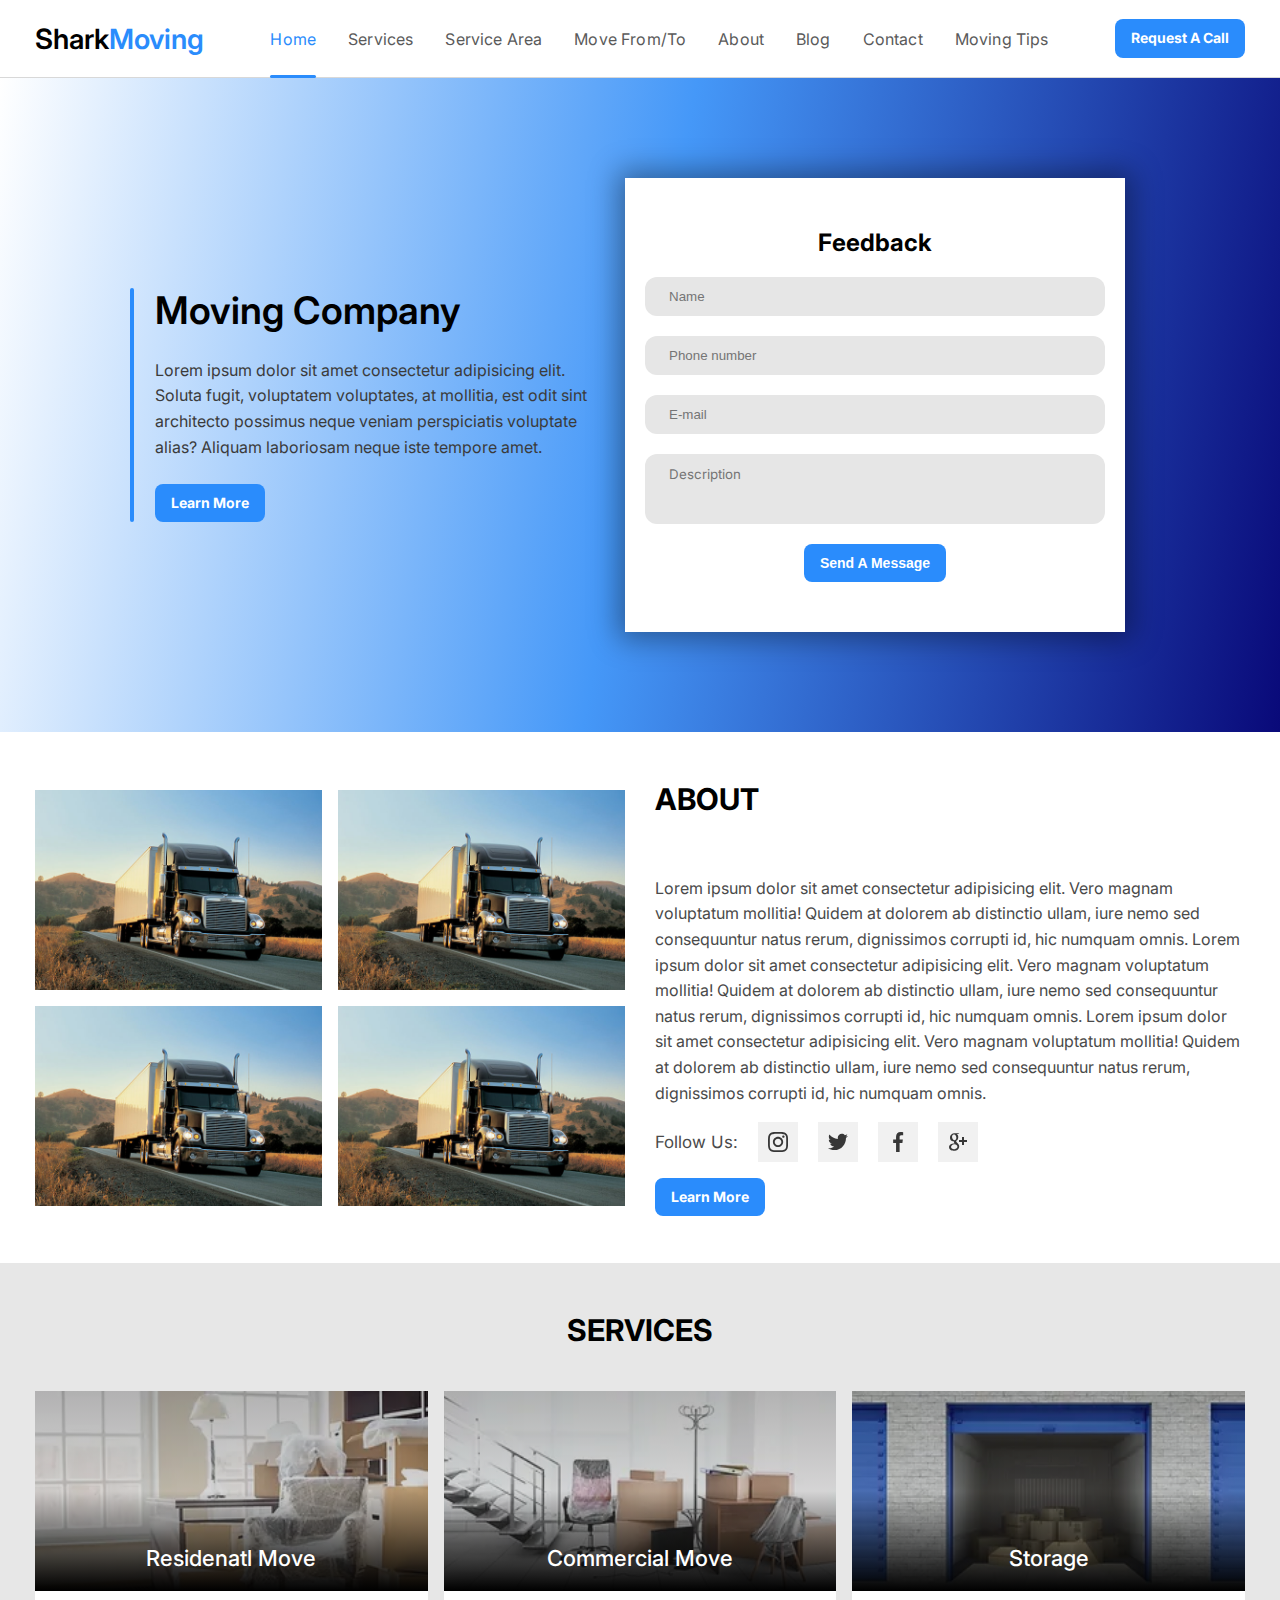
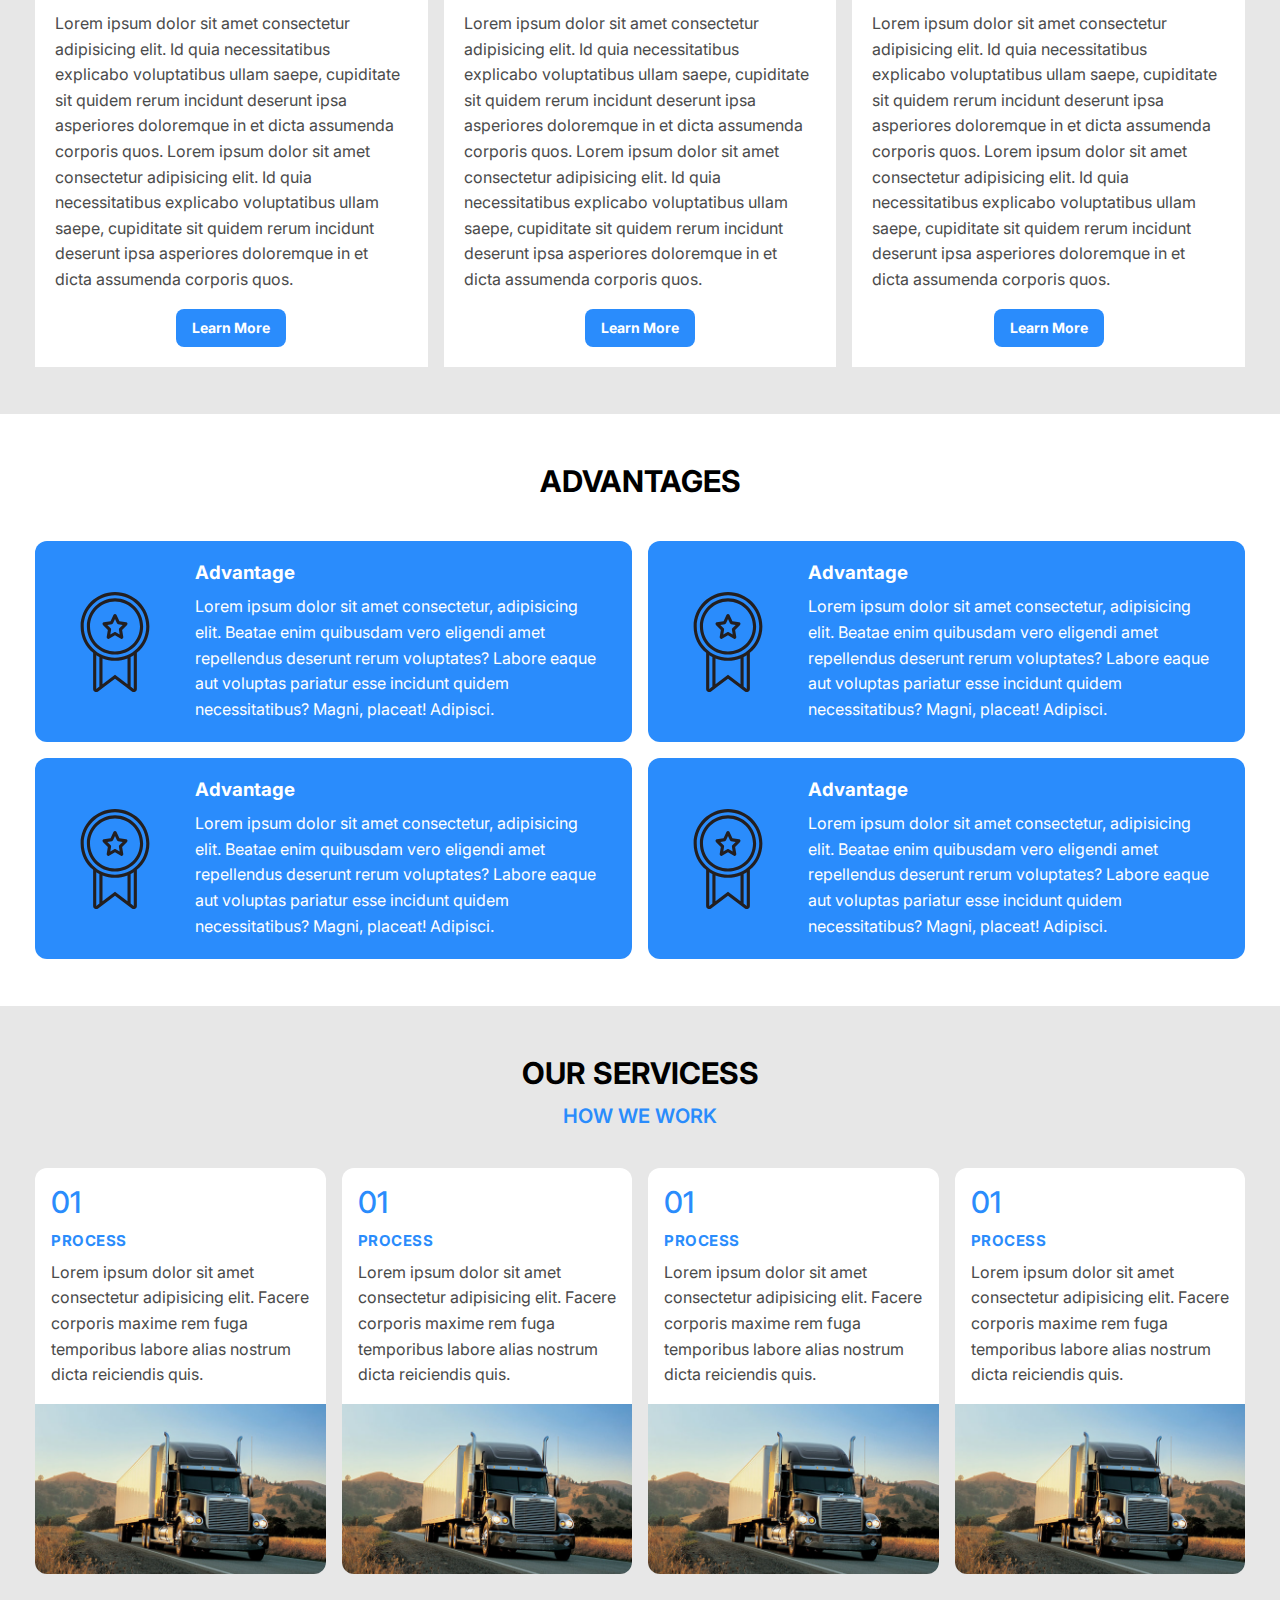
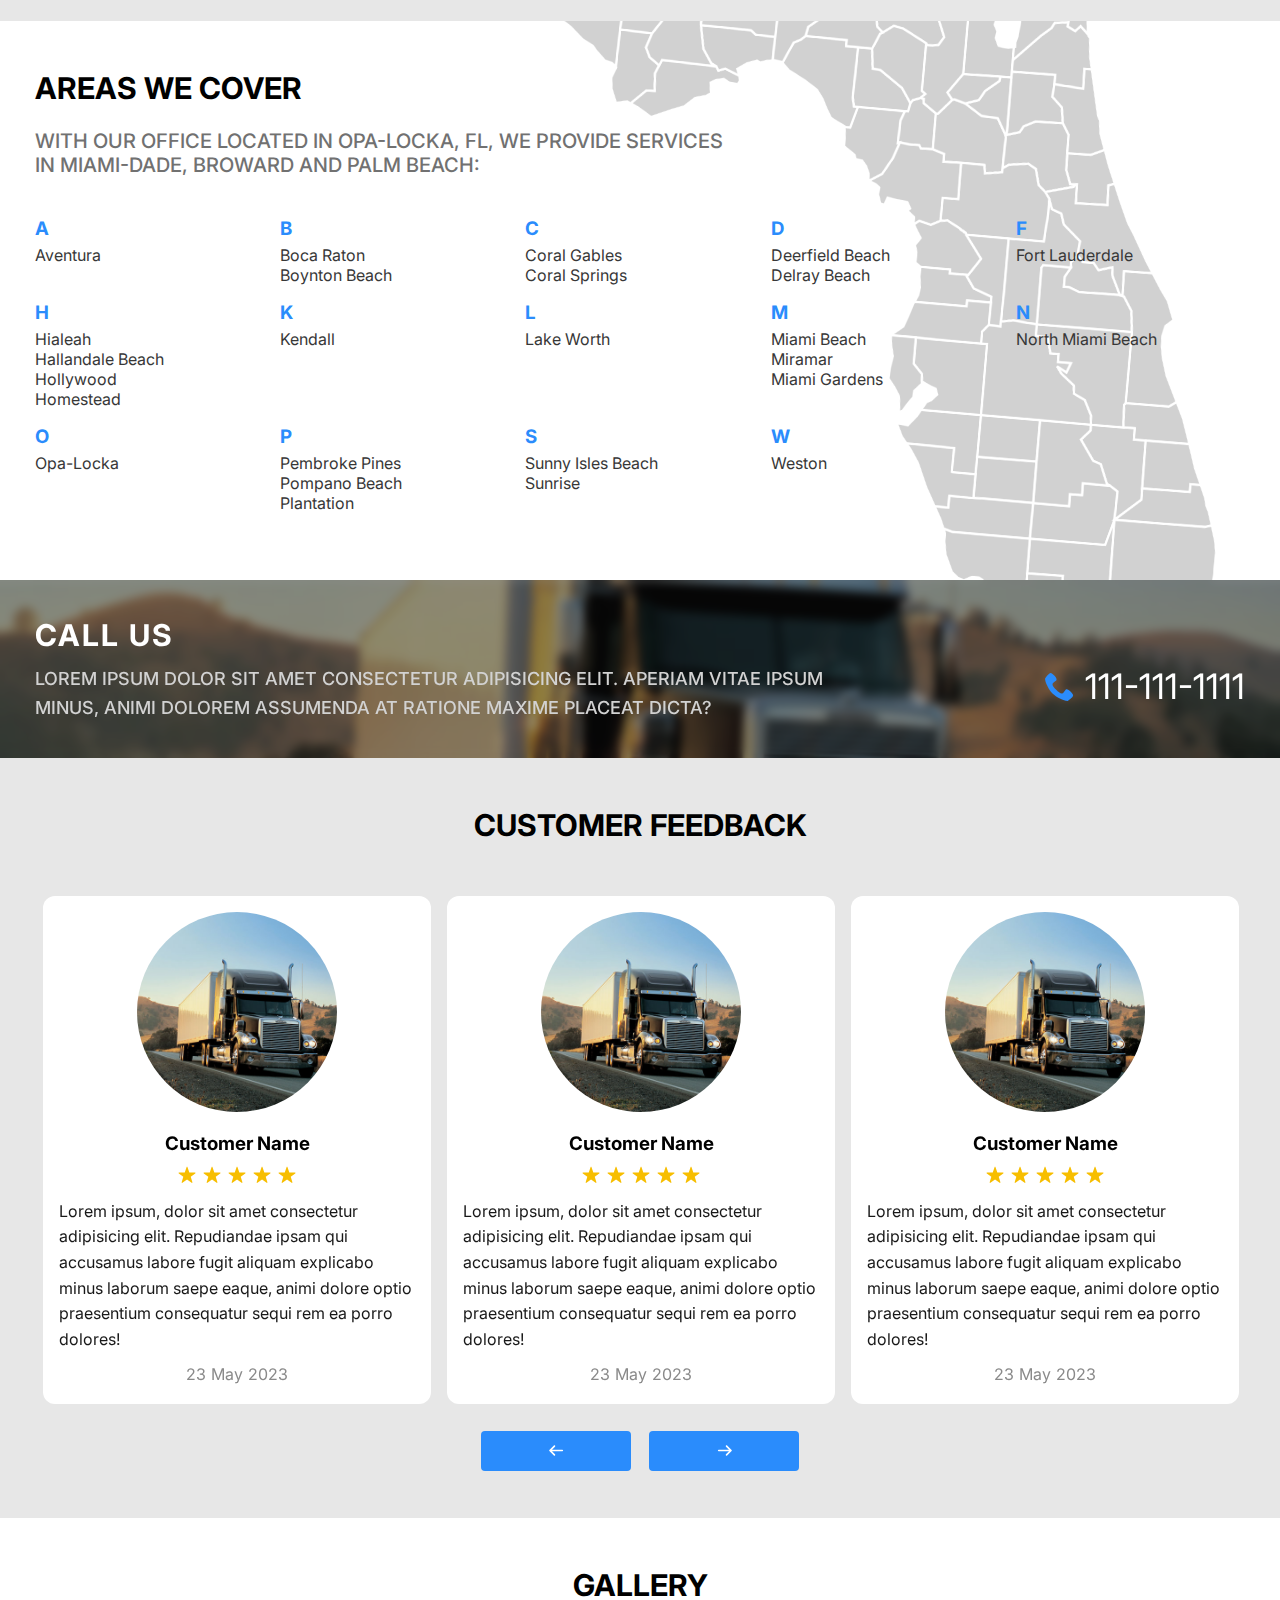
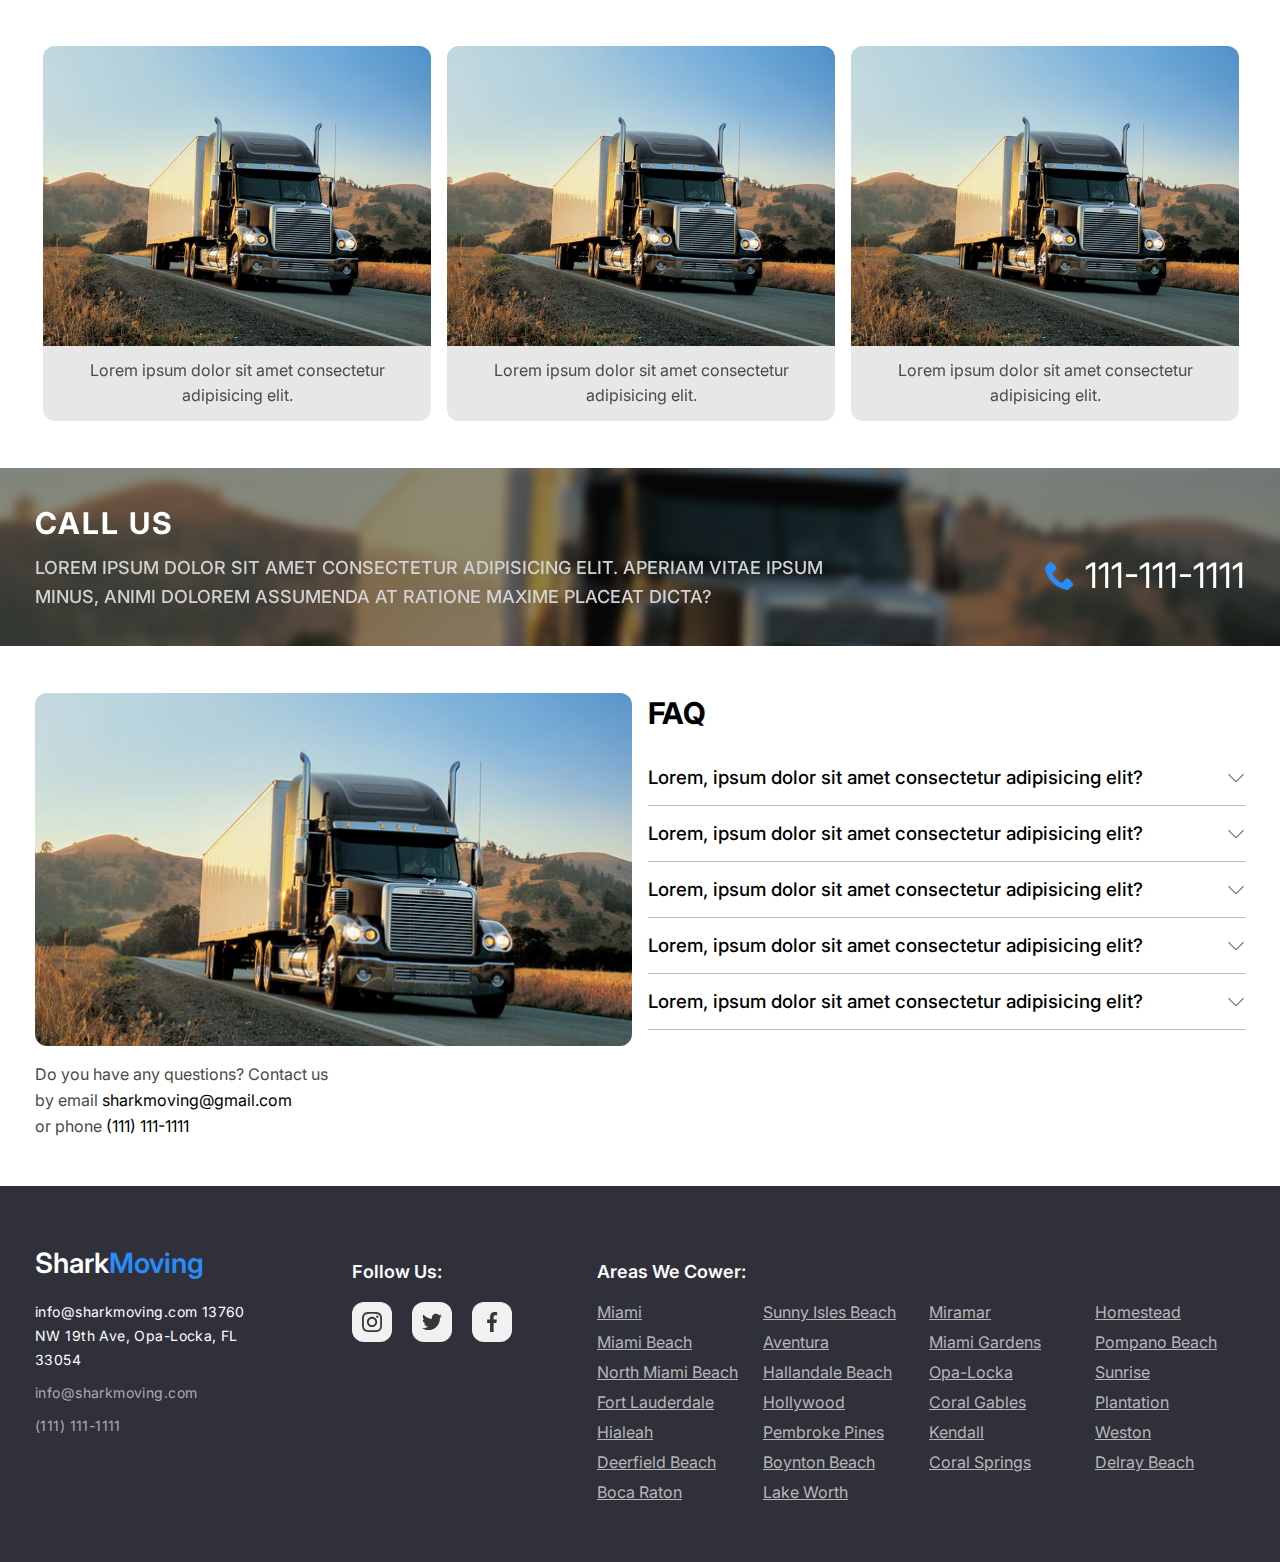
<file: index.html>
<!DOCTYPE html>
<html lang="en">
  <head>
    <meta charset="UTF-8" />
    <meta http-equiv="X-UA-Compatible" content="IE=edge" />
    <meta name="viewport" content="width=device-width, initial-scale=1.0" />
    <title>Shark Moving</title>
    <link rel="preconnect" href="https://fonts.googleapis.com" />
    <link rel="preconnect" href="https://fonts.gstatic.com" crossorigin />
    <link
      href="https://fonts.googleapis.com/css2?family=Inter:wght@300;400;500;600;700&display=swap"
      rel="stylesheet"
    />
    <link rel="stylesheet" href="./css/main.css" />
  </head>
  <body>
    <header class="header">
      <div class="container">
        <div class="header-body">
          <a class="logo"> Shark <span>Moving</span> </a>

          <nav class="header-nav">
            <ul class="nav-list">
              <li class="nav-item current">
                <a href="index.html" class="nav-link">Home</a>
              </li>
              <li class="nav-item">
                <p class="nav-link">Services</p>
                <ul class="sub-menu">
                  <li class="sub-menu-item">
                    <a href="servicesPage.html">Residential Movers</a>
                  </li>
                  <li class="sub-menu-item">
                    <a href="servicesPage.html">Commercial Movers</a>
                  </li>
                  <li class="sub-menu-item">
                    <a href="servicesPage.html">Storage Services</a>
                  </li>
                  <li class="sub-menu-item"><a href="#">Piano Movers</a></li>
                  <li class="sub-menu-item">
                    <a href="servicesPage.html">Furniture Movers</a>
                  </li>
                  <li class="sub-menu-item">
                    <a href="servicesPage.html">Long Distance Movers</a>
                  </li>
                  <li class="sub-menu-item">
                    <a href="servicesPage.html">Senior Movers</a>
                  </li>
                  <li class="sub-menu-item">
                    <a href="servicesPage.html">Student Movers</a>
                  </li>
                  <li class="sub-menu-item">
                    <a href="servicesPage.html">Pool Table Movers</a>
                  </li>
                </ul>
              </li>
              <li class="nav-item">
                <p class="nav-link">Service Area</p>
                <ul class="sub-menu">
                  <li class="sub-menu-item">
                    <p>Miami</p>
                    <ul class="item-menu">
                      <li class="sub-menu-item">
                        <a href="servicesPage.html">Miami Piano Movers</a>
                      </li>
                      <li class="sub-menu-item">
                        <a href="servicesPage.html">Miami Commercial Movers</a>
                      </li>
                      <li class="sub-menu-item">
                        <a href="servicesPage.html">Miami Furniture Movers</a>
                      </li>
                      <li class="sub-menu-item">
                        <a href="servicesPage.html">Miamo Pool Table Movers</a>
                      </li>
                      <li class="sub-menu-item">
                        <a href="servicesPage.html"
                          >Miami Long Distance Movers</a
                        >
                      </li>
                    </ul>
                  </li>
                </ul>
              </li>
              <li class="nav-item">
                <p class="nav-link">Move From/To</p>
                <ul class="sub-menu">
                  <li class="sub-menu-item">
                    <a href="servicesPage.html">Miami - Orlando</a>
                  </li>
                  <li class="sub-menu-item">
                    <a href="servicesPage.html">Miami - Atlanta</a>
                  </li>
                  <li class="sub-menu-item">
                    <a href="servicesPage.html">Miami - Tampa</a>
                  </li>
                  <li class="sub-menu-item">
                    <a href="servicesPage.html">Miami - California</a>
                  </li>
                  <li class="sub-menu-item">
                    <a href="servicesPage.html">Miami - Los Angeles</a>
                  </li>
                  <li class="sub-menu-item">
                    <a href="servicesPage.html">Miami - Chicago</a>
                  </li>
                  <li class="sub-menu-item">
                    <a href="servicesPage.html">Miami - San Francisco</a>
                  </li>
                  <li class="sub-menu-item">
                    <a href="servicesPage.html">Miami - Boston</a>
                  </li>
                </ul>
              </li>
              <li class="nav-item">
                <a href="about.html" class="nav-link">About</a>
                <ul class="sub-menu">
                  <li class="sub-menu-item">
                    <a href="testimonialPage.html">Testimonials</a>
                  </li>
                  <li class="sub-menu-item">
                    <a href="teamWorkPage.html">Our Team at Work</a>
                  </li>
                </ul>
              </li>
              <li class="nav-item">
                <a href="blogPage.html" class="nav-link">Blog</a>
              </li>
              <li class="nav-item">
                <a href="contactPage.html" class="nav-link">Contact</a>
              </li>
              <li class="nav-item">
                <p class="nav-link">Moving Tips</p>
                <ul class="sub-menu">
                  <li class="sub-menu-item">
                    <a href="faqPage.html">FAG</a>
                  </li>
                </ul>
              </li>
            </ul>
          </nav>

          <div class="request">
            <a href="#" class="btn">request a call</a>
          </div>
          <div class="header-burger"><span></span></div>
        </div>
      </div>
    </header>
    <main class="hero">
      <div class="container">
        <div class="hero-card">
          <h1 class="hero-title">Moving Company</h1>
          <p class="text">
            Lorem ipsum dolor sit amet consectetur adipisicing elit. Soluta
            fugit, voluptatem voluptates, at mollitia, est odit sint architecto
            possimus neque veniam perspiciatis voluptate alias? Aliquam
            laboriosam neque iste tempore amet.
          </p>
          <a href="#" class="btn">Learn more</a>
        </div>
        <div class="hero-form">
          <h2 class="form-title">Feedback</h2>
          <form
            class="contact-form"
            action=""
            id="mainform"
            name="contact_form"
          >
            <input type="text" placeholder="Name" name="name" required />
            <input
              type="tel"
              placeholder="Phone number"
              name="phone"
              required
            />
            <input type="email" name="email" placeholder="E-mail" />
            <textarea placeholder="Description"></textarea>

            <button class="btn" type="submit">Send a message</button>
          </form>
        </div>
      </div>
    </main>
    <section class="about-company">
      <div class="container">
        <div class="about-img">
          <img src="./img/u185758.jpeg" alt="" />
          <img src="./img/u185758.jpeg" alt="" />
          <img src="./img/u185758.jpeg" alt="" />
          <img src="./img/u185758.jpeg" alt="" />
        </div>
        <div class="about-card">
          <h2 class="section-title">About</h2>
          <p class="text">
            Lorem ipsum dolor sit amet consectetur adipisicing elit. Vero magnam
            voluptatum mollitia! Quidem at dolorem ab distinctio ullam, iure
            nemo sed consequuntur natus rerum, dignissimos corrupti id, hic
            numquam omnis. Lorem ipsum dolor sit amet consectetur adipisicing
            elit. Vero magnam voluptatum mollitia! Quidem at dolorem ab
            distinctio ullam, iure nemo sed consequuntur natus rerum,
            dignissimos corrupti id, hic numquam omnis. Lorem ipsum dolor sit
            amet consectetur adipisicing elit. Vero magnam voluptatum mollitia!
            Quidem at dolorem ab distinctio ullam, iure nemo sed consequuntur
            natus rerum, dignissimos corrupti id, hic numquam omnis.
          </p>
          <div class="social">
            <p class="follow">Follow us:</p>

            <ul class="soc-list">
              <li class="soc-item">
                <a class="soc-link" href="">
                  <svg class="soc-icon" width="20" height="20">
                    <use href="./img/symbol-defs.svg#icon-instagram-2"></use>
                  </svg>
                </a>
              </li>
              <li class="soc-item">
                <a class="soc-link" href="">
                  <svg class="soc-icon" width="20" height="20">
                    <use href="./img/symbol-defs.svg#icon-twitter-1"></use>
                  </svg>
                </a>
              </li>
              <li class="soc-item">
                <a class="soc-link" href="">
                  <svg class="soc-icon" width="20" height="20">
                    <use href="./img/symbol-defs.svg#icon-facebook-1"></use>
                  </svg>
                </a>
              </li>
              <li class="soc-item">
                <a class="soc-link" href="">
                  <svg class="soc-icon" width="20" height="20">
                    <use href="./img/symbol-defs.svg#icon-google"></use>
                  </svg>
                </a>
              </li>
            </ul>
          </div>
          <a href="#" class="btn">learn more</a>
        </div>
      </div>
    </section>
    <section class="services">
      <div class="container">
        <h2 class="section-title">services</h2>
        <ul class="services-list">
          <li class="services-item">
            <div class="services-img">
              <img src="./img/home.webp" alt="" />
              <h3 class="service-name">Residenatl move</h3>
            </div>
            <div class="services-info">
              <p class="text">
                Lorem ipsum dolor sit amet consectetur adipisicing elit. Id quia
                necessitatibus explicabo voluptatibus ullam saepe, cupiditate
                sit quidem rerum incidunt deserunt ipsa asperiores doloremque in
                et dicta assumenda corporis quos. Lorem ipsum dolor sit amet
                consectetur adipisicing elit. Id quia necessitatibus explicabo
                voluptatibus ullam saepe, cupiditate sit quidem rerum incidunt
                deserunt ipsa asperiores doloremque in et dicta assumenda
                corporis quos.
              </p>
              <a href="" class="btn">learn more</a>
            </div>
          </li>
          <li class="services-item">
            <div class="services-img">
              <img src="./img/office.webp" alt="" />
              <h3 class="service-name">Commercial move</h3>
            </div>
            <div class="services-info">
              <p class="text">
                Lorem ipsum dolor sit amet consectetur adipisicing elit. Id quia
                necessitatibus explicabo voluptatibus ullam saepe, cupiditate
                sit quidem rerum incidunt deserunt ipsa asperiores doloremque in
                et dicta assumenda corporis quos. Lorem ipsum dolor sit amet
                consectetur adipisicing elit. Id quia necessitatibus explicabo
                voluptatibus ullam saepe, cupiditate sit quidem rerum incidunt
                deserunt ipsa asperiores doloremque in et dicta assumenda
                corporis quos.
              </p>
              <a href="" class="btn">learn more</a>
            </div>
          </li>
          <li class="services-item">
            <div class="services-img">
              <img src="./img/storage.webp" alt="" />
              <h3 class="service-name">Storage</h3>
            </div>
            <div class="services-info">
              <p class="text">
                Lorem ipsum dolor sit amet consectetur adipisicing elit. Id quia
                necessitatibus explicabo voluptatibus ullam saepe, cupiditate
                sit quidem rerum incidunt deserunt ipsa asperiores doloremque in
                et dicta assumenda corporis quos. Lorem ipsum dolor sit amet
                consectetur adipisicing elit. Id quia necessitatibus explicabo
                voluptatibus ullam saepe, cupiditate sit quidem rerum incidunt
                deserunt ipsa asperiores doloremque in et dicta assumenda
                corporis quos.
              </p>
              <a href="" class="btn">learn more</a>
            </div>
          </li>
        </ul>
      </div>
    </section>
    <section class="advantages">
      <div class="container">
        <h2 class="section-title">advantages</h2>
        <ul class="advantages-list">
          <li class="advantges-item">
            <img class="advantges-icon" src="./img/medal.svg" alt="" />
            <div class="advantages-info">
              <h3 class="advantages-title">Advantage</h3>
              <p class="text">
                Lorem ipsum dolor sit amet consectetur, adipisicing elit. Beatae
                enim quibusdam vero eligendi amet repellendus deserunt rerum
                voluptates? Labore eaque aut voluptas pariatur esse incidunt
                quidem necessitatibus? Magni, placeat! Adipisci.
              </p>
            </div>
          </li>
          <li class="advantges-item">
            <img class="advantges-icon" src="./img/medal.svg" alt="" />
            <div class="advantages-info">
              <h3 class="advantages-title">Advantage</h3>
              <p class="text">
                Lorem ipsum dolor sit amet consectetur, adipisicing elit. Beatae
                enim quibusdam vero eligendi amet repellendus deserunt rerum
                voluptates? Labore eaque aut voluptas pariatur esse incidunt
                quidem necessitatibus? Magni, placeat! Adipisci.
              </p>
            </div>
          </li>
          <li class="advantges-item">
            <img class="advantges-icon" src="./img/medal.svg" alt="" />
            <div class="advantages-info">
              <h3 class="advantages-title">Advantage</h3>
              <p class="text">
                Lorem ipsum dolor sit amet consectetur, adipisicing elit. Beatae
                enim quibusdam vero eligendi amet repellendus deserunt rerum
                voluptates? Labore eaque aut voluptas pariatur esse incidunt
                quidem necessitatibus? Magni, placeat! Adipisci.
              </p>
            </div>
          </li>
          <li class="advantges-item">
            <img class="advantges-icon" src="./img/medal.svg" alt="" />
            <div class="advantages-info">
              <h3 class="advantages-title">Advantage</h3>
              <p class="text">
                Lorem ipsum dolor sit amet consectetur, adipisicing elit. Beatae
                enim quibusdam vero eligendi amet repellendus deserunt rerum
                voluptates? Labore eaque aut voluptas pariatur esse incidunt
                quidem necessitatibus? Magni, placeat! Adipisci.
              </p>
            </div>
          </li>
        </ul>
      </div>
    </section>
    <section class="process">
      <div class="container">
        <h2 class="section-title">our servicess</h2>
        <p class="section-subtitle">how we work</p>
        <ul class="process-list">
          <li class="process-item">
            <div class="process-info">
              <p class="process-num">01</p>
              <p class="process-title">process</p>
              <p class="text">
                Lorem ipsum dolor sit amet consectetur adipisicing elit. Facere
                corporis maxime rem fuga temporibus labore alias nostrum dicta
                reiciendis quis.
              </p>
            </div>
            <img src="./img/u185758.jpeg" alt="" />
          </li>
          <li class="process-item">
            <div class="process-info">
              <p class="process-num">01</p>
              <p class="process-title">process</p>
              <p class="text">
                Lorem ipsum dolor sit amet consectetur adipisicing elit. Facere
                corporis maxime rem fuga temporibus labore alias nostrum dicta
                reiciendis quis.
              </p>
            </div>
            <img src="./img/u185758.jpeg" alt="" />
          </li>
          <li class="process-item">
            <div class="process-info">
              <p class="process-num">01</p>
              <p class="process-title">process</p>
              <p class="text">
                Lorem ipsum dolor sit amet consectetur adipisicing elit. Facere
                corporis maxime rem fuga temporibus labore alias nostrum dicta
                reiciendis quis.
              </p>
            </div>
            <img src="./img/u185758.jpeg" alt="" />
          </li>
          <li class="process-item">
            <div class="process-info">
              <p class="process-num">01</p>
              <p class="process-title">process</p>
              <p class="text">
                Lorem ipsum dolor sit amet consectetur adipisicing elit. Facere
                corporis maxime rem fuga temporibus labore alias nostrum dicta
                reiciendis quis.
              </p>
            </div>
            <img src="./img/u185758.jpeg" alt="" />
          </li>
        </ul>
      </div>
    </section>
    <section class="local">
      <img class="map" src="./img/map" alt="" />
      <div class="container">
        <h2 class="section-title">Areas We Cover</h2>
        <p class="section-subtitle">
          With our office located in Opa-Locka, FL, we provide services in
          Miami-Dade, Broward and Palm Beach:
        </p>
        <div class="local-card">
          <ul class="local-list">
            <li class="local-item">
              <h3 class="local-title-letter">A</h3>
              <a href="#" class="place">Aventura</a>
            </li>
            <li class="local-item">
              <h3 class="local-title-letter">B</h3>
              <a href="#" class="place">Boca Raton</a>
              <a href="#" class="place">Boynton Beach</a>
            </li>
            <li class="local-item">
              <h3 class="local-title-letter">C</h3>
              <a href="#" class="place">Coral Gables</a>
              <a href="#" class="place">Coral Springs</a>
            </li>
            <li class="local-item">
              <h3 class="local-title-letter">D</h3>
              <a href="#" class="place">Deerfield Beach​</a>
              <a href="#" class="place">Delray Beach</a>
            </li>

            <li class="local-item">
              <h3 class="local-title-letter">F</h3>
              <a href="#" class="place">Fort Lauderdale</a>
            </li>
            <li class="local-item">
              <h3 class="local-title-letter">H</h3>
              <a href="#" class="place">Hialeah</a>
              <a href="#" class="place">Hallandale Beach</a>
              <a href="#" class="place">Hollywood</a>
              <a href="#" class="place">Homestead</a>
            </li>
            <li class="local-item">
              <h3 class="local-title-letter">K</h3>
              <a href="#" class="place">Kendall</a>
            </li>
            <li class="local-item">
              <h3 class="local-title-letter">L</h3>
              <a href="#" class="place">Lake Worth</a>
            </li>
            <li class="local-item">
              <h3 class="local-title-letter">M</h3>
              <a href="#" class="place">Miami Beach</a>
              <a href="#" class="place">Miramar</a>
              <a href="#" class="place">Miami Gardens</a>
            </li>
            <li class="local-item">
              <h3 class="local-title-letter">N</h3>
              <a href="#" class="place">North Miami Beach</a>
            </li>
            <li class="local-item">
              <h3 class="local-title-letter">O</h3>
              <a href="#" class="place">Opa-Locka</a>
            </li>
            <li class="local-item">
              <h3 class="local-title-letter">P</h3>
              <a href="#" class="place">Pembroke Pines</a>
              <a href="#" class="place">Pompano Beach</a>
              <a href="#" class="place">Plantation</a>
            </li>

            <li class="local-item">
              <h3 class="local-title-letter">S</h3>
              <a href="#" class="place">Sunny Isles Beach</a>
              <a href="#" class="place">Sunrise</a>
            </li>

            <li class="local-item">
              <h3 class="local-title-letter">W</h3>
              <a href="#" class="place">Weston</a>
            </li>
          </ul>
        </div>
      </div>
    </section>
    <section class="callUs">
      <div class="wrap">
        <div class="container">
          <h2 class="section-title">call us</h2>
          <div class="call">
            <p class="text">
              Lorem ipsum dolor sit amet consectetur adipisicing elit. Aperiam
              vitae ipsum minus, animi dolorem assumenda at ratione maxime
              placeat dicta?
            </p>
            <a href="tel:1111111111">
              <svg class="icon" width="30" height="30">
                <use href="./img/symbol-defs.svg#icon-phone"></use>
              </svg>
              111-111-1111</a
            >
          </div>
        </div>
      </div>
    </section>
    <section class="reviews">
      <div class="container">
        <h2 class="section-title">customer feedback</h2>
        <div class="reviews-slider slider">
          <div class="review-slide">
            <img src="./img/u185758.jpeg" alt="" />
            <h3>Customer Name</h3>
            <ul class="rate">
              <li class="rate-item">
                <svg class="icon icon-Squared-Menu" width="20px" height="20px">
                  <use href="./img/symbol-defs.svg#icon-Star"></use>
                </svg>
              </li>
              <li class="rate-item">
                <svg class="icon icon-Squared-Menu" width="20px" height="20px">
                  <use href="./img/symbol-defs.svg#icon-Star"></use>
                </svg>
              </li>
              <li class="rate-item">
                <svg class="icon icon-Squared-Menu" width="20px" height="20px">
                  <use href="./img/symbol-defs.svg#icon-Star"></use>
                </svg>
              </li>
              <li class="rate-item">
                <svg class="icon icon-Squared-Menu" width="20px" height="20px">
                  <use href="./img/symbol-defs.svg#icon-Star"></use>
                </svg>
              </li>
              <li class="rate-item">
                <svg class="icon icon-Squared-Menu" width="20px" height="20px">
                  <use href="./img/symbol-defs.svg#icon-Star"></use>
                </svg>
              </li>
            </ul>
            <p class="text">
              Lorem ipsum, dolor sit amet consectetur adipisicing elit.
              Repudiandae ipsam qui accusamus labore fugit aliquam explicabo
              minus laborum saepe eaque, animi dolore optio praesentium
              consequatur sequi rem ea porro dolores!
            </p>

            <div class="date text">
              <p class="day">23</p>
              <p class="month">May</p>
              <p class="year">2023</p>
            </div>
          </div>
          <div class="review-slide">
            <img src="./img/u185758.jpeg" alt="" />
            <h3>Customer Name</h3>
            <ul class="rate">
              <li class="rate-item">
                <svg class="icon icon-Squared-Menu" width="20px" height="20px">
                  <use href="./img/symbol-defs.svg#icon-Star"></use>
                </svg>
              </li>
              <li class="rate-item">
                <svg class="icon icon-Squared-Menu" width="20px" height="20px">
                  <use href="./img/symbol-defs.svg#icon-Star"></use>
                </svg>
              </li>
              <li class="rate-item">
                <svg class="icon icon-Squared-Menu" width="20px" height="20px">
                  <use href="./img/symbol-defs.svg#icon-Star"></use>
                </svg>
              </li>
              <li class="rate-item">
                <svg class="icon icon-Squared-Menu" width="20px" height="20px">
                  <use href="./img/symbol-defs.svg#icon-Star"></use>
                </svg>
              </li>
              <li class="rate-item">
                <svg class="icon icon-Squared-Menu" width="20px" height="20px">
                  <use href="./img/symbol-defs.svg#icon-Star"></use>
                </svg>
              </li>
            </ul>
            <p class="text">
              Lorem ipsum, dolor sit amet consectetur adipisicing elit.
              Repudiandae ipsam qui accusamus labore fugit aliquam explicabo
              minus laborum saepe eaque, animi dolore optio praesentium
              consequatur sequi rem ea porro dolores!
            </p>
            <div class="date text">
              <p class="day">23</p>
              <p class="month">May</p>
              <p class="year">2023</p>
            </div>
          </div>
          <div class="review-slide">
            <img src="./img/u185758.jpeg" alt="" />
            <h3>Customer Name</h3>
            <ul class="rate">
              <li class="rate-item">
                <svg class="icon icon-Squared-Menu" width="20px" height="20px">
                  <use href="./img/symbol-defs.svg#icon-Star"></use>
                </svg>
              </li>
              <li class="rate-item">
                <svg class="icon icon-Squared-Menu" width="20px" height="20px">
                  <use href="./img/symbol-defs.svg#icon-Star"></use>
                </svg>
              </li>
              <li class="rate-item">
                <svg class="icon icon-Squared-Menu" width="20px" height="20px">
                  <use href="./img/symbol-defs.svg#icon-Star"></use>
                </svg>
              </li>
              <li class="rate-item">
                <svg class="icon icon-Squared-Menu" width="20px" height="20px">
                  <use href="./img/symbol-defs.svg#icon-Star"></use>
                </svg>
              </li>
              <li class="rate-item">
                <svg class="icon icon-Squared-Menu" width="20px" height="20px">
                  <use href="./img/symbol-defs.svg#icon-Star"></use>
                </svg>
              </li>
            </ul>
            <p class="text">
              Lorem ipsum, dolor sit amet consectetur adipisicing elit.
              Repudiandae ipsam qui accusamus labore fugit aliquam explicabo
              minus laborum saepe eaque, animi dolore optio praesentium
              consequatur sequi rem ea porro dolores!
            </p>
            <div class="date text">
              <p class="day">23</p>
              <p class="month">May</p>
              <p class="year">2023</p>
            </div>
          </div>
          <div class="review-slide">
            <img src="./img/u185758.jpeg" alt="" />
            <h3>Customer Name</h3>
            <ul class="rate">
              <li class="rate-item">
                <svg class="icon icon-Squared-Menu" width="20px" height="20px">
                  <use href="./img/symbol-defs.svg#icon-Star"></use>
                </svg>
              </li>
              <li class="rate-item">
                <svg class="icon icon-Squared-Menu" width="20px" height="20px">
                  <use href="./img/symbol-defs.svg#icon-Star"></use>
                </svg>
              </li>
              <li class="rate-item">
                <svg class="icon icon-Squared-Menu" width="20px" height="20px">
                  <use href="./img/symbol-defs.svg#icon-Star"></use>
                </svg>
              </li>
              <li class="rate-item">
                <svg class="icon icon-Squared-Menu" width="20px" height="20px">
                  <use href="./img/symbol-defs.svg#icon-Star"></use>
                </svg>
              </li>
              <li class="rate-item">
                <svg class="icon icon-Squared-Menu" width="20px" height="20px">
                  <use href="./img/symbol-defs.svg#icon-Star"></use>
                </svg>
              </li>
            </ul>
            <p class="text">
              Lorem ipsum, dolor sit amet consectetur adipisicing elit.
              Repudiandae ipsam qui accusamus labore fugit aliquam explicabo
              minus laborum saepe eaque, animi dolore optio praesentium
              consequatur sequi rem ea porro dolores!
            </p>
            <div class="date text">
              <p class="day">23</p>
              <p class="month">May</p>
              <p class="year">2023</p>
            </div>
          </div>
          <div class="review-slide">
            <img src="./img/u185758.jpeg" alt="" />
            <h3>Customer Name</h3>
            <ul class="rate">
              <li class="rate-item">
                <svg class="icon icon-Squared-Menu" width="20px" height="20px">
                  <use href="./img/symbol-defs.svg#icon-Star"></use>
                </svg>
              </li>
              <li class="rate-item">
                <svg class="icon icon-Squared-Menu" width="20px" height="20px">
                  <use href="./img/symbol-defs.svg#icon-Star"></use>
                </svg>
              </li>
              <li class="rate-item">
                <svg class="icon icon-Squared-Menu" width="20px" height="20px">
                  <use href="./img/symbol-defs.svg#icon-Star"></use>
                </svg>
              </li>
              <li class="rate-item">
                <svg class="icon icon-Squared-Menu" width="20px" height="20px">
                  <use href="./img/symbol-defs.svg#icon-Star"></use>
                </svg>
              </li>
              <li class="rate-item">
                <svg class="icon icon-Squared-Menu" width="20px" height="20px">
                  <use href="./img/symbol-defs.svg#icon-Star"></use>
                </svg>
              </li>
            </ul>
            <p class="text">
              Lorem ipsum, dolor sit amet consectetur adipisicing elit.
              Repudiandae ipsam qui accusamus labore fugit aliquam explicabo
              minus laborum saepe eaque, animi dolore optio praesentium
              consequatur sequi rem ea porro dolores!
            </p>
            <div class="date text">
              <p class="day">23</p>
              <p class="month">May</p>
              <p class="year">2023</p>
            </div>
          </div>
          <div class="review-slide">
            <img src="./img/u185758.jpeg" alt="" />
            <h3>Customer Name</h3>
            <ul class="rate">
              <li class="rate-item">
                <svg class="icon icon-Squared-Menu" width="20px" height="20px">
                  <use href="./img/symbol-defs.svg#icon-Star"></use>
                </svg>
              </li>
              <li class="rate-item">
                <svg class="icon icon-Squared-Menu" width="20px" height="20px">
                  <use href="./img/symbol-defs.svg#icon-Star"></use>
                </svg>
              </li>
              <li class="rate-item">
                <svg class="icon icon-Squared-Menu" width="20px" height="20px">
                  <use href="./img/symbol-defs.svg#icon-Star"></use>
                </svg>
              </li>
              <li class="rate-item">
                <svg class="icon icon-Squared-Menu" width="20px" height="20px">
                  <use href="./img/symbol-defs.svg#icon-Star"></use>
                </svg>
              </li>
              <li class="rate-item">
                <svg class="icon icon-Squared-Menu" width="20px" height="20px">
                  <use href="./img/symbol-defs.svg#icon-Star"></use>
                </svg>
              </li>
            </ul>
            <p class="text">
              Lorem ipsum, dolor sit amet consectetur adipisicing elit.
              Repudiandae ipsam qui accusamus labore fugit aliquam explicabo
              minus laborum saepe eaque, animi dolore optio praesentium
              consequatur sequi rem ea porro dolores!
            </p>
            <div class="date text">
              <p class="day">23</p>
              <p class="month">May</p>
              <p class="year">2023</p>
            </div>
          </div>
        </div>
      </div>
    </section>
    <section class="gallery">
      <div class="container">
        <h2 class="section-title">gallery</h2>
        <ul class="gallery-list slider">
          <li class="gallery-item">
            <img src="./img/u185758.jpeg" alt="" />
            <div class="gallery-info">
              <p class="text">
                Lorem ipsum dolor sit amet consectetur adipisicing elit.
              </p>
            </div>
          </li>
          <li class="gallery-item">
            <img src="./img/u185758.jpeg" alt="" />
            <div class="gallery-info">
              <p class="text">
                Lorem ipsum dolor sit amet consectetur adipisicing elit.
              </p>
            </div>
          </li>
          <li class="gallery-item">
            <img src="./img/u185758.jpeg" alt="" />
            <div class="gallery-info">
              <p class="text">
                Lorem ipsum dolor sit amet consectetur adipisicing elit.
              </p>
            </div>
          </li>
          <li class="gallery-item">
            <img src="./img/u185758.jpeg" alt="" />
            <div class="gallery-info">
              <p class="text">
                Lorem ipsum dolor sit amet consectetur adipisicing elit.
              </p>
            </div>
          </li>
          <li class="gallery-item">
            <img src="./img/u185758.jpeg" alt="" />
            <div class="gallery-info">
              <p class="text">
                Lorem ipsum dolor sit amet consectetur adipisicing elit.
              </p>
            </div>
          </li>
          <li class="gallery-item">
            <img src="./img/u185758.jpeg" alt="" />
            <div class="gallery-info">
              <p class="text">
                Lorem ipsum dolor sit amet consectetur adipisicing elit.
              </p>
            </div>
          </li>
          <li class="gallery-item">
            <img src="./img/u185758.jpeg" alt="" />
            <div class="gallery-info">
              <p class="text">
                Lorem ipsum dolor sit amet consectetur adipisicing elit.
              </p>
            </div>
          </li>
          <li class="gallery-item">
            <img src="./img/u185758.jpeg" alt="" />
            <div class="gallery-info">
              <p class="text">
                Lorem ipsum dolor sit amet consectetur adipisicing elit.
              </p>
            </div>
          </li>
        </ul>
      </div>
    </section>
    <section class="callUs">
      <div class="wrap">
        <div class="container">
          <h2 class="section-title">call us</h2>
          <div class="call">
            <p class="text">
              Lorem ipsum dolor sit amet consectetur adipisicing elit. Aperiam
              vitae ipsum minus, animi dolorem assumenda at ratione maxime
              placeat dicta?
            </p>
            <a href="tel:1111111111">
              <svg class="icon" width="30" height="30">
                <use href="./img/symbol-defs.svg#icon-phone"></use>
              </svg>
              111-111-1111</a
            >
          </div>
        </div>
      </div>
    </section>
    <section class="question">
      <div class="container">
        <div class="question-left">
          <img src="./img/u185758.jpeg" alt="" />
          <p class="text">
            Do you have any questions? Contact us<br />
            by email
            <a href="mailto:sharkmoving@gmail.com">sharkmoving@gmail.com</a>
            <br />
            or phone
            <a href="#">(111) 111-1111</a>
          </p>
        </div>
        <div class="gustion-right">
          <h2 class="section-title">FAQ</h2>
          <ul class="question-list">
            <li class="guestion-item">
              <div class="guestion-body">
                <h3 class="guestion-title">
                  Lorem, ipsum dolor sit amet consectetur adipisicing elit?
                </h3>
                <img src="./img/ExpandArrowgrey.svg" alt="" />
              </div>

              <p class="text answer">
                Lorem ipsum, dolor sit amet consectetur adipisicing elit. Labore
                dolor at, fugit nihil expedita suscipit cupiditate iusto debitis
                et tempore rem voluptatum. Fugit necessitatibus nesciunt maiores
                veniam rem quis dolore!
              </p>
            </li>
            <li class="guestion-item">
              <div class="guestion-body">
                <h3 class="guestion-title">
                  Lorem, ipsum dolor sit amet consectetur adipisicing elit?
                </h3>
                <img src="./img/ExpandArrowgrey.svg" alt="" />
              </div>
              <p class="text answer">
                Lorem ipsum, dolor sit amet consectetur adipisicing elit. Labore
                dolor at, fugit nihil expedita suscipit cupiditate iusto debitis
                et tempore rem voluptatum. Fugit necessitatibus nesciunt maiores
                veniam rem quis dolore!
              </p>
            </li>
            <li class="guestion-item">
              <div class="guestion-body">
                <h3 class="guestion-title">
                  Lorem, ipsum dolor sit amet consectetur adipisicing elit?
                </h3>
                <img src="./img/ExpandArrowgrey.svg" alt="" />
              </div>
              <p class="text answer">
                Lorem ipsum, dolor sit amet consectetur adipisicing elit. Labore
                dolor at, fugit nihil expedita suscipit cupiditate iusto debitis
                et tempore rem voluptatum. Fugit necessitatibus nesciunt maiores
                veniam rem quis dolore!
              </p>
            </li>
            <li class="guestion-item">
              <div class="guestion-body">
                <h3 class="guestion-title">
                  Lorem, ipsum dolor sit amet consectetur adipisicing elit?
                </h3>
                <img src="./img/ExpandArrowgrey.svg" alt="" />
              </div>
              <p class="text answer">
                Lorem ipsum, dolor sit amet consectetur adipisicing elit. Labore
                dolor at, fugit nihil expedita suscipit cupiditate iusto debitis
                et tempore rem voluptatum. Fugit necessitatibus nesciunt maiores
                veniam rem quis dolore!
              </p>
            </li>
            <li class="guestion-item">
              <div class="guestion-body">
                <h3 class="guestion-title">
                  Lorem, ipsum dolor sit amet consectetur adipisicing elit?
                </h3>
                <img src="./img/ExpandArrowgrey.svg" alt="" />
              </div>
              <p class="text answer">
                Lorem ipsum, dolor sit amet consectetur adipisicing elit. Labore
                dolor at, fugit nihil expedita suscipit cupiditate iusto debitis
                et tempore rem voluptatum. Fugit necessitatibus nesciunt maiores
                veniam rem quis dolore!
              </p>
            </li>
          </ul>
        </div>
      </div>
    </section>
    <footer class="footer">
      <div class="container footer-container">
        <div class="footer-contact">
          <a class="logo"> Shark <span>Moving</span> </a>
          <address>
            <a
              class="footer-address link"
              href="#"
              target="_blank"
              rel="noopener noreferrer nofollow"
            >
              info@sharkmoving.com 13760 NW 19th Ave, Opa-Locka, FL 33054
            </a>
            <ul class="footer-list">
              <li class="footer-item">
                <a class="footer-link" href="mailto:info@sharkmoving.com"
                  >info@sharkmoving.com</a
                >
              </li>
              <li>
                <a class="footer-link" href="tel:+380961111111"
                  >(111) 111-1111</a
                >
              </li>
            </ul>
          </address>
        </div>
        <div class="social">
          <p class="follow">Follow us:</p>

          <ul class="soc-list">
            <li class="soc-item">
              <a class="soc-link" href="">
                <svg class="soc-icon" width="20" height="20">
                  <use href="./img/symbol-defs.svg#icon-instagram-2"></use>
                </svg>
              </a>
            </li>
            <li class="soc-item">
              <a class="soc-link" href="">
                <svg class="soc-icon" width="20" height="20">
                  <use href="./img/symbol-defs.svg#icon-twitter-1"></use>
                </svg>
              </a>
            </li>
            <li class="soc-item">
              <a class="soc-link" href="">
                <svg class="soc-icon" width="20" height="20">
                  <use href="./img/symbol-defs.svg#icon-facebook-1"></use>
                </svg>
              </a>
            </li>
          </ul>
        </div>
        <div class="footer-local">
          <h3>Areas we cower:</h3>

          <ul class="areas-list">
            <li class="area-item">
              <a href="">miami</a>
              <a href="">Miami Beach</a>
              <a href="">North Miami Beach</a>
              <a href="">Fort Lauderdale </a>
              <a href="">Hialeah</a>
              <a href="">Deerfield Beach​ </a>
              <a href="">Boca Raton </a>
            </li>
            <li class="area-item">
              <a href="">Sunny Isles Beach </a>
              <a href="">Aventura</a>
              <a href="">Hallandale Beach </a>
              <a href="">Hollywood </a>
              <a href="">Pembroke Pines</a>
              <a href="">Boynton Beach </a>
              <a href="">Lake Worth</a>
            </li>
            <li class="area-item">
              <a href="">Miramar </a>
              <a href="">Miami Gardens</a>
              <a href="">Opa-Locka</a>
              <a href="">Coral Gables</a>
              <a href="">Kendall</a>
              <a href="">Coral Springs </a>
            </li>
            <li class="area-item">
              <a href="">Homestead</a>
              <a href="">Pompano Beach </a>
              <a href="">Sunrise</a>
              <a href="">Plantation</a>
              <a href="">Weston</a>
              <a href="">Delray Beach </a>
            </li>
          </ul>
        </div>
      </div>
    </footer>
    <script src="https://code.jquery.com/jquery-3.6.3.min.js"></script>
    <script src="./js/main.js"></script>
    <script src="./js/slick.min.js"></script>
    <script src="./js/sliders.js"></script>
  </body>
</html>
</file>
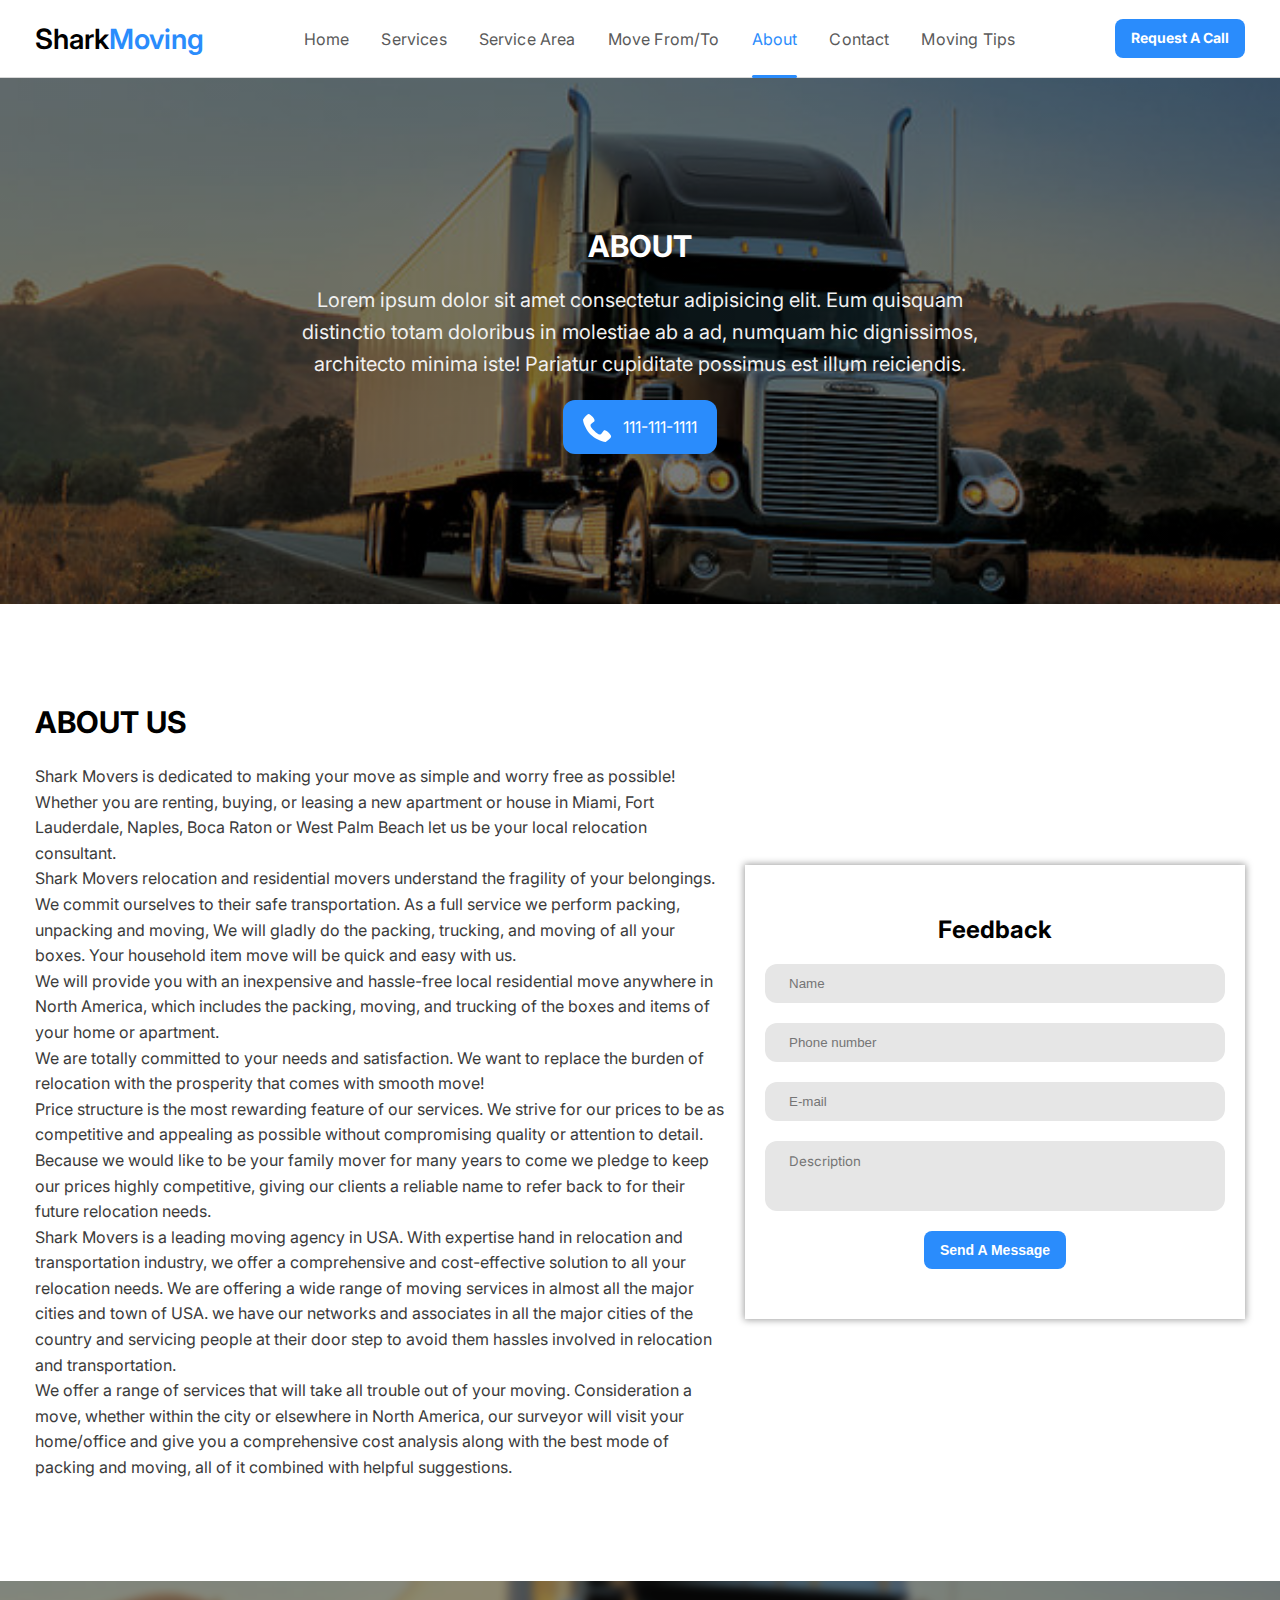
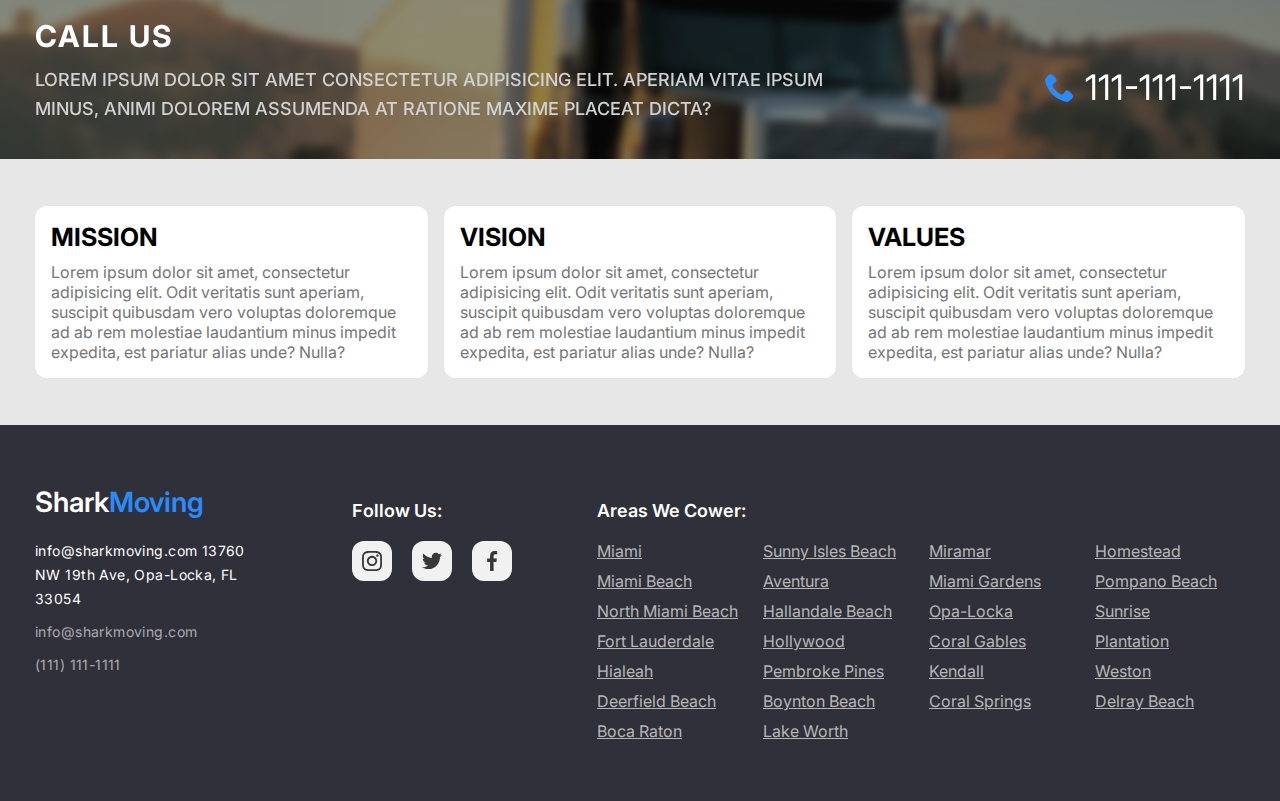
<file: about.html>
<!DOCTYPE html>
<html lang="en">
  <head>
    <meta charset="UTF-8" />
    <meta http-equiv="X-UA-Compatible" content="IE=edge" />
    <meta name="viewport" content="width=device-width, initial-scale=1.0" />
    <title>Shark Moving</title>
    <link rel="preconnect" href="https://fonts.googleapis.com" />
    <link rel="preconnect" href="https://fonts.gstatic.com" crossorigin />
    <link
      href="https://fonts.googleapis.com/css2?family=Inter:wght@300;400;500;600;700&display=swap"
      rel="stylesheet"
    />
    <link rel="stylesheet" href="./css/main.css" />
  </head>
  <body>
    <header class="header">
      <div class="container">
        <div class="header-body">
          <a class="logo"> Shark <span>Moving</span> </a>

          <nav class="header-nav">
            <ul class="nav-list">
              <li class="nav-item">
                <a href="index.html" class="nav-link">Home</a>
              </li>
              <li class="nav-item">
                <p class="nav-link">Services</p>
                <ul class="sub-menu">
                  <li class="sub-menu-item">
                    <a href="servicesPage.html">Residential Movers</a>
                  </li>
                  <li class="sub-menu-item">
                    <a href="servicesPage.html">Commercial Movers</a>
                  </li>
                  <li class="sub-menu-item">
                    <a href="servicesPage.html">Storage Services</a>
                  </li>
                  <li class="sub-menu-item"><a href="#">Piano Movers</a></li>
                  <li class="sub-menu-item">
                    <a href="servicesPage.html">Furniture Movers</a>
                  </li>
                  <li class="sub-menu-item">
                    <a href="servicesPage.html">Long Distance Movers</a>
                  </li>
                  <li class="sub-menu-item">
                    <a href="servicesPage.html">Senior Movers</a>
                  </li>
                  <li class="sub-menu-item">
                    <a href="servicesPage.html">Student Movers</a>
                  </li>
                  <li class="sub-menu-item">
                    <a href="servicesPage.html">Pool Table Movers</a>
                  </li>
                </ul>
              </li>
              <li class="nav-item">
                <p class="nav-link">Service Area</p>
                <ul class="sub-menu">
                  <li class="sub-menu-item">
                    <p>Miami</p>
                    <ul class="item-menu">
                      <li class="sub-menu-item">
                        <a href="servicesPage.html">Miami Piano Movers</a>
                      </li>
                      <li class="sub-menu-item">
                        <a href="servicesPage.html">Miami Commercial Movers</a>
                      </li>
                      <li class="sub-menu-item">
                        <a href="servicesPage.html">Miami Furniture Movers</a>
                      </li>
                      <li class="sub-menu-item">
                        <a href="servicesPage.html">Miamo Pool Table Movers</a>
                      </li>
                      <li class="sub-menu-item">
                        <a href="servicesPage.html"
                          >Miami Long Distance Movers</a
                        >
                      </li>
                    </ul>
                  </li>
                </ul>
              </li>
              <li class="nav-item">
                <p class="nav-link">Move From/To</p>
                <ul class="sub-menu">
                  <li class="sub-menu-item">
                    <a href="servicesPage.html">Miami - Orlando</a>
                  </li>
                  <li class="sub-menu-item">
                    <a href="servicesPage.html">Miami - Atlanta</a>
                  </li>
                  <li class="sub-menu-item">
                    <a href="servicesPage.html">Miami - Tampa</a>
                  </li>
                  <li class="sub-menu-item">
                    <a href="servicesPage.html">Miami - California</a>
                  </li>
                  <li class="sub-menu-item">
                    <a href="servicesPage.html">Miami - Los Angeles</a>
                  </li>
                  <li class="sub-menu-item">
                    <a href="servicesPage.html">Miami - Chicago</a>
                  </li>
                  <li class="sub-menu-item">
                    <a href="servicesPage.html">Miami - San Francisco</a>
                  </li>
                  <li class="sub-menu-item">
                    <a href="servicesPage.html">Miami - Boston</a>
                  </li>
                </ul>
              </li>
              <li class="nav-item current">
                <a href="about.html" class="nav-link">About</a>
                <ul class="sub-menu">
                  <li class="sub-menu-item">
                    <a href="testimonialPage.html">Testimonials</a>
                  </li>
                  <li class="sub-menu-item">
                    <a href="teamWorkPage.html">Our Team at Work</a>
                  </li>
                </ul>
              </li>
              <li class="nav-item">
                <a href="contactPage.html" class="nav-link">Contact</a>
              </li>
              <li class="nav-item">
                <p class="nav-link">Moving Tips</p>
                <ul class="sub-menu">
                  <li class="sub-menu-item">
                    <a href="faqPage.html">FAG</a>
                  </li>
                </ul>
              </li>
            </ul>
          </nav>

          <div class="request">
            <a href="#" class="btn">request a call</a>
          </div>
          <div class="header-burger"><span></span></div>
        </div>
      </div>
    </header>
    <section class="about-hero">
      <div class="container">
        <h1 class="hero-title">ABOUT</h1>
        <p class="text">
          Lorem ipsum dolor sit amet consectetur adipisicing elit. Eum quisquam
          distinctio totam doloribus in molestiae ab a ad, numquam hic
          dignissimos, architecto minima iste! Pariatur cupiditate possimus est
          illum reiciendis.
        </p>
        <a class="tel-btn" href="tel:1111111111">
          <svg class="icon" width="30" height="30">
            <use href="./img/symbol-defs.svg#icon-phone"></use>
          </svg>
          111-111-1111</a
        >
      </div>
    </section>
    <main class="about-block">
      <div class="container">
        <div class="hero-card">
          <h1 class="hero-title">About us</h1>
          <p class="text">
            Shark Movers is dedicated to making your move as simple and worry
            free as possible! Whether you are renting, buying, or leasing a new
            apartment or house in Miami, Fort Lauderdale, Naples, Boca Raton or
            West Palm Beach let us be your local relocation consultant. ​
            <br />Shark Movers relocation and residential movers understand the
            fragility of your belongings. We commit ourselves to their safe
            transportation. As a full service we perform packing, unpacking and
            moving, We will gladly do the packing, trucking, and moving of all
            your boxes. Your household item move will be quick and easy with us.
            <br />​We will provide you with an inexpensive and hassle-free local
            residential move anywhere in North America, which includes the
            packing, moving, and trucking of the boxes and items of your home or
            apartment.<br />We are totally committed to your needs and
            satisfaction. We want to replace the burden of relocation with the
            prosperity that comes with smooth move!<br />
            ​Price structure is the most rewarding feature of our services. We
            strive for our prices to be as competitive and appealing as possible
            without compromising quality or attention to detail. Because we
            would like to be your family mover for many years to come we pledge
            to keep our prices highly competitive, giving our clients a reliable
            name to refer back to for their future relocation needs. <br />​
            Shark Movers is a leading moving agency in USA. With expertise hand
            in relocation and transportation industry, we offer a comprehensive
            and cost-effective solution to all your relocation needs. We are
            offering a wide range of moving services in almost all the major
            cities and town of USA. we have our networks and associates in all
            the major cities of the country and servicing people at their door
            step to avoid them hassles involved in relocation and
            transportation. <br />​We offer a range of services that will take
            all trouble out of your moving. Consideration a move, whether within
            the city or elsewhere in North America, our surveyor will visit your
            home/office and give you a comprehensive cost analysis along with
            the best mode of packing and moving, all of it combined with helpful
            suggestions.
          </p>
        </div>
        <div class="hero-form">
          <h2 class="form-title">Feedback</h2>
          <form
            class="contact-form"
            action=""
            id="mainform"
            name="contact_form"
          >
            <input type="text" placeholder="Name" name="name" required />
            <input
              type="tel"
              placeholder="Phone number"
              name="phone"
              required
            />
            <input type="email" name="email" placeholder="E-mail" />
            <textarea placeholder="Description"></textarea>

            <button class="btn" type="submit">Send a message</button>
          </form>
        </div>
      </div>
    </main>
    <section class="callUs">
      <div class="wrap">
        <div class="container">
          <h2 class="section-title">call us</h2>
          <div class="call">
            <p class="text">
              Lorem ipsum dolor sit amet consectetur adipisicing elit. Aperiam
              vitae ipsum minus, animi dolorem assumenda at ratione maxime
              placeat dicta?
            </p>
            <a href="tel:1111111111">
              <svg class="icon" width="30" height="30">
                <use href="./img/symbol-defs.svg#icon-phone"></use>
              </svg>
              111-111-1111</a
            >
          </div>
        </div>
      </div>
    </section>
    <section class="mission">
      <div class="container">
        <ul class="mision-list">
          <li>
            <h3>mission</h3>
            <p>
              Lorem ipsum dolor sit amet, consectetur adipisicing elit. Odit
              veritatis sunt aperiam, suscipit quibusdam vero voluptas
              doloremque ad ab rem molestiae laudantium minus impedit expedita,
              est pariatur alias unde? Nulla?
            </p>
          </li>
          <li>
            <h3>vision</h3>
            <p>
              Lorem ipsum dolor sit amet, consectetur adipisicing elit. Odit
              veritatis sunt aperiam, suscipit quibusdam vero voluptas
              doloremque ad ab rem molestiae laudantium minus impedit expedita,
              est pariatur alias unde? Nulla?
            </p>
          </li>
          <li>
            <h3>values</h3>
            <p>
              Lorem ipsum dolor sit amet, consectetur adipisicing elit. Odit
              veritatis sunt aperiam, suscipit quibusdam vero voluptas
              doloremque ad ab rem molestiae laudantium minus impedit expedita,
              est pariatur alias unde? Nulla?
            </p>
          </li>
        </ul>
      </div>
    </section>

    <footer class="footer">
      <div class="container footer-container">
        <div class="footer-contact">
          <a class="logo"> Shark <span>Moving</span> </a>
          <address>
            <a
              class="footer-address link"
              href="#"
              target="_blank"
              rel="noopener noreferrer nofollow"
            >
              info@sharkmoving.com 13760 NW 19th Ave, Opa-Locka, FL 33054
            </a>
            <ul class="footer-list">
              <li class="footer-item">
                <a class="footer-link" href="mailto:info@sharkmoving.com"
                  >info@sharkmoving.com</a
                >
              </li>
              <li>
                <a class="footer-link" href="tel:+380961111111"
                  >(111) 111-1111</a
                >
              </li>
            </ul>
          </address>
        </div>
        <div class="social">
          <p class="follow">Follow us:</p>

          <ul class="soc-list">
            <li class="soc-item">
              <a class="soc-link" href="">
                <svg class="soc-icon" width="20" height="20">
                  <use href="./img/symbol-defs.svg#icon-instagram-2"></use>
                </svg>
              </a>
            </li>
            <li class="soc-item">
              <a class="soc-link" href="">
                <svg class="soc-icon" width="20" height="20">
                  <use href="./img/symbol-defs.svg#icon-twitter-1"></use>
                </svg>
              </a>
            </li>
            <li class="soc-item">
              <a class="soc-link" href="">
                <svg class="soc-icon" width="20" height="20">
                  <use href="./img/symbol-defs.svg#icon-facebook-1"></use>
                </svg>
              </a>
            </li>
          </ul>
        </div>
        <div class="footer-local">
          <h3>Areas we cower:</h3>

          <ul class="areas-list">
            <li class="area-item">
              <a href="">miami</a>
              <a href="">Miami Beach</a>
              <a href="">North Miami Beach</a>
              <a href="">Fort Lauderdale </a>
              <a href="">Hialeah</a>
              <a href="">Deerfield Beach​ </a>
              <a href="">Boca Raton </a>
            </li>
            <li class="area-item">
              <a href="">Sunny Isles Beach </a>
              <a href="">Aventura</a>
              <a href="">Hallandale Beach </a>
              <a href="">Hollywood </a>
              <a href="">Pembroke Pines</a>
              <a href="">Boynton Beach </a>
              <a href="">Lake Worth</a>
            </li>
            <li class="area-item">
              <a href="">Miramar </a>
              <a href="">Miami Gardens</a>
              <a href="">Opa-Locka</a>
              <a href="">Coral Gables</a>
              <a href="">Kendall</a>
              <a href="">Coral Springs </a>
            </li>
            <li class="area-item">
              <a href="">Homestead</a>
              <a href="">Pompano Beach </a>
              <a href="">Sunrise</a>
              <a href="">Plantation</a>
              <a href="">Weston</a>
              <a href="">Delray Beach </a>
            </li>
          </ul>
        </div>
      </div>
    </footer>
    <script src="https://code.jquery.com/jquery-3.6.3.min.js"></script>
    <script src="./js/main.js"></script>
    <script src="./js/slick.min.js"></script>
    <script src="./js/sliders.js"></script>
  </body>
</html>
</file>
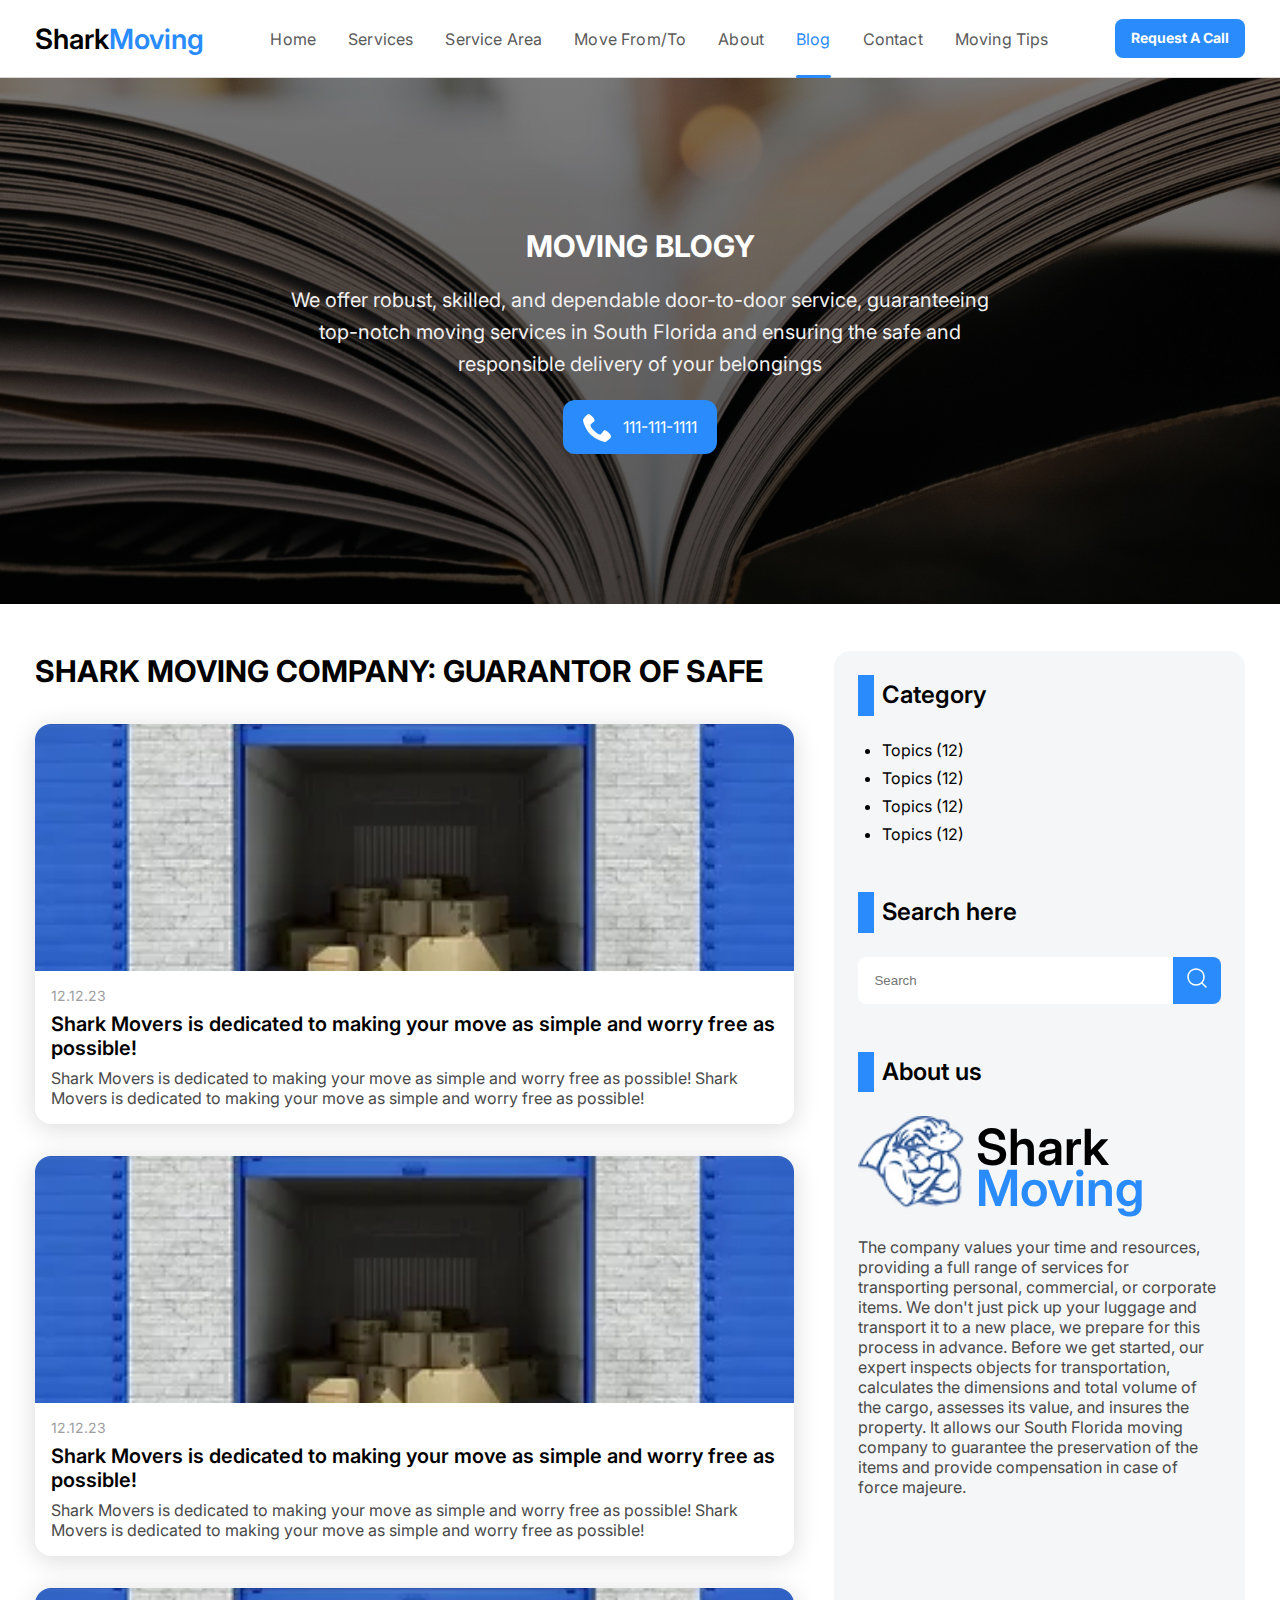
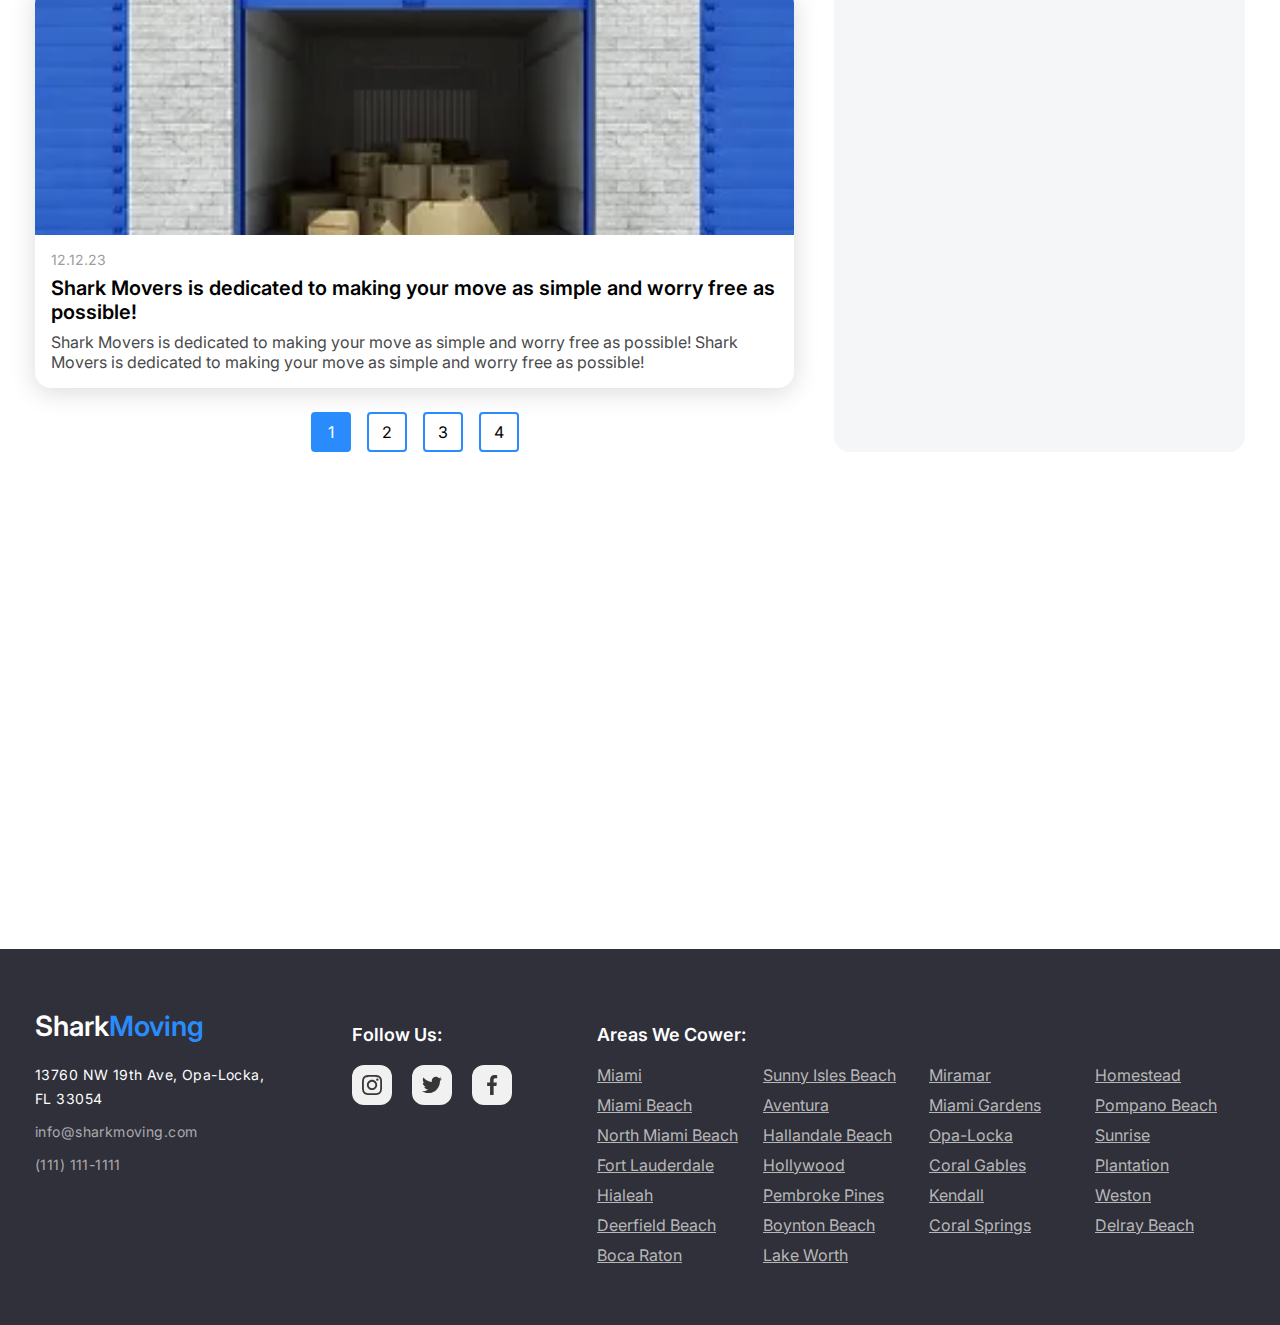
<file: blogPage.html>
<!DOCTYPE html>
<html lang="en">
  <head>
    <meta charset="UTF-8" />
    <meta http-equiv="X-UA-Compatible" content="IE=edge" />
    <meta name="viewport" content="width=device-width, initial-scale=1.0" />
    <title>Shark Moving</title>
    <link rel="preconnect" href="https://fonts.googleapis.com" />
    <link rel="preconnect" href="https://fonts.gstatic.com" crossorigin />
    <link
      href="https://fonts.googleapis.com/css2?family=Inter:wght@300;400;500;600;700&display=swap"
      rel="stylesheet"
    />
    <link rel="stylesheet" href="./css/main.css" />
  </head>
  <body>
    <header class="header">
      <div class="container">
        <div class="header-body">
          <a class="logo"> Shark <span>Moving</span> </a>

          <nav class="header-nav">
            <ul class="nav-list">
              <li class="nav-item">
                <a href="index.html" class="nav-link">Home</a>
              </li>
              <li class="nav-item">
                <p class="nav-link">Services</p>
                <ul class="sub-menu">
                  <li class="sub-menu-item">
                    <a href="servicesPage.html">Residential Movers</a>
                  </li>
                  <li class="sub-menu-item">
                    <a href="servicesPage.html">Commercial Movers</a>
                  </li>
                  <li class="sub-menu-item">
                    <a href="servicesPage.html">Storage Services</a>
                  </li>
                  <li class="sub-menu-item"><a href="#">Piano Movers</a></li>
                  <li class="sub-menu-item">
                    <a href="servicesPage.html">Furniture Movers</a>
                  </li>
                  <li class="sub-menu-item">
                    <a href="servicesPage.html">Long Distance Movers</a>
                  </li>
                  <li class="sub-menu-item">
                    <a href="servicesPage.html">Senior Movers</a>
                  </li>
                  <li class="sub-menu-item">
                    <a href="servicesPage.html">Student Movers</a>
                  </li>
                  <li class="sub-menu-item">
                    <a href="servicesPage.html">Pool Table Movers</a>
                  </li>
                </ul>
              </li>
              <li class="nav-item">
                <p class="nav-link">Service Area</p>
                <ul class="sub-menu">
                  <li class="sub-menu-item">
                    <p>Miami</p>
                    <ul class="item-menu">
                      <li class="sub-menu-item">
                        <a href="servicesPage.html">Miami Piano Movers</a>
                      </li>
                      <li class="sub-menu-item">
                        <a href="servicesPage.html">Miami Commercial Movers</a>
                      </li>
                      <li class="sub-menu-item">
                        <a href="servicesPage.html">Miami Furniture Movers</a>
                      </li>
                      <li class="sub-menu-item">
                        <a href="servicesPage.html">Miamo Pool Table Movers</a>
                      </li>
                      <li class="sub-menu-item">
                        <a href="servicesPage.html"
                          >Miami Long Distance Movers</a
                        >
                      </li>
                    </ul>
                  </li>
                </ul>
              </li>
              <li class="nav-item">
                <p class="nav-link">Move From/To</p>
                <ul class="sub-menu">
                  <li class="sub-menu-item">
                    <a href="servicesPage.html">Miami - Orlando</a>
                  </li>
                  <li class="sub-menu-item">
                    <a href="servicesPage.html">Miami - Atlanta</a>
                  </li>
                  <li class="sub-menu-item">
                    <a href="servicesPage.html">Miami - Tampa</a>
                  </li>
                  <li class="sub-menu-item">
                    <a href="servicesPage.html">Miami - California</a>
                  </li>
                  <li class="sub-menu-item">
                    <a href="servicesPage.html">Miami - Los Angeles</a>
                  </li>
                  <li class="sub-menu-item">
                    <a href="servicesPage.html">Miami - Chicago</a>
                  </li>
                  <li class="sub-menu-item">
                    <a href="servicesPage.html">Miami - San Francisco</a>
                  </li>
                  <li class="sub-menu-item">
                    <a href="servicesPage.html">Miami - Boston</a>
                  </li>
                </ul>
              </li>
              <li class="nav-item">
                <a href="about.html" class="nav-link">About</a>
                <ul class="sub-menu">
                  <li class="sub-menu-item">
                    <a href="testimonialPage.html">Testimonials</a>
                  </li>
                  <li class="sub-menu-item">
                    <a href="teamWorkPage.html">Our Team at Work</a>
                  </li>
                </ul>
              </li>
              <li class="nav-item current">
                <a href="blogPage.html" class="nav-link">Blog</a>
              </li>
              <li class="nav-item">
                <a href="contactPage.html" class="nav-link">Contact</a>
              </li>
              <li class="nav-item">
                <p class="nav-link">Moving Tips</p>
                <ul class="sub-menu">
                  <li class="sub-menu-item">
                    <a href="faqPage.html">FAG</a>
                  </li>
                </ul>
              </li>
            </ul>
          </nav>

          <div class="request">
            <a href="#" class="btn">request a call</a>
          </div>
          <div class="header-burger"><span></span></div>
        </div>
      </div>
    </header>
    <section
      class="contact-hero"
      style="
        background-image: linear-gradient(rgba(0, 0, 0, 0), rgba(0, 0, 0, 0.25)),
          url(./img/unsplash_0FRJ2SCuY4k.jpg);
      "
    >
      <div class="container">
        <h1 class="hero-title">Moving Blogy</h1>
        <p class="text">
          We offer robust, skilled, and dependable door-to-door service,
          guaranteeing top-notch moving services in South Florida and ensuring
          the safe and responsible delivery of your belongings
        </p>
        <a class="tel-btn" href="tel:1111111111">
          <svg class="icon" width="30" height="30">
            <use href="./img/symbol-defs.svg#icon-phone"></use>
          </svg>
          111-111-1111</a
        >
      </div>
    </section>

    <section class="blogPage">
      <div class="container">
        <div class="blog_table">
          <h2 class="section-title">Shark Moving Company: Guarantor of Safe</h2>
          <div class="blog-list">
            <a href="openBlog.html" class="blog-item">
              <img src="./img/storage.webp" alt="" />
              <div class="card">
                <p class="date">12.12.23</p>
                <h3 class="title">
                  Shark Movers is dedicated to making your move as simple and
                  worry free as possible!
                </h3>
                <p class="text">
                  Shark Movers is dedicated to making your move as simple and
                  worry free as possible! Shark Movers is dedicated to making
                  your move as simple and worry free as possible!
                </p>
                <div class="more">
                  see more
                  <svg
                    xmlns="http://www.w3.org/2000/svg"
                    width="17"
                    height="13"
                    viewBox="0 0 17 13"
                    fill="none"
                  >
                    <path
                      d="M10.5 0.174805C10.2569 0.174805 10.0136 0.269255 9.82831 0.454981L9.74667 0.536621C9.37521 0.908071 9.37521 1.50948 9.74667 1.87998L13.4168 5.5501H0.999992C0.475592 5.5501 0.0499878 5.9757 0.0499878 6.5001C0.0499878 7.0245 0.475592 7.4501 0.999992 7.4501H13.4168L9.74667 11.1202C9.37521 11.4917 9.37521 12.0931 9.74667 12.4635L9.82831 12.5452C10.1998 12.9166 10.8012 12.9166 11.1717 12.5452L16.5451 7.17177C16.9166 6.80032 16.9166 6.19892 16.5451 5.82842L11.1717 0.454981C10.9859 0.269255 10.7431 0.174805 10.5 0.174805Z"
                      fill="white"
                    />
                  </svg>
                </div>
              </div>
            </a>
            <a href="openBlog.html" class="blog-item">
              <img src="./img/storage.webp" alt="" />
              <div class="card">
                <p class="date">12.12.23</p>
                <h3 class="title">
                  Shark Movers is dedicated to making your move as simple and
                  worry free as possible!
                </h3>
                <p class="text">
                  Shark Movers is dedicated to making your move as simple and
                  worry free as possible! Shark Movers is dedicated to making
                  your move as simple and worry free as possible!
                </p>
                <div class="more">
                  see more
                  <svg
                    xmlns="http://www.w3.org/2000/svg"
                    width="17"
                    height="13"
                    viewBox="0 0 17 13"
                    fill="none"
                  >
                    <path
                      d="M10.5 0.174805C10.2569 0.174805 10.0136 0.269255 9.82831 0.454981L9.74667 0.536621C9.37521 0.908071 9.37521 1.50948 9.74667 1.87998L13.4168 5.5501H0.999992C0.475592 5.5501 0.0499878 5.9757 0.0499878 6.5001C0.0499878 7.0245 0.475592 7.4501 0.999992 7.4501H13.4168L9.74667 11.1202C9.37521 11.4917 9.37521 12.0931 9.74667 12.4635L9.82831 12.5452C10.1998 12.9166 10.8012 12.9166 11.1717 12.5452L16.5451 7.17177C16.9166 6.80032 16.9166 6.19892 16.5451 5.82842L11.1717 0.454981C10.9859 0.269255 10.7431 0.174805 10.5 0.174805Z"
                      fill="white"
                    />
                  </svg>
                </div>
              </div>
            </a>
            <a href="openBlog.html" class="blog-item">
              <img src="./img/storage.webp" alt="" />
              <div class="card">
                <p class="date">12.12.23</p>
                <h3 class="title">
                  Shark Movers is dedicated to making your move as simple and
                  worry free as possible!
                </h3>
                <p class="text">
                  Shark Movers is dedicated to making your move as simple and
                  worry free as possible! Shark Movers is dedicated to making
                  your move as simple and worry free as possible!
                </p>
                <div class="more">
                  see more
                  <svg
                    xmlns="http://www.w3.org/2000/svg"
                    width="17"
                    height="13"
                    viewBox="0 0 17 13"
                    fill="none"
                  >
                    <path
                      d="M10.5 0.174805C10.2569 0.174805 10.0136 0.269255 9.82831 0.454981L9.74667 0.536621C9.37521 0.908071 9.37521 1.50948 9.74667 1.87998L13.4168 5.5501H0.999992C0.475592 5.5501 0.0499878 5.9757 0.0499878 6.5001C0.0499878 7.0245 0.475592 7.4501 0.999992 7.4501H13.4168L9.74667 11.1202C9.37521 11.4917 9.37521 12.0931 9.74667 12.4635L9.82831 12.5452C10.1998 12.9166 10.8012 12.9166 11.1717 12.5452L16.5451 7.17177C16.9166 6.80032 16.9166 6.19892 16.5451 5.82842L11.1717 0.454981C10.9859 0.269255 10.7431 0.174805 10.5 0.174805Z"
                      fill="white"
                    />
                  </svg>
                </div>
              </div>
            </a>
          </div>
          <ul class="pagination-list">
            <li class="pagination-item open">1</li>
            <li class="pagination-item">2</li>
            <li class="pagination-item">3</li>
            <li class="pagination-item">4</li>
          </ul>
        </div>
        <div class="setBar">
          <div class="category">
            <p class="barTitle">Category</p>
            <ul class="category-list">
              <li>
                <a href="">Topics <span>(12)</span></a>
              </li>
              <li>
                <a href="">Topics <span>(12)</span></a>
              </li>
              <li>
                <a href="">Topics <span>(12)</span></a>
              </li>
              <li>
                <a href="">Topics <span>(12)</span></a>
              </li>
            </ul>
          </div>
          <div class="searchBlog">
            <p class="barTitle">Search here</p>
            <form class="search_form" role="search">
              <input
                class="form-control"
                placeholder="Search"
                name="srch-term"
                id="srch-term"
                type="text"
              />
              <button class="btn" type="submit">
                <svg
                  xmlns="http://www.w3.org/2000/svg"
                  width="24"
                  height="24"
                  viewBox="0 0 24 24"
                  fill="none"
                >
                  <path
                    d="M21 21.0002L16.657 16.6572M16.657 16.6572C17.3999 15.9143 17.9892 15.0324 18.3912 14.0618C18.7933 13.0911 19.0002 12.0508 19.0002 11.0002C19.0002 9.9496 18.7933 8.90929 18.3912 7.93866C17.9892 6.96803 17.3999 6.08609 16.657 5.34321C15.9141 4.60032 15.0322 4.01103 14.0615 3.60898C13.0909 3.20693 12.0506 3 11 3C9.9494 3 8.90908 3.20693 7.93845 3.60898C6.96782 4.01103 6.08589 4.60032 5.343 5.34321C3.84267 6.84354 2.99979 8.87842 2.99979 11.0002C2.99979 13.122 3.84267 15.1569 5.343 16.6572C6.84333 18.1575 8.87821 19.0004 11 19.0004C13.1218 19.0004 15.1567 18.1575 16.657 16.6572Z"
                    stroke="white"
                    stroke-width="1.5"
                    stroke-linecap="round"
                    stroke-linejoin="round"
                  />
                </svg>
              </button>
            </form>
          </div>
          <div class="aboutUS">
            <p class="barTitle">About us</p>
            <div class="logo">
              <img src="./img/logo.webp" alt="" />
              <p>Shark <span>Moving</span></p>
            </div>
            <p class="text">
              The company values ​​your time and resources, providing a full
              range of services for transporting personal, commercial, or
              corporate items. We don't just pick up your luggage and transport
              it to a new place, we prepare for this process in advance. Before
              we get started, our expert inspects objects for transportation,
              calculates the dimensions and total volume of the cargo, assesses
              its value, and insures the property. It allows our South Florida
              moving company to guarantee the preservation of the items and
              provide compensation in case of force majeure.
            </p>
          </div>
        </div>
      </div>
    </section>

    <iframe
      src="https://www.google.com/maps/embed?pb=!1m18!1m12!1m3!1d14703.244723606684!2d-80.23937670597059!3d25.899629565833223!2m3!1f0!2f0!3f0!3m2!1i1024!2i768!4f13.1!3m3!1m2!1s0x88d9b02aa9b3a5f5%3A0xe7da4272c9db42ec!2s13760%20NW%2019th%20Ave%2C%20Opa-locka%2C%20FL%2033054%2C%20USA!5e0!3m2!1sen!2sua!4v1682592938212!5m2!1sen!2sua"
      width="100%"
      height="450"
      style="border: 0; display: block"
      allowfullscreen=""
      loading="lazy"
      referrerpolicy="no-referrer-when-downgrade"
    ></iframe>
    <footer class="footer">
      <div class="container footer-container">
        <div class="footer-contact">
          <a class="logo"> Shark <span>Moving</span> </a>
          <address>
            <a
              class="footer-address link"
              href="#"
              target="_blank"
              rel="noopener noreferrer nofollow"
            >
              13760 NW 19th Ave, Opa-Locka, FL 33054
            </a>
            <ul class="footer-list">
              <li class="footer-item">
                <a class="footer-link" href="mailto:info@sharkmoving.com"
                  >info@sharkmoving.com</a
                >
              </li>
              <li>
                <a class="footer-link" href="tel:+380961111111"
                  >(111) 111-1111</a
                >
              </li>
            </ul>
          </address>
        </div>
        <div class="social">
          <p class="follow">Follow us:</p>

          <ul class="soc-list">
            <li class="soc-item">
              <a class="soc-link" href="">
                <svg class="soc-icon" width="20" height="20">
                  <use href="./img/symbol-defs.svg#icon-instagram-2"></use>
                </svg>
              </a>
            </li>
            <li class="soc-item">
              <a class="soc-link" href="">
                <svg class="soc-icon" width="20" height="20">
                  <use href="./img/symbol-defs.svg#icon-twitter-1"></use>
                </svg>
              </a>
            </li>
            <li class="soc-item">
              <a class="soc-link" href="">
                <svg class="soc-icon" width="20" height="20">
                  <use href="./img/symbol-defs.svg#icon-facebook-1"></use>
                </svg>
              </a>
            </li>
          </ul>
        </div>
        <div class="footer-local">
          <h3>Areas we cower:</h3>

          <ul class="areas-list">
            <li class="area-item">
              <a href="">miami</a>
              <a href="">Miami Beach</a>
              <a href="">North Miami Beach</a>
              <a href="">Fort Lauderdale </a>
              <a href="">Hialeah</a>
              <a href="">Deerfield Beach​ </a>
              <a href="">Boca Raton </a>
            </li>
            <li class="area-item">
              <a href="">Sunny Isles Beach </a>
              <a href="">Aventura</a>
              <a href="">Hallandale Beach </a>
              <a href="">Hollywood </a>
              <a href="">Pembroke Pines</a>
              <a href="">Boynton Beach </a>
              <a href="">Lake Worth</a>
            </li>
            <li class="area-item">
              <a href="">Miramar </a>
              <a href="">Miami Gardens</a>
              <a href="">Opa-Locka</a>
              <a href="">Coral Gables</a>
              <a href="">Kendall</a>
              <a href="">Coral Springs </a>
            </li>
            <li class="area-item">
              <a href="">Homestead</a>
              <a href="">Pompano Beach </a>
              <a href="">Sunrise</a>
              <a href="">Plantation</a>
              <a href="">Weston</a>
              <a href="">Delray Beach </a>
            </li>
          </ul>
        </div>
      </div>
    </footer>
    <script src="https://code.jquery.com/jquery-3.6.3.min.js"></script>
    <script src="./js/main.js"></script>
    <script src="./js/slick.min.js"></script>
    <script src="./js/sliders.js"></script>
  </body>
</html>
</file>
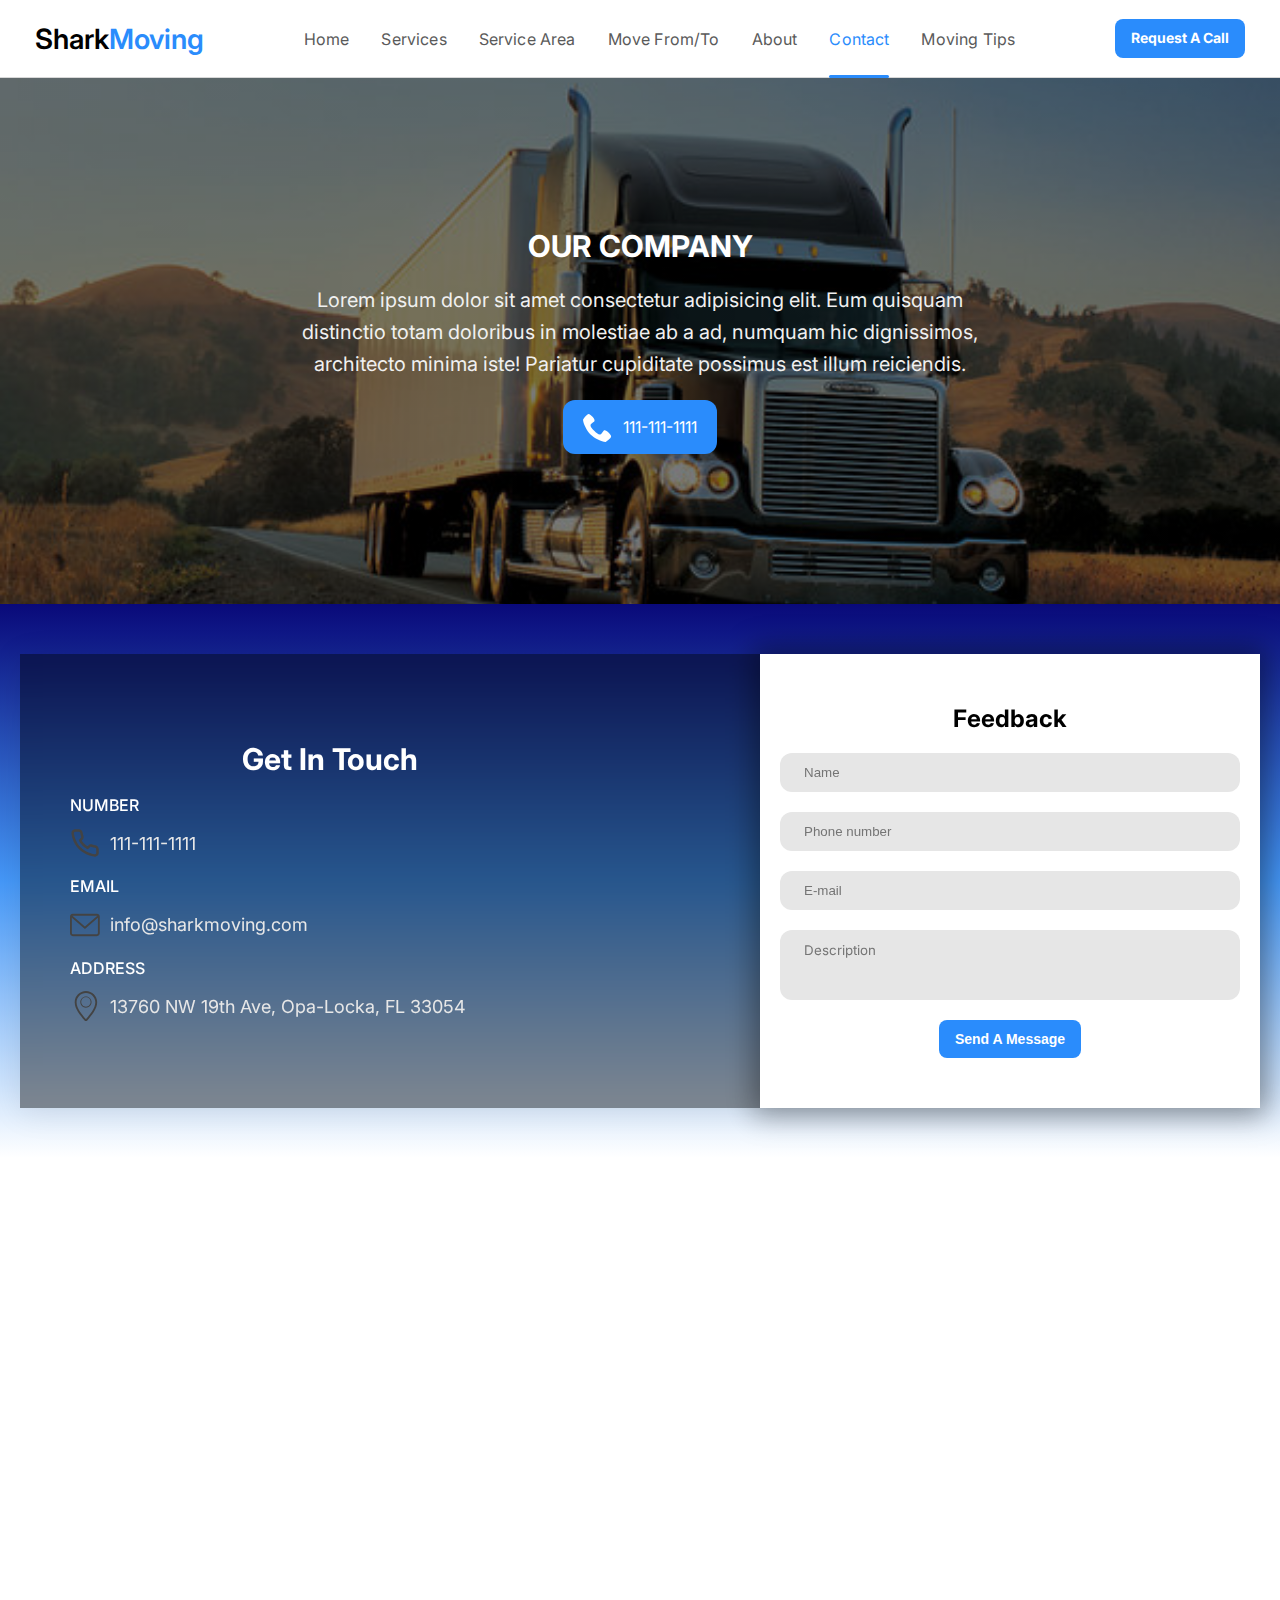
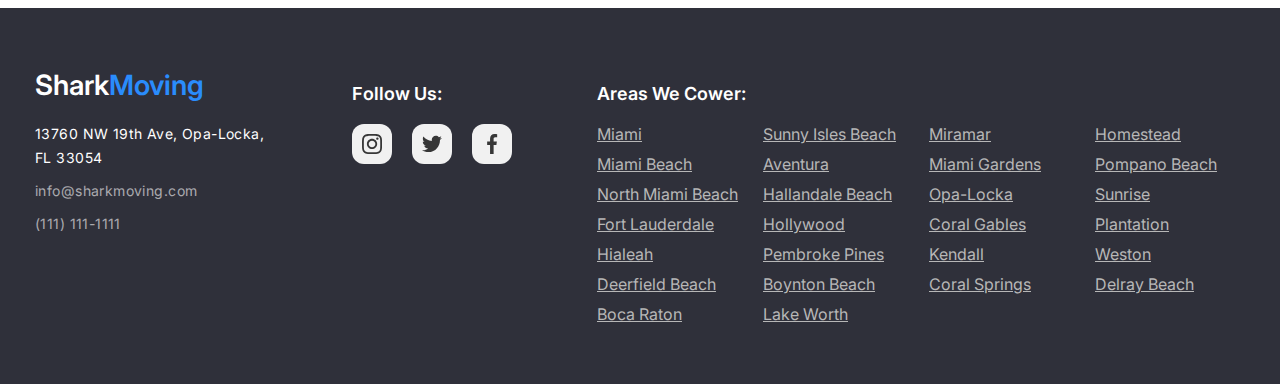
<file: contactPage.html>
<!DOCTYPE html>
<html lang="en">
  <head>
    <meta charset="UTF-8" />
    <meta http-equiv="X-UA-Compatible" content="IE=edge" />
    <meta name="viewport" content="width=device-width, initial-scale=1.0" />
    <title>Shark Moving</title>
    <link rel="preconnect" href="https://fonts.googleapis.com" />
    <link rel="preconnect" href="https://fonts.gstatic.com" crossorigin />
    <link
      href="https://fonts.googleapis.com/css2?family=Inter:wght@300;400;500;600;700&display=swap"
      rel="stylesheet"
    />
    <link rel="stylesheet" href="./css/main.css" />
  </head>
  <body>
    <header class="header">
      <div class="container">
        <div class="header-body">
          <a class="logo"> Shark <span>Moving</span> </a>

          <nav class="header-nav">
            <ul class="nav-list">
              <li class="nav-item">
                <a href="index.html" class="nav-link">Home</a>
              </li>
              <li class="nav-item">
                <p class="nav-link">Services</p>
                <ul class="sub-menu">
                  <li class="sub-menu-item">
                    <a href="servicesPage.html">Residential Movers</a>
                  </li>
                  <li class="sub-menu-item">
                    <a href="servicesPage.html">Commercial Movers</a>
                  </li>
                  <li class="sub-menu-item">
                    <a href="servicesPage.html">Storage Services</a>
                  </li>
                  <li class="sub-menu-item"><a href="#">Piano Movers</a></li>
                  <li class="sub-menu-item">
                    <a href="servicesPage.html">Furniture Movers</a>
                  </li>
                  <li class="sub-menu-item">
                    <a href="servicesPage.html">Long Distance Movers</a>
                  </li>
                  <li class="sub-menu-item">
                    <a href="servicesPage.html">Senior Movers</a>
                  </li>
                  <li class="sub-menu-item">
                    <a href="servicesPage.html">Student Movers</a>
                  </li>
                  <li class="sub-menu-item">
                    <a href="servicesPage.html">Pool Table Movers</a>
                  </li>
                </ul>
              </li>
              <li class="nav-item">
                <p class="nav-link">Service Area</p>
                <ul class="sub-menu">
                  <li class="sub-menu-item">
                    <p>Miami</p>
                    <ul class="item-menu">
                      <li class="sub-menu-item">
                        <a href="serviceAreaPage.html">Miami Piano Movers</a>
                      </li>
                      <li class="sub-menu-item">
                        <a href="serviceAreaPage.html"
                          >Miami Commercial Movers</a
                        >
                      </li>
                      <li class="sub-menu-item">
                        <a href="serviceAreaPage.html"
                          >Miami Furniture Movers</a
                        >
                      </li>
                      <li class="sub-menu-item">
                        <a href="serviceAreaPage.html"
                          >Miamo Pool Table Movers</a
                        >
                      </li>
                      <li class="sub-menu-item">
                        <a href="serviceAreaPage.html"
                          >Miami Long Distance Movers</a
                        >
                      </li>
                    </ul>
                  </li>
                </ul>
              </li>
              <li class="nav-item">
                <p class="nav-link">Move From/To</p>
                <ul class="sub-menu">
                  <li class="sub-menu-item">
                    <a href="movePage.html">Miami - Orlando</a>
                  </li>
                  <li class="sub-menu-item">
                    <a href="movePage.html">Miami - Atlanta</a>
                  </li>
                  <li class="sub-menu-item">
                    <a href="movePage.html">Miami - Tampa</a>
                  </li>
                  <li class="sub-menu-item">
                    <a href="movePage.html">Miami - California</a>
                  </li>
                  <li class="sub-menu-item">
                    <a href="movePage.html">Miami - Los Angeles</a>
                  </li>
                  <li class="sub-menu-item">
                    <a href="movePage.html">Miami - Chicago</a>
                  </li>
                  <li class="sub-menu-item">
                    <a href="movePage.html">Miami - San Francisco</a>
                  </li>
                  <li class="sub-menu-item">
                    <a href="movePage.html">Miami - Boston</a>
                  </li>
                </ul>
              </li>
              <li class="nav-item">
                <a href="about.html" class="nav-link">About</a>
                <ul class="sub-menu">
                  <li class="sub-menu-item">
                    <a href="#">Testimonials</a>
                  </li>
                  <li class="sub-menu-item">
                    <a href="#">Our Team at Work</a>
                  </li>
                </ul>
              </li>
              <li class="nav-item current">
                <a href="contactPage.html" class="nav-link">Contact</a>
              </li>
              <li class="nav-item">
                <p class="nav-link">Moving Tips</p>
                <ul class="sub-menu">
                  <li class="sub-menu-item">
                    <a href="faqPage.html">FAG</a>
                  </li>
                </ul>
              </li>
            </ul>
          </nav>

          <div class="request">
            <a href="#" class="btn">request a call</a>
          </div>
          <div class="header-burger"><span></span></div>
        </div>
      </div>
    </header>
    <section class="contact-hero">
      <div class="container">
        <h1 class="hero-title">our Company</h1>
        <p class="text">
          Lorem ipsum dolor sit amet consectetur adipisicing elit. Eum quisquam
          distinctio totam doloribus in molestiae ab a ad, numquam hic
          dignissimos, architecto minima iste! Pariatur cupiditate possimus est
          illum reiciendis.
        </p>
        <a class="tel-btn" href="tel:1111111111">
          <svg class="icon" width="30" height="30">
            <use href="./img/symbol-defs.svg#icon-phone"></use>
          </svg>
          111-111-1111</a
        >
      </div>
    </section>
    <main class="contactForm">
      <div class="container">
        <div class="hero-card">
          <h1 class="hero-title">get in touch</h1>
          <div class="phone">
            <p class="text">number</p>

            <a class="number" href="tel:1111111111">
              <svg class="icon" width="30" height="30">
                <use href="./img/symbol-defs.svg#icon-phone1"></use>
              </svg>
              111-111-1111</a
            >
          </div>
          <div class="mail">
            <p class="text">Email</p>
            <a class="e-post" href="mailto:info@sharkmoving.com">
              <svg class="icon" width="30" height="30">
                <use href="./img/symbol-defs.svg#icon-envelope"></use>
              </svg>
              info@sharkmoving.com</a
            >
          </div>
          <div class="address">
            <p class="text">address</p>
            <a class="map" href="mailto:info@sharkmoving.com">
              <svg class="icon" width="30" height="30">
                <use href="./img/symbol-defs.svg#icon-location"></use>
              </svg>
              13760 NW 19th Ave, Opa-Locka, FL 33054</a
            >
          </div>
        </div>
        <div class="hero-form">
          <h2 class="form-title">Feedback</h2>
          <form
            class="contact-form"
            action=""
            id="mainform"
            name="contact_form"
          >
            <input type="text" placeholder="Name" name="name" required />
            <input
              type="tel"
              placeholder="Phone number"
              name="phone"
              required
            />
            <input type="email" name="email" placeholder="E-mail" />
            <textarea placeholder="Description"></textarea>

            <button class="btn" type="submit">Send a message</button>
          </form>
        </div>
      </div>
    </main>
    <iframe
      src="https://www.google.com/maps/embed?pb=!1m18!1m12!1m3!1d14703.244723606684!2d-80.23937670597059!3d25.899629565833223!2m3!1f0!2f0!3f0!3m2!1i1024!2i768!4f13.1!3m3!1m2!1s0x88d9b02aa9b3a5f5%3A0xe7da4272c9db42ec!2s13760%20NW%2019th%20Ave%2C%20Opa-locka%2C%20FL%2033054%2C%20USA!5e0!3m2!1sen!2sua!4v1682592938212!5m2!1sen!2sua"
      width="100%"
      height="450"
      style="border: 0; display: block"
      allowfullscreen=""
      loading="lazy"
      referrerpolicy="no-referrer-when-downgrade"
    ></iframe>
    <footer class="footer">
      <div class="container footer-container">
        <div class="footer-contact">
          <a class="logo"> Shark <span>Moving</span> </a>
          <address>
            <a
              class="footer-address link"
              href="#"
              target="_blank"
              rel="noopener noreferrer nofollow"
            >
              13760 NW 19th Ave, Opa-Locka, FL 33054
            </a>
            <ul class="footer-list">
              <li class="footer-item">
                <a class="footer-link" href="mailto:info@sharkmoving.com"
                  >info@sharkmoving.com</a
                >
              </li>
              <li>
                <a class="footer-link" href="tel:+380961111111"
                  >(111) 111-1111</a
                >
              </li>
            </ul>
          </address>
        </div>
        <div class="social">
          <p class="follow">Follow us:</p>

          <ul class="soc-list">
            <li class="soc-item">
              <a class="soc-link" href="">
                <svg class="soc-icon" width="20" height="20">
                  <use href="./img/symbol-defs.svg#icon-instagram-2"></use>
                </svg>
              </a>
            </li>
            <li class="soc-item">
              <a class="soc-link" href="">
                <svg class="soc-icon" width="20" height="20">
                  <use href="./img/symbol-defs.svg#icon-twitter-1"></use>
                </svg>
              </a>
            </li>
            <li class="soc-item">
              <a class="soc-link" href="">
                <svg class="soc-icon" width="20" height="20">
                  <use href="./img/symbol-defs.svg#icon-facebook-1"></use>
                </svg>
              </a>
            </li>
          </ul>
        </div>
        <div class="footer-local">
          <h3>Areas we cower:</h3>

          <ul class="areas-list">
            <li class="area-item">
              <a href="">miami</a>
              <a href="">Miami Beach</a>
              <a href="">North Miami Beach</a>
              <a href="">Fort Lauderdale </a>
              <a href="">Hialeah</a>
              <a href="">Deerfield Beach​ </a>
              <a href="">Boca Raton </a>
            </li>
            <li class="area-item">
              <a href="">Sunny Isles Beach </a>
              <a href="">Aventura</a>
              <a href="">Hallandale Beach </a>
              <a href="">Hollywood </a>
              <a href="">Pembroke Pines</a>
              <a href="">Boynton Beach </a>
              <a href="">Lake Worth</a>
            </li>
            <li class="area-item">
              <a href="">Miramar </a>
              <a href="">Miami Gardens</a>
              <a href="">Opa-Locka</a>
              <a href="">Coral Gables</a>
              <a href="">Kendall</a>
              <a href="">Coral Springs </a>
            </li>
            <li class="area-item">
              <a href="">Homestead</a>
              <a href="">Pompano Beach </a>
              <a href="">Sunrise</a>
              <a href="">Plantation</a>
              <a href="">Weston</a>
              <a href="">Delray Beach </a>
            </li>
          </ul>
        </div>
      </div>
    </footer>
    <script src="https://code.jquery.com/jquery-3.6.3.min.js"></script>
    <script src="./js/main.js"></script>
    <script src="./js/slick.min.js"></script>
    <script src="./js/sliders.js"></script>
  </body>
</html>
</file>
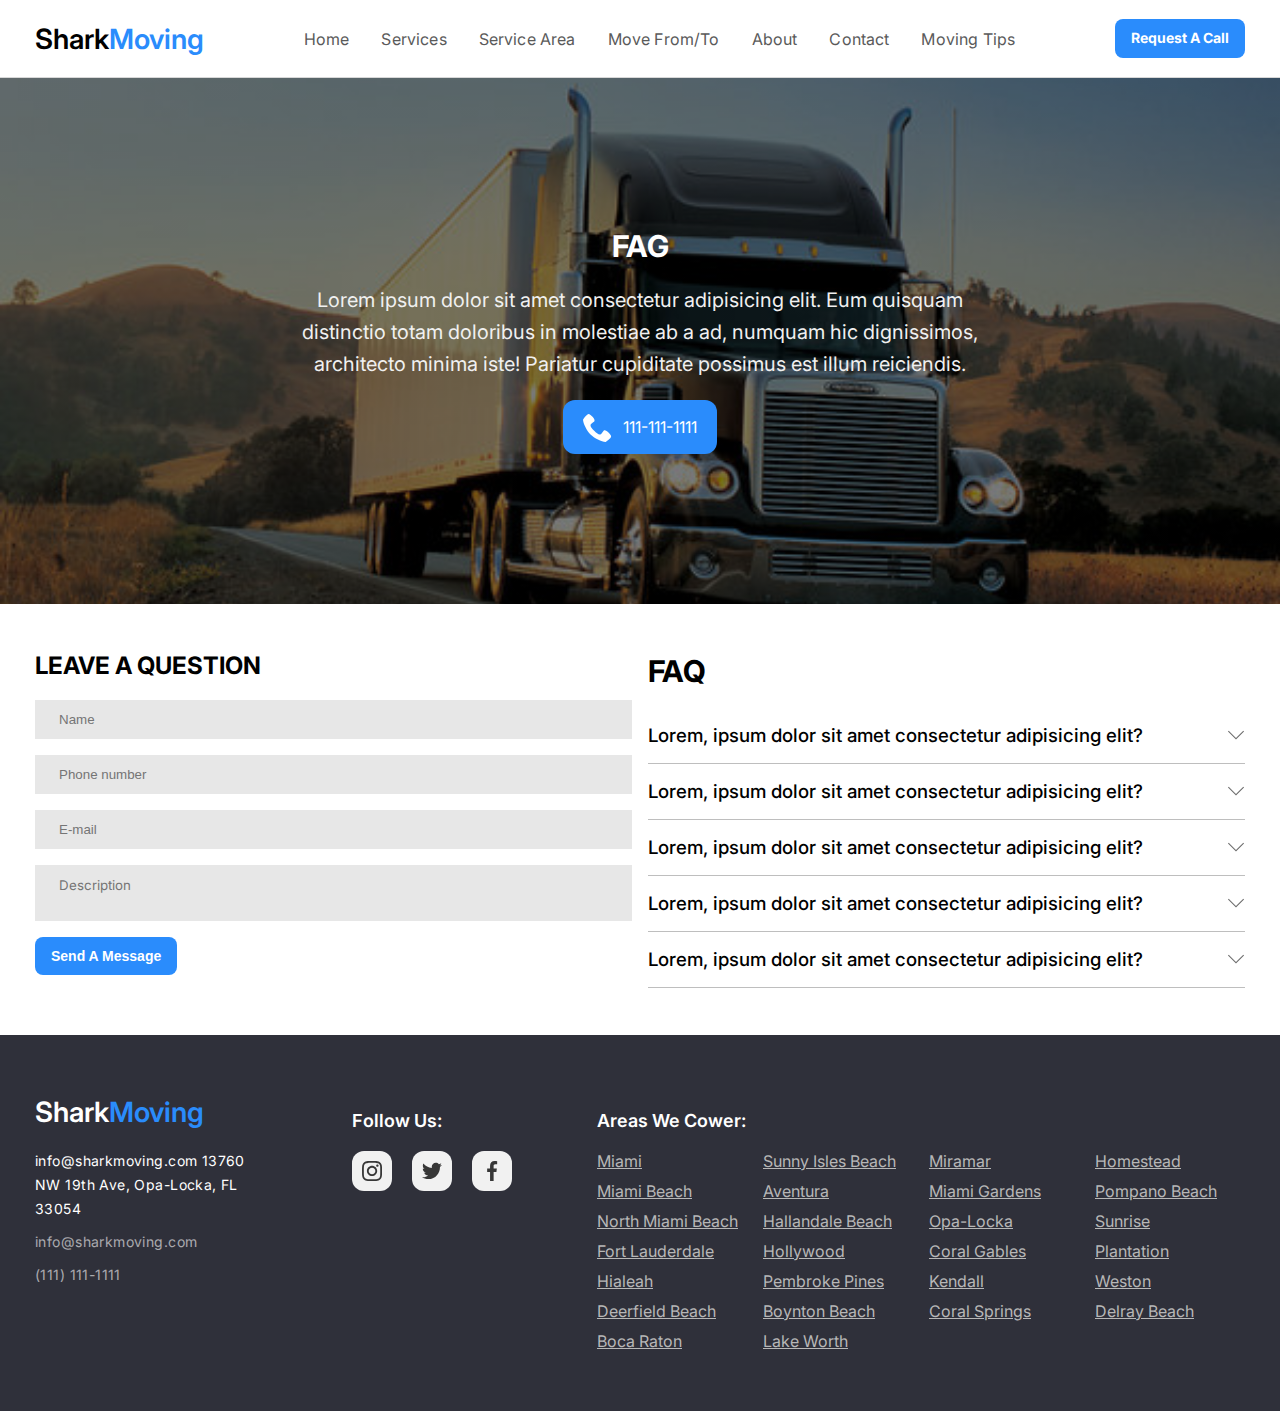
<file: faqPage.html>
<!DOCTYPE html>
<html lang="en">
  <head>
    <meta charset="UTF-8" />
    <meta http-equiv="X-UA-Compatible" content="IE=edge" />
    <meta name="viewport" content="width=device-width, initial-scale=1.0" />
    <title>Shark Moving</title>
    <link rel="preconnect" href="https://fonts.googleapis.com" />
    <link rel="preconnect" href="https://fonts.gstatic.com" crossorigin />
    <link
      href="https://fonts.googleapis.com/css2?family=Inter:wght@300;400;500;600;700&display=swap"
      rel="stylesheet"
    />
    <link rel="stylesheet" href="./css/main.css" />
  </head>
  <body>
    <header class="header">
      <div class="container">
        <div class="header-body">
          <a class="logo"> Shark <span>Moving</span> </a>

          <nav class="header-nav">
            <ul class="nav-list">
              <li class="nav-item">
                <a href="index.html" class="nav-link">Home</a>
              </li>
              <li class="nav-item">
                <p class="nav-link">Services</p>
                <ul class="sub-menu">
                  <li class="sub-menu-item">
                    <a href="servicesPage.html">Residential Movers</a>
                  </li>
                  <li class="sub-menu-item">
                    <a href="servicesPage.html">Commercial Movers</a>
                  </li>
                  <li class="sub-menu-item">
                    <a href="servicesPage.html">Storage Services</a>
                  </li>
                  <li class="sub-menu-item"><a href="#">Piano Movers</a></li>
                  <li class="sub-menu-item">
                    <a href="servicesPage.html">Furniture Movers</a>
                  </li>
                  <li class="sub-menu-item">
                    <a href="servicesPage.html">Long Distance Movers</a>
                  </li>
                  <li class="sub-menu-item">
                    <a href="servicesPage.html">Senior Movers</a>
                  </li>
                  <li class="sub-menu-item">
                    <a href="servicesPage.html">Student Movers</a>
                  </li>
                  <li class="sub-menu-item">
                    <a href="servicesPage.html">Pool Table Movers</a>
                  </li>
                </ul>
              </li>
              <li class="nav-item">
                <p class="nav-link">Service Area</p>
                <ul class="sub-menu">
                  <li class="sub-menu-item">
                    <p>Miami</p>
                    <ul class="item-menu">
                      <li class="sub-menu-item">
                        <a href="servicesPage.html">Miami Piano Movers</a>
                      </li>
                      <li class="sub-menu-item">
                        <a href="servicesPage.html">Miami Commercial Movers</a>
                      </li>
                      <li class="sub-menu-item">
                        <a href="servicesPage.html">Miami Furniture Movers</a>
                      </li>
                      <li class="sub-menu-item">
                        <a href="servicesPage.html">Miamo Pool Table Movers</a>
                      </li>
                      <li class="sub-menu-item">
                        <a href="servicesPage.html"
                          >Miami Long Distance Movers</a
                        >
                      </li>
                    </ul>
                  </li>
                </ul>
              </li>
              <li class="nav-item">
                <p class="nav-link">Move From/To</p>
                <ul class="sub-menu">
                  <li class="sub-menu-item">
                    <a href="servicesPage.html">Miami - Orlando</a>
                  </li>
                  <li class="sub-menu-item">
                    <a href="servicesPage.html">Miami - Atlanta</a>
                  </li>
                  <li class="sub-menu-item">
                    <a href="servicesPage.html">Miami - Tampa</a>
                  </li>
                  <li class="sub-menu-item">
                    <a href="servicesPage.html">Miami - California</a>
                  </li>
                  <li class="sub-menu-item">
                    <a href="servicesPage.html">Miami - Los Angeles</a>
                  </li>
                  <li class="sub-menu-item">
                    <a href="servicesPage.html">Miami - Chicago</a>
                  </li>
                  <li class="sub-menu-item">
                    <a href="servicesPage.html">Miami - San Francisco</a>
                  </li>
                  <li class="sub-menu-item">
                    <a href="servicesPage.html">Miami - Boston</a>
                  </li>
                </ul>
              </li>
              <li class="nav-item">
                <a href="about.html" class="nav-link">About</a>
                <ul class="sub-menu">
                  <li class="sub-menu-item">
                    <a href="testimonialPage.html">Testimonials</a>
                  </li>
                  <li class="sub-menu-item">
                    <a href="teamWorkPage.html">Our Team at Work</a>
                  </li>
                </ul>
              </li>
              <li class="nav-item">
                <a href="#" class="nav-link">Contact</a>
              </li>
              <li class="nav-item">
                <p class="nav-link">Moving Tips</p>
                <ul class="sub-menu">
                  <li class="sub-menu-item">
                    <a href="faqPage.html">FAG</a>
                  </li>
                </ul>
              </li>
            </ul>
          </nav>

          <div class="request">
            <a href="#" class="btn">request a call</a>
          </div>
          <div class="header-burger"><span></span></div>
        </div>
      </div>
    </header>
    <section class="fag-hero">
      <div class="container">
        <h1 class="hero-title">Fag</h1>
        <p class="text">
          Lorem ipsum dolor sit amet consectetur adipisicing elit. Eum quisquam
          distinctio totam doloribus in molestiae ab a ad, numquam hic
          dignissimos, architecto minima iste! Pariatur cupiditate possimus est
          illum reiciendis.
        </p>
        <a class="tel-btn" href="tel:1111111111">
          <svg class="icon" width="30" height="30">
            <use href="./img/symbol-defs.svg#icon-phone"></use>
          </svg>
          111-111-1111</a
        >
      </div>
    </section>
    <section class="question">
      <div class="container">
        <div class="question-left">
          <div class="faq-form">
            <h2 class="form-title">leave a question</h2>
            <form
              class="contact-form"
              action=""
              id="mainform"
              name="contact_form"
            >
              <input type="text" placeholder="Name" name="name" required />
              <input
                type="tel"
                placeholder="Phone number"
                name="phone"
                required
              />
              <input type="email" name="email" placeholder="E-mail" />
              <textarea placeholder="Description"></textarea>

              <button class="btn" type="submit">Send a message</button>
            </form>
          </div>
        </div>
        <div class="gustion-right">
          <h2 class="section-title">FAQ</h2>
          <ul class="question-list">
            <li class="guestion-item">
              <div class="guestion-body">
                <h3 class="guestion-title">
                  Lorem, ipsum dolor sit amet consectetur adipisicing elit?
                </h3>
                <img src="./img/ExpandArrowgrey.svg" alt="" />
              </div>

              <p class="text answer">
                Lorem ipsum, dolor sit amet consectetur adipisicing elit. Labore
                dolor at, fugit nihil expedita suscipit cupiditate iusto debitis
                et tempore rem voluptatum. Fugit necessitatibus nesciunt maiores
                veniam rem quis dolore!
              </p>
            </li>
            <li class="guestion-item">
              <div class="guestion-body">
                <h3 class="guestion-title">
                  Lorem, ipsum dolor sit amet consectetur adipisicing elit?
                </h3>
                <img src="./img/ExpandArrowgrey.svg" alt="" />
              </div>
              <p class="text answer">
                Lorem ipsum, dolor sit amet consectetur adipisicing elit. Labore
                dolor at, fugit nihil expedita suscipit cupiditate iusto debitis
                et tempore rem voluptatum. Fugit necessitatibus nesciunt maiores
                veniam rem quis dolore!
              </p>
            </li>
            <li class="guestion-item">
              <div class="guestion-body">
                <h3 class="guestion-title">
                  Lorem, ipsum dolor sit amet consectetur adipisicing elit?
                </h3>
                <img src="./img/ExpandArrowgrey.svg" alt="" />
              </div>
              <p class="text answer">
                Lorem ipsum, dolor sit amet consectetur adipisicing elit. Labore
                dolor at, fugit nihil expedita suscipit cupiditate iusto debitis
                et tempore rem voluptatum. Fugit necessitatibus nesciunt maiores
                veniam rem quis dolore!
              </p>
            </li>
            <li class="guestion-item">
              <div class="guestion-body">
                <h3 class="guestion-title">
                  Lorem, ipsum dolor sit amet consectetur adipisicing elit?
                </h3>
                <img src="./img/ExpandArrowgrey.svg" alt="" />
              </div>
              <p class="text answer">
                Lorem ipsum, dolor sit amet consectetur adipisicing elit. Labore
                dolor at, fugit nihil expedita suscipit cupiditate iusto debitis
                et tempore rem voluptatum. Fugit necessitatibus nesciunt maiores
                veniam rem quis dolore!
              </p>
            </li>
            <li class="guestion-item">
              <div class="guestion-body">
                <h3 class="guestion-title">
                  Lorem, ipsum dolor sit amet consectetur adipisicing elit?
                </h3>
                <img src="./img/ExpandArrowgrey.svg" alt="" />
              </div>
              <p class="text answer">
                Lorem ipsum, dolor sit amet consectetur adipisicing elit. Labore
                dolor at, fugit nihil expedita suscipit cupiditate iusto debitis
                et tempore rem voluptatum. Fugit necessitatibus nesciunt maiores
                veniam rem quis dolore!
              </p>
            </li>
          </ul>
        </div>
      </div>
    </section>
    <footer class="footer">
      <div class="container footer-container">
        <div class="footer-contact">
          <a class="logo"> Shark <span>Moving</span> </a>
          <address>
            <a
              class="footer-address link"
              href="#"
              target="_blank"
              rel="noopener noreferrer nofollow"
            >
              info@sharkmoving.com 13760 NW 19th Ave, Opa-Locka, FL 33054
            </a>
            <ul class="footer-list">
              <li class="footer-item">
                <a class="footer-link" href="mailto:info@sharkmoving.com"
                  >info@sharkmoving.com</a
                >
              </li>
              <li>
                <a class="footer-link" href="tel:+380961111111"
                  >(111) 111-1111</a
                >
              </li>
            </ul>
          </address>
        </div>
        <div class="social">
          <p class="follow">Follow us:</p>

          <ul class="soc-list">
            <li class="soc-item">
              <a class="soc-link" href="">
                <svg class="soc-icon" width="20" height="20">
                  <use href="./img/symbol-defs.svg#icon-instagram-2"></use>
                </svg>
              </a>
            </li>
            <li class="soc-item">
              <a class="soc-link" href="">
                <svg class="soc-icon" width="20" height="20">
                  <use href="./img/symbol-defs.svg#icon-twitter-1"></use>
                </svg>
              </a>
            </li>
            <li class="soc-item">
              <a class="soc-link" href="">
                <svg class="soc-icon" width="20" height="20">
                  <use href="./img/symbol-defs.svg#icon-facebook-1"></use>
                </svg>
              </a>
            </li>
          </ul>
        </div>
        <div class="footer-local">
          <h3>Areas we cower:</h3>

          <ul class="areas-list">
            <li class="area-item">
              <a href="">miami</a>
              <a href="">Miami Beach</a>
              <a href="">North Miami Beach</a>
              <a href="">Fort Lauderdale </a>
              <a href="">Hialeah</a>
              <a href="">Deerfield Beach​ </a>
              <a href="">Boca Raton </a>
            </li>
            <li class="area-item">
              <a href="">Sunny Isles Beach </a>
              <a href="">Aventura</a>
              <a href="">Hallandale Beach </a>
              <a href="">Hollywood </a>
              <a href="">Pembroke Pines</a>
              <a href="">Boynton Beach </a>
              <a href="">Lake Worth</a>
            </li>
            <li class="area-item">
              <a href="">Miramar </a>
              <a href="">Miami Gardens</a>
              <a href="">Opa-Locka</a>
              <a href="">Coral Gables</a>
              <a href="">Kendall</a>
              <a href="">Coral Springs </a>
            </li>
            <li class="area-item">
              <a href="">Homestead</a>
              <a href="">Pompano Beach </a>
              <a href="">Sunrise</a>
              <a href="">Plantation</a>
              <a href="">Weston</a>
              <a href="">Delray Beach </a>
            </li>
          </ul>
        </div>
      </div>
    </footer>
    <script src="https://code.jquery.com/jquery-3.6.3.min.js"></script>
    <script src="./js/main.js"></script>
    <script src="./js/slick.min.js"></script>
    <script src="./js/sliders.js"></script>
  </body>
</html>
</file>
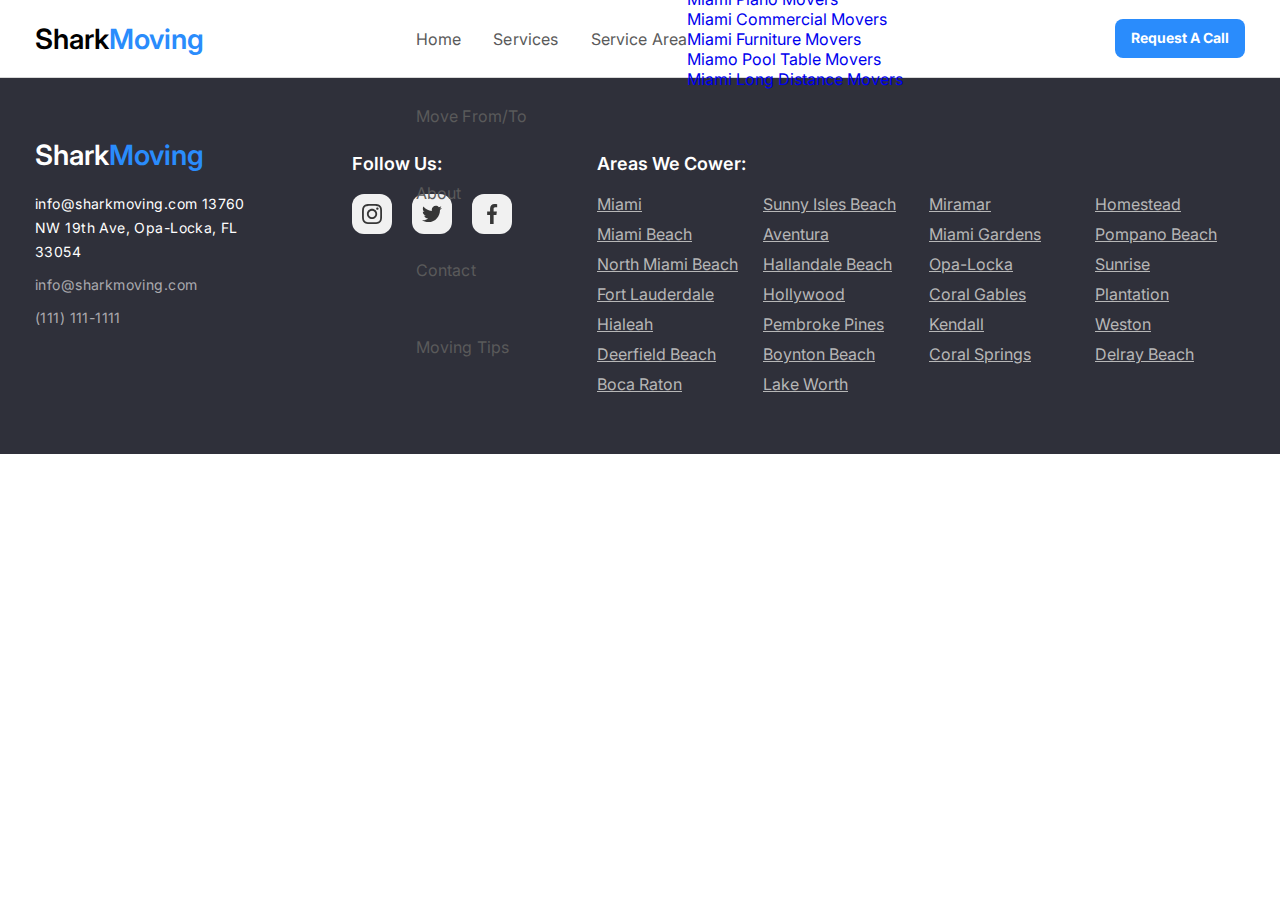
<file: movePage.html>
<!DOCTYPE html>
<html lang="en">
  <head>
    <meta charset="UTF-8" />
    <meta http-equiv="X-UA-Compatible" content="IE=edge" />
    <meta name="viewport" content="width=device-width, initial-scale=1.0" />
    <title>Shark Moving</title>
    <link rel="preconnect" href="https://fonts.googleapis.com" />
    <link rel="preconnect" href="https://fonts.gstatic.com" crossorigin />
    <link
      href="https://fonts.googleapis.com/css2?family=Inter:wght@300;400;500;600;700&display=swap"
      rel="stylesheet"
    />
    <link rel="stylesheet" href="./css/main.css" />
  </head>
  <body>
    <header class="header">
      <div class="container">
        <div class="header-body">
          <a class="logo"> Shark <span>Moving</span> </a>

          <nav class="header-nav">
            <ul class="nav-list">
              <li class="nav-item">
                <a href="index.html" class="nav-link">Home</a>
              </li>
              <li class="nav-item">
                <p class="nav-link">Services</p>
                <ul class="sub-menu">
                  <li class="sub-menu-item">
                    <a href="servicesPage.html">Residential Movers</a>
                  </li>
                  <li class="sub-menu-item">
                    <a href="servicesPage.html">Commercial Movers</a>
                  </li>
                  <li class="sub-menu-item">
                    <a href="servicesPage.html">Storage Services</a>
                  </li>
                  <li class="sub-menu-item"><a href="#">Piano Movers</a></li>
                  <li class="sub-menu-item">
                    <a href="servicesPage.html">Furniture Movers</a>
                  </li>
                  <li class="sub-menu-item">
                    <a href="servicesPage.html">Long Distance Movers</a>
                  </li>
                  <li class="sub-menu-item">
                    <a href="servicesPage.html">Senior Movers</a>
                  </li>
                  <li class="sub-menu-item">
                    <a href="servicesPage.html">Student Movers</a>
                  </li>
                  <li class="sub-menu-item">
                    <a href="servicesPage.html">Pool Table Movers</a>
                  </li>
                </ul>
              </li>
              <li class="nav-item">
                <p class="nav-link">Service Area</p>
                <ul class="item-menu">
                  <li class="sub-menu-item">
                    <a href="servicesPage.html">Miami Piano Movers</a>
                  </li>
                  <li class="sub-menu-item">
                    <a href="servicesPage.html">Miami Commercial Movers</a>
                  </li>
                  <li class="sub-menu-item">
                    <a href="servicesPage.html">Miami Furniture Movers</a>
                  </li>
                  <li class="sub-menu-item">
                    <a href="servicesPage.html">Miamo Pool Table Movers</a>
                  </li>
                  <li class="sub-menu-item">
                    <a href="servicesPage.html"
                      >Miami Long Distance Movers</a
                    >
                  </li>
                </ul>
                  </li>
                </ul>
              </li>
              <li class="nav-item">
                <p class="nav-link">Move From/To</p>
                <ul class="sub-menu">
                  <li class="sub-menu-item">
                    <a href="servicesPage.html">Miami - Orlando</a>
                  </li>
                  <li class="sub-menu-item">
                    <a href="servicesPage.html">Miami - Atlanta</a>
                  </li>
                  <li class="sub-menu-item">
                    <a href="servicesPage.html">Miami - Tampa</a>
                  </li>
                  <li class="sub-menu-item">
                    <a href="servicesPage.html">Miami - California</a>
                  </li>
                  <li class="sub-menu-item">
                    <a href="servicesPage.html">Miami - Los Angeles</a>
                  </li>
                  <li class="sub-menu-item">
                    <a href="servicesPage.html">Miami - Chicago</a>
                  </li>
                  <li class="sub-menu-item">
                    <a href="servicesPage.html">Miami - San Francisco</a>
                  </li>
                  <li class="sub-menu-item">
                    <a href="servicesPage.html">Miami - Boston</a>
                  </li>
                </ul>
              </li>
              <li class="nav-item">
                <p class="nav-link">About</p>
                <ul class="sub-menu">
                  <li class="sub-menu-item">
                    <a href="testimonialPage.html">Testimonials</a>
                  </li>
                  <li class="sub-menu-item">
                    <a href="teamWorkPage.html">Our Team at Work</a>
                  </li>
                </ul>
              </li>
              <li class="nav-item">
                <a href="contactPage.html" class="nav-link">Contact</a>
              </li>
              <li class="nav-item">
                <p class="nav-link">Moving Tips</p>
                <ul class="sub-menu">
                  <li class="sub-menu-item">
                    <a href="faqPage.html">FAG</a>
                  </li>
                </ul>
              </li>
            </ul>
          </nav>

          <div class="request">
            <a href="#" class="btn">request a call</a>
          </div>
          <div class="header-burger"><span></span></div>
        </div>
      </div>
    </header>
    <footer class="footer">
      <div class="container footer-container">
        <div class="footer-contact">
          <a class="logo"> Shark <span>Moving</span> </a>
          <address>
            <a
              class="footer-address link"
              href="#"
              target="_blank"
              rel="noopener noreferrer nofollow"
            >
              info@sharkmoving.com 13760 NW 19th Ave, Opa-Locka, FL 33054
            </a>
            <ul class="footer-list">
              <li class="footer-item">
                <a class="footer-link" href="mailto:info@sharkmoving.com"
                  >info@sharkmoving.com</a
                >
              </li>
              <li>
                <a class="footer-link" href="tel:+380961111111"
                  >(111) 111-1111</a
                >
              </li>
            </ul>
          </address>
        </div>
        <div class="social">
          <p class="follow">Follow us:</p>

          <ul class="soc-list">
            <li class="soc-item">
              <a class="soc-link" href="">
                <svg class="soc-icon" width="20" height="20">
                  <use href="./img/symbol-defs.svg#icon-instagram-2"></use>
                </svg>
              </a>
            </li>
            <li class="soc-item">
              <a class="soc-link" href="">
                <svg class="soc-icon" width="20" height="20">
                  <use href="./img/symbol-defs.svg#icon-twitter-1"></use>
                </svg>
              </a>
            </li>
            <li class="soc-item">
              <a class="soc-link" href="">
                <svg class="soc-icon" width="20" height="20">
                  <use href="./img/symbol-defs.svg#icon-facebook-1"></use>
                </svg>
              </a>
            </li>
          </ul>
        </div>
        <div class="footer-local">
          <h3>Areas we cower:</h3>

          <ul class="areas-list">
            <li class="area-item">
              <a href="">miami</a>
              <a href="">Miami Beach</a>
              <a href="">North Miami Beach</a>
              <a href="">Fort Lauderdale </a>
              <a href="">Hialeah</a>
              <a href="">Deerfield Beach​ </a>
              <a href="">Boca Raton </a>
            </li>
            <li class="area-item">
              <a href="">Sunny Isles Beach </a>
              <a href="">Aventura</a>
              <a href="">Hallandale Beach </a>
              <a href="">Hollywood </a>
              <a href="">Pembroke Pines</a>
              <a href="">Boynton Beach </a>
              <a href="">Lake Worth</a>
            </li>
            <li class="area-item">
              <a href="">Miramar </a>
              <a href="">Miami Gardens</a>
              <a href="">Opa-Locka</a>
              <a href="">Coral Gables</a>
              <a href="">Kendall</a>
              <a href="">Coral Springs </a>
            </li>
            <li class="area-item">
              <a href="">Homestead</a>
              <a href="">Pompano Beach </a>
              <a href="">Sunrise</a>
              <a href="">Plantation</a>
              <a href="">Weston</a>
              <a href="">Delray Beach </a>
            </li>
          </ul>
        </div>
      </div>
    </footer>
    <script src="https://code.jquery.com/jquery-3.6.3.min.js"></script>
    <script src="./js/main.js"></script>
    <script src="./js/slick.min.js"></script>
    <script src="./js/sliders.js"></script>
  </body>
</html>
</file>
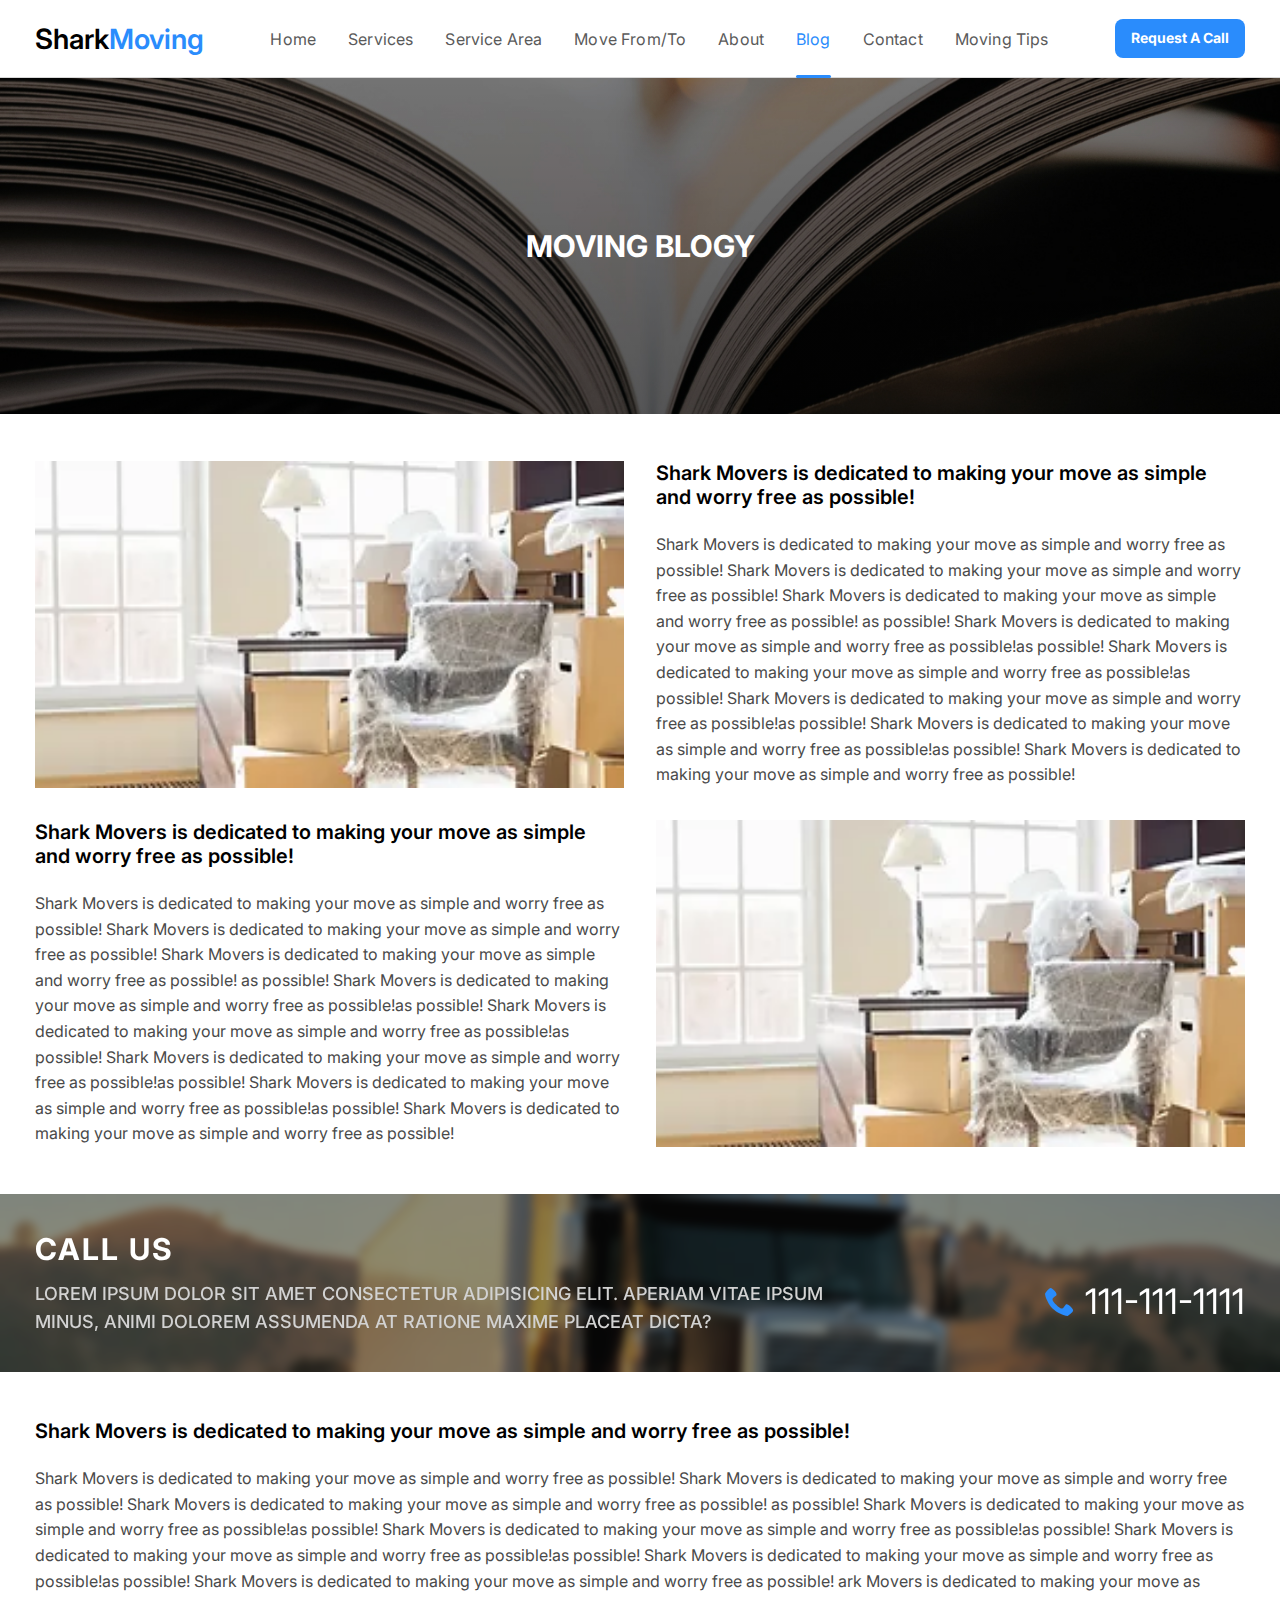
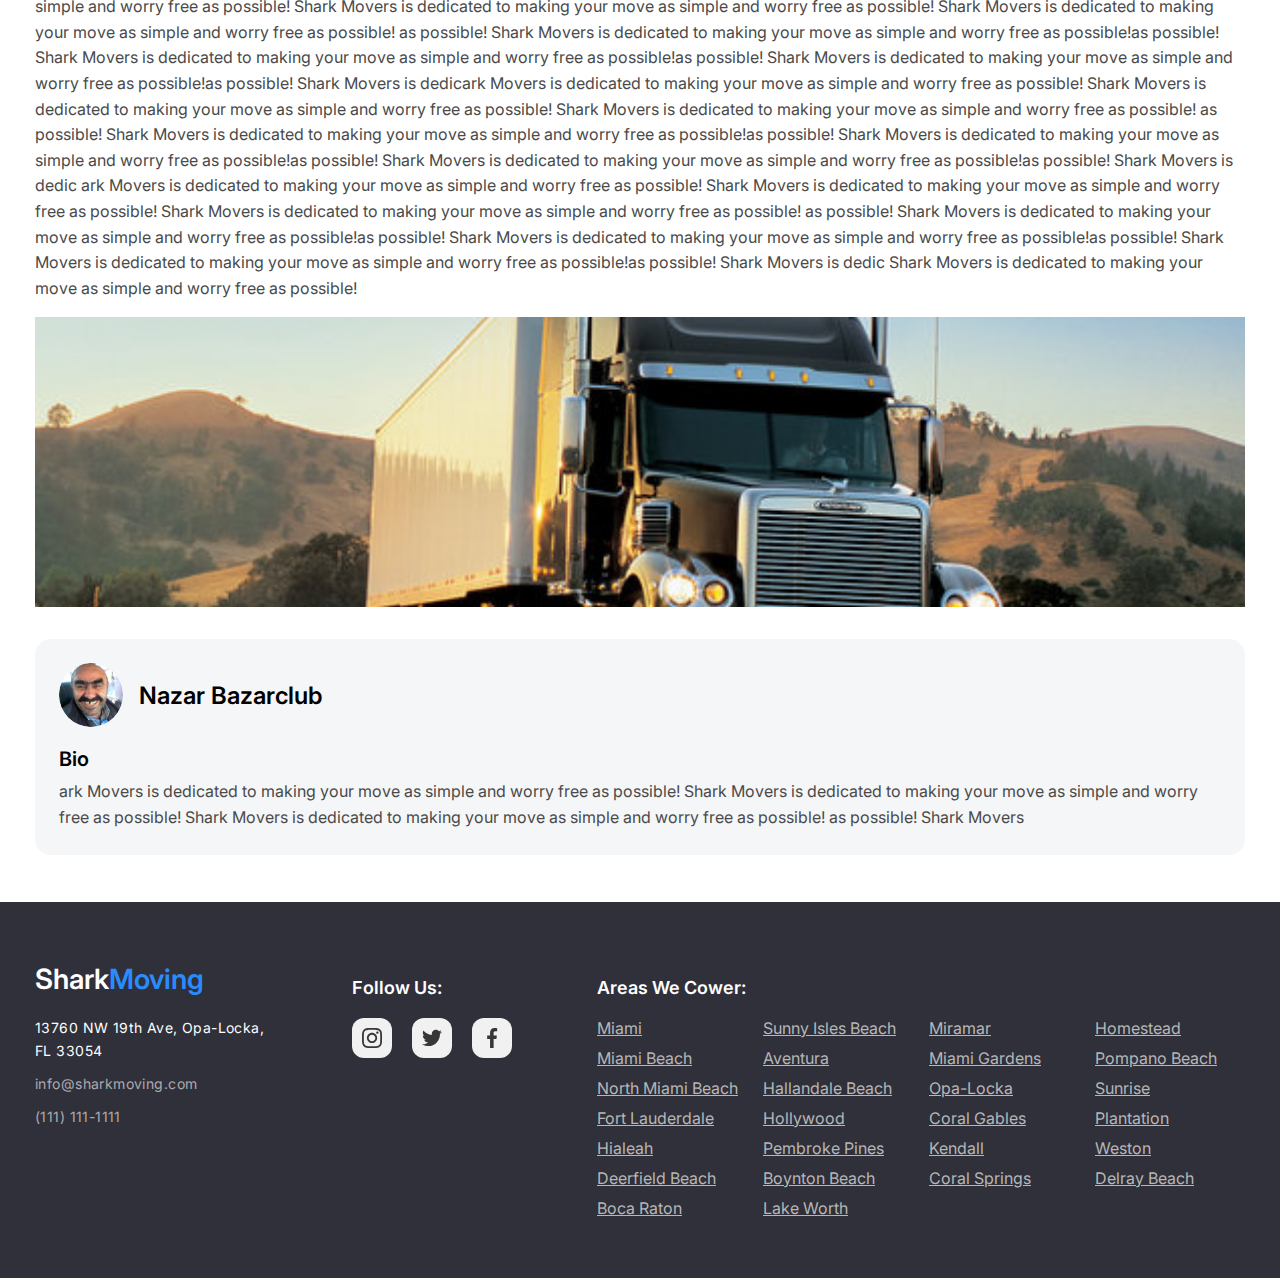
<file: openBlog.html>
<!DOCTYPE html>
<html lang="en">
  <head>
    <meta charset="UTF-8" />
    <meta http-equiv="X-UA-Compatible" content="IE=edge" />
    <meta name="viewport" content="width=device-width, initial-scale=1.0" />
    <title>Shark Moving</title>
    <link rel="preconnect" href="https://fonts.googleapis.com" />
    <link rel="preconnect" href="https://fonts.gstatic.com" crossorigin />
    <link
      href="https://fonts.googleapis.com/css2?family=Inter:wght@300;400;500;600;700&display=swap"
      rel="stylesheet"
    />
    <link rel="stylesheet" href="./css/main.css" />
  </head>
  <body>
    <header class="header">
      <div class="container">
        <div class="header-body">
          <a class="logo"> Shark <span>Moving</span> </a>

          <nav class="header-nav">
            <ul class="nav-list">
              <li class="nav-item">
                <a href="index.html" class="nav-link">Home</a>
              </li>
              <li class="nav-item">
                <p class="nav-link">Services</p>
                <ul class="sub-menu">
                  <li class="sub-menu-item">
                    <a href="servicesPage.html">Residential Movers</a>
                  </li>
                  <li class="sub-menu-item">
                    <a href="servicesPage.html">Commercial Movers</a>
                  </li>
                  <li class="sub-menu-item">
                    <a href="servicesPage.html">Storage Services</a>
                  </li>
                  <li class="sub-menu-item"><a href="#">Piano Movers</a></li>
                  <li class="sub-menu-item">
                    <a href="servicesPage.html">Furniture Movers</a>
                  </li>
                  <li class="sub-menu-item">
                    <a href="servicesPage.html">Long Distance Movers</a>
                  </li>
                  <li class="sub-menu-item">
                    <a href="servicesPage.html">Senior Movers</a>
                  </li>
                  <li class="sub-menu-item">
                    <a href="servicesPage.html">Student Movers</a>
                  </li>
                  <li class="sub-menu-item">
                    <a href="servicesPage.html">Pool Table Movers</a>
                  </li>
                </ul>
              </li>
              <li class="nav-item">
                <p class="nav-link">Service Area</p>
                <ul class="sub-menu">
                  <li class="sub-menu-item">
                    <p>Miami</p>
                    <ul class="item-menu">
                      <li class="sub-menu-item">
                        <a href="servicesPage.html">Miami Piano Movers</a>
                      </li>
                      <li class="sub-menu-item">
                        <a href="servicesPage.html">Miami Commercial Movers</a>
                      </li>
                      <li class="sub-menu-item">
                        <a href="servicesPage.html">Miami Furniture Movers</a>
                      </li>
                      <li class="sub-menu-item">
                        <a href="servicesPage.html">Miamo Pool Table Movers</a>
                      </li>
                      <li class="sub-menu-item">
                        <a href="servicesPage.html"
                          >Miami Long Distance Movers</a
                        >
                      </li>
                    </ul>
                  </li>
                </ul>
              </li>
              <li class="nav-item">
                <p class="nav-link">Move From/To</p>
                <ul class="sub-menu">
                  <li class="sub-menu-item">
                    <a href="servicesPage.html">Miami - Orlando</a>
                  </li>
                  <li class="sub-menu-item">
                    <a href="servicesPage.html">Miami - Atlanta</a>
                  </li>
                  <li class="sub-menu-item">
                    <a href="servicesPage.html">Miami - Tampa</a>
                  </li>
                  <li class="sub-menu-item">
                    <a href="servicesPage.html">Miami - California</a>
                  </li>
                  <li class="sub-menu-item">
                    <a href="servicesPage.html">Miami - Los Angeles</a>
                  </li>
                  <li class="sub-menu-item">
                    <a href="servicesPage.html">Miami - Chicago</a>
                  </li>
                  <li class="sub-menu-item">
                    <a href="servicesPage.html">Miami - San Francisco</a>
                  </li>
                  <li class="sub-menu-item">
                    <a href="servicesPage.html">Miami - Boston</a>
                  </li>
                </ul>
              </li>
              <li class="nav-item">
                <a href="about.html" class="nav-link">About</a>
                <ul class="sub-menu">
                  <li class="sub-menu-item">
                    <a href="testimonialPage.html">Testimonials</a>
                  </li>
                  <li class="sub-menu-item">
                    <a href="teamWorkPage.html">Our Team at Work</a>
                  </li>
                </ul>
              </li>
              <li class="nav-item current">
                <a href="blogPage.html" class="nav-link">Blog</a>
              </li>
              <li class="nav-item">
                <a href="contactPage.html" class="nav-link">Contact</a>
              </li>
              <li class="nav-item">
                <p class="nav-link">Moving Tips</p>
                <ul class="sub-menu">
                  <li class="sub-menu-item">
                    <a href="faqPage.html">FAG</a>
                  </li>
                </ul>
              </li>
            </ul>
          </nav>

          <div class="request">
            <a href="#" class="btn">request a call</a>
          </div>
          <div class="header-burger"><span></span></div>
        </div>
      </div>
    </header>
    <section
      class="contact-hero"
      style="
        background-image: linear-gradient(rgba(0, 0, 0, 0), rgba(0, 0, 0, 0.25)),
          url(./img/unsplash_0FRJ2SCuY4k.jpg);
      "
    >
      <div class="container">
        <h1 class="hero-title">Moving Blogy</h1>
      </div>
    </section>

    <section class="blogBody">
      <div class="container">
        <div class="row">
          <div
            class="left"
            style="background-image: url('./img/home.webp')"
          ></div>
          <div class="right">
            <p class="title">
              Shark Movers is dedicated to making your move as simple and worry
              free as possible!
            </p>
            <p class="text">
              Shark Movers is dedicated to making your move as simple and worry
              free as possible! Shark Movers is dedicated to making your move as
              simple and worry free as possible! Shark Movers is dedicated to
              making your move as simple and worry free as possible! as
              possible! Shark Movers is dedicated to making your move as simple
              and worry free as possible!as possible! Shark Movers is dedicated
              to making your move as simple and worry free as possible!as
              possible! Shark Movers is dedicated to making your move as simple
              and worry free as possible!as possible! Shark Movers is dedicated
              to making your move as simple and worry free as possible!as
              possible! Shark Movers is dedicated to making your move as simple
              and worry free as possible!
            </p>
          </div>
        </div>
        <div class="row reverse">
          <div class="right">
            <p class="title">
              Shark Movers is dedicated to making your move as simple and worry
              free as possible!
            </p>
            <p class="text">
              Shark Movers is dedicated to making your move as simple and worry
              free as possible! Shark Movers is dedicated to making your move as
              simple and worry free as possible! Shark Movers is dedicated to
              making your move as simple and worry free as possible! as
              possible! Shark Movers is dedicated to making your move as simple
              and worry free as possible!as possible! Shark Movers is dedicated
              to making your move as simple and worry free as possible!as
              possible! Shark Movers is dedicated to making your move as simple
              and worry free as possible!as possible! Shark Movers is dedicated
              to making your move as simple and worry free as possible!as
              possible! Shark Movers is dedicated to making your move as simple
              and worry free as possible!
            </p>
          </div>
          <div
            class="left"
            style="background-image: url('./img/home.webp')"
          ></div>
        </div>
      </div>
    </section>
    <section class="callUs">
      <div class="wrap">
        <div class="container">
          <h2 class="section-title">call us</h2>
          <div class="call">
            <p class="text">
              Lorem ipsum dolor sit amet consectetur adipisicing elit. Aperiam
              vitae ipsum minus, animi dolorem assumenda at ratione maxime
              placeat dicta?
            </p>
            <a href="tel:1111111111">
              <svg class="icon" width="30" height="30">
                <use href="./img/symbol-defs.svg#icon-phone"></use>
              </svg>
              111-111-1111</a
            >
          </div>
        </div>
      </div>
    </section>
    <section class="blogBody">
      <div class="container">
        <div class="col">
          <p class="title">
            Shark Movers is dedicated to making your move as simple and worry
            free as possible!
          </p>
          <p class="text">
            Shark Movers is dedicated to making your move as simple and worry
            free as possible! Shark Movers is dedicated to making your move as
            simple and worry free as possible! Shark Movers is dedicated to
            making your move as simple and worry free as possible! as possible!
            Shark Movers is dedicated to making your move as simple and worry
            free as possible!as possible! Shark Movers is dedicated to making
            your move as simple and worry free as possible!as possible! Shark
            Movers is dedicated to making your move as simple and worry free as
            possible!as possible! Shark Movers is dedicated to making your move
            as simple and worry free as possible!as possible! Shark Movers is
            dedicated to making your move as simple and worry free as possible!
            ark Movers is dedicated to making your move as simple and worry free
            as possible! Shark Movers is dedicated to making your move as simple
            and worry free as possible! Shark Movers is dedicated to making your
            move as simple and worry free as possible! as possible! Shark Movers
            is dedicated to making your move as simple and worry free as
            possible!as possible! Shark Movers is dedicated to making your move
            as simple and worry free as possible!as possible! Shark Movers is
            dedicated to making your move as simple and worry free as
            possible!as possible! Shark Movers is dedicark Movers is dedicated
            to making your move as simple and worry free as possible! Shark
            Movers is dedicated to making your move as simple and worry free as
            possible! Shark Movers is dedicated to making your move as simple
            and worry free as possible! as possible! Shark Movers is dedicated
            to making your move as simple and worry free as possible!as
            possible! Shark Movers is dedicated to making your move as simple
            and worry free as possible!as possible! Shark Movers is dedicated to
            making your move as simple and worry free as possible!as possible!
            Shark Movers is dedic ark Movers is dedicated to making your move as
            simple and worry free as possible! Shark Movers is dedicated to
            making your move as simple and worry free as possible! Shark Movers
            is dedicated to making your move as simple and worry free as
            possible! as possible! Shark Movers is dedicated to making your move
            as simple and worry free as possible!as possible! Shark Movers is
            dedicated to making your move as simple and worry free as
            possible!as possible! Shark Movers is dedicated to making your move
            as simple and worry free as possible!as possible! Shark Movers is
            dedic Shark Movers is dedicated to making your move as simple and
            worry free as possible!
          </p>
          <div
            class="imgBaner"
            style="background-image: url('./img/u185758.jpeg')"
          ></div>
        </div>
        <div class="author">
          <div class="info">
            <div class="icon">
              <img src="./img/author.jpg" alt="" />
            </div>
            <div class="name">Nazar Bazarclub</div>
          </div>
          <div class="bio">
            <p class="title">Bio</p>
            <p class="text">
              ark Movers is dedicated to making your move as simple and worry
              free as possible! Shark Movers is dedicated to making your move as
              simple and worry free as possible! Shark Movers is dedicated to
              making your move as simple and worry free as possible! as
              possible! Shark Movers
            </p>
          </div>
        </div>
      </div>
    </section>

    <footer class="footer">
      <div class="container footer-container">
        <div class="footer-contact">
          <a class="logo"> Shark <span>Moving</span> </a>
          <address>
            <a
              class="footer-address link"
              href="#"
              target="_blank"
              rel="noopener noreferrer nofollow"
            >
              13760 NW 19th Ave, Opa-Locka, FL 33054
            </a>
            <ul class="footer-list">
              <li class="footer-item">
                <a class="footer-link" href="mailto:info@sharkmoving.com"
                  >info@sharkmoving.com</a
                >
              </li>
              <li>
                <a class="footer-link" href="tel:+380961111111"
                  >(111) 111-1111</a
                >
              </li>
            </ul>
          </address>
        </div>
        <div class="social">
          <p class="follow">Follow us:</p>

          <ul class="soc-list">
            <li class="soc-item">
              <a class="soc-link" href="">
                <svg class="soc-icon" width="20" height="20">
                  <use href="./img/symbol-defs.svg#icon-instagram-2"></use>
                </svg>
              </a>
            </li>
            <li class="soc-item">
              <a class="soc-link" href="">
                <svg class="soc-icon" width="20" height="20">
                  <use href="./img/symbol-defs.svg#icon-twitter-1"></use>
                </svg>
              </a>
            </li>
            <li class="soc-item">
              <a class="soc-link" href="">
                <svg class="soc-icon" width="20" height="20">
                  <use href="./img/symbol-defs.svg#icon-facebook-1"></use>
                </svg>
              </a>
            </li>
          </ul>
        </div>
        <div class="footer-local">
          <h3>Areas we cower:</h3>

          <ul class="areas-list">
            <li class="area-item">
              <a href="">miami</a>
              <a href="">Miami Beach</a>
              <a href="">North Miami Beach</a>
              <a href="">Fort Lauderdale </a>
              <a href="">Hialeah</a>
              <a href="">Deerfield Beach​ </a>
              <a href="">Boca Raton </a>
            </li>
            <li class="area-item">
              <a href="">Sunny Isles Beach </a>
              <a href="">Aventura</a>
              <a href="">Hallandale Beach </a>
              <a href="">Hollywood </a>
              <a href="">Pembroke Pines</a>
              <a href="">Boynton Beach </a>
              <a href="">Lake Worth</a>
            </li>
            <li class="area-item">
              <a href="">Miramar </a>
              <a href="">Miami Gardens</a>
              <a href="">Opa-Locka</a>
              <a href="">Coral Gables</a>
              <a href="">Kendall</a>
              <a href="">Coral Springs </a>
            </li>
            <li class="area-item">
              <a href="">Homestead</a>
              <a href="">Pompano Beach </a>
              <a href="">Sunrise</a>
              <a href="">Plantation</a>
              <a href="">Weston</a>
              <a href="">Delray Beach </a>
            </li>
          </ul>
        </div>
      </div>
    </footer>
    <script src="https://code.jquery.com/jquery-3.6.3.min.js"></script>
    <script src="./js/main.js"></script>
    <script src="./js/slick.min.js"></script>
    <script src="./js/sliders.js"></script>
  </body>
</html>
</file>
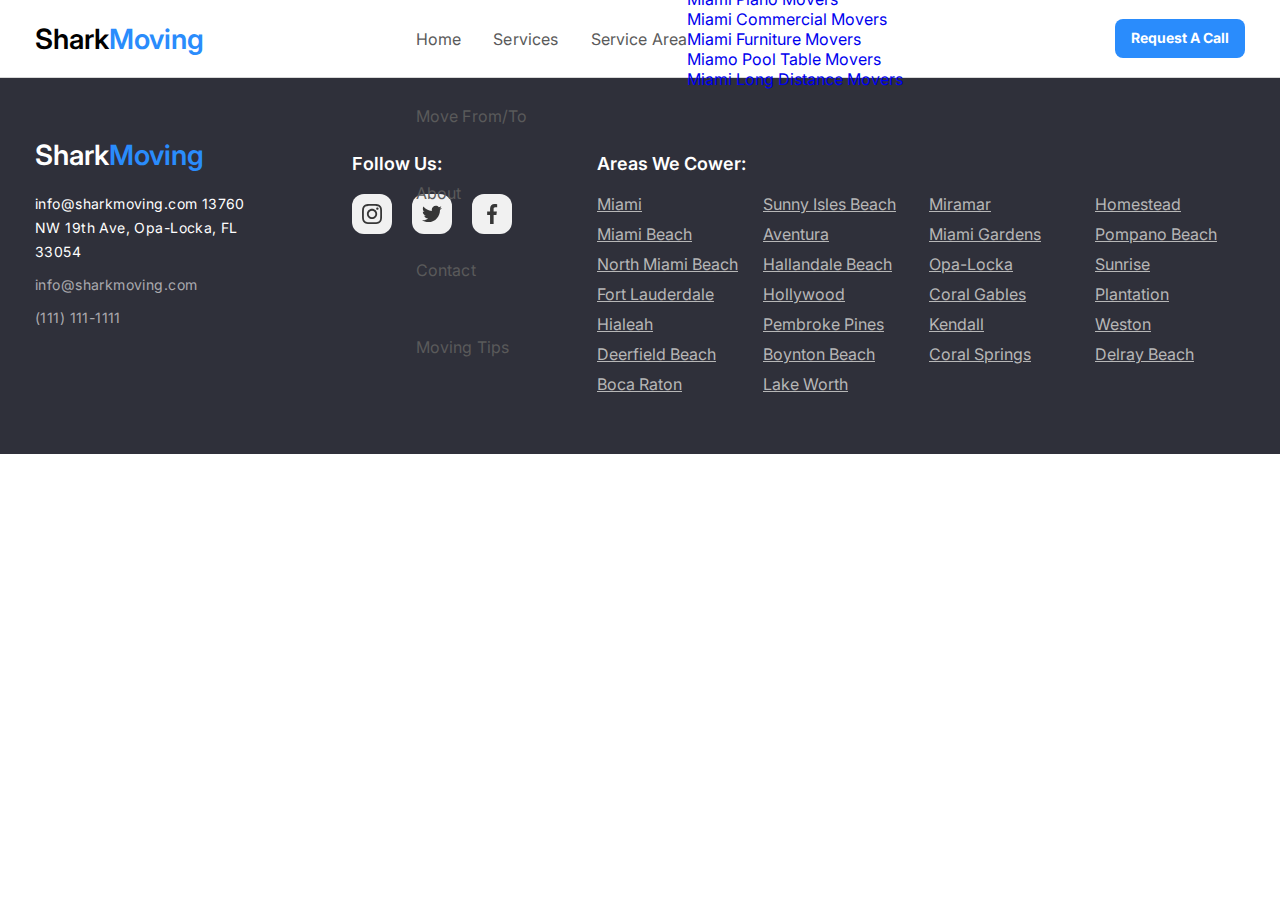
<file: serviceAreaPage.html>
<!DOCTYPE html>
<html lang="en">
  <head>
    <meta charset="UTF-8" />
    <meta http-equiv="X-UA-Compatible" content="IE=edge" />
    <meta name="viewport" content="width=device-width, initial-scale=1.0" />
    <title>Shark Moving</title>
    <link rel="preconnect" href="https://fonts.googleapis.com" />
    <link rel="preconnect" href="https://fonts.gstatic.com" crossorigin />
    <link
      href="https://fonts.googleapis.com/css2?family=Inter:wght@300;400;500;600;700&display=swap"
      rel="stylesheet"
    />
    <link rel="stylesheet" href="./css/main.css" />
  </head>
  <body>
    <header class="header">
      <div class="container">
        <div class="header-body">
          <a class="logo"> Shark <span>Moving</span> </a>

          <nav class="header-nav">
            <ul class="nav-list">
              <li class="nav-item">
                <a href="index.html" class="nav-link">Home</a>
              </li>
              <li class="nav-item">
                <p class="nav-link">Services</p>
                <ul class="sub-menu">
                  <li class="sub-menu-item">
                    <a href="servicesPage.html">Residential Movers</a>
                  </li>
                  <li class="sub-menu-item">
                    <a href="servicesPage.html">Commercial Movers</a>
                  </li>
                  <li class="sub-menu-item">
                    <a href="servicesPage.html">Storage Services</a>
                  </li>
                  <li class="sub-menu-item"><a href="#">Piano Movers</a></li>
                  <li class="sub-menu-item">
                    <a href="servicesPage.html">Furniture Movers</a>
                  </li>
                  <li class="sub-menu-item">
                    <a href="servicesPage.html">Long Distance Movers</a>
                  </li>
                  <li class="sub-menu-item">
                    <a href="servicesPage.html">Senior Movers</a>
                  </li>
                  <li class="sub-menu-item">
                    <a href="servicesPage.html">Student Movers</a>
                  </li>
                  <li class="sub-menu-item">
                    <a href="servicesPage.html">Pool Table Movers</a>
                  </li>
                </ul>
              </li>
              <li class="nav-item">
                <p class="nav-link">Service Area</p>
                <ul class="item-menu">
                  <li class="sub-menu-item">
                    <a href="servicesPage.html">Miami Piano Movers</a>
                  </li>
                  <li class="sub-menu-item">
                    <a href="servicesPage.html">Miami Commercial Movers</a>
                  </li>
                  <li class="sub-menu-item">
                    <a href="servicesPage.html">Miami Furniture Movers</a>
                  </li>
                  <li class="sub-menu-item">
                    <a href="servicesPage.html">Miamo Pool Table Movers</a>
                  </li>
                  <li class="sub-menu-item">
                    <a href="servicesPage.html"
                      >Miami Long Distance Movers</a
                    >
                  </li>
                </ul>
                  </li>
                </ul>
              </li>
              <li class="nav-item">
                <p class="nav-link">Move From/To</p>
                <ul class="sub-menu">
                  <li class="sub-menu-item">
                    <a href="servicesPage.html">Miami - Orlando</a>
                  </li>
                  <li class="sub-menu-item">
                    <a href="servicesPage.html">Miami - Atlanta</a>
                  </li>
                  <li class="sub-menu-item">
                    <a href="servicesPage.html">Miami - Tampa</a>
                  </li>
                  <li class="sub-menu-item">
                    <a href="servicesPage.html">Miami - California</a>
                  </li>
                  <li class="sub-menu-item">
                    <a href="servicesPage.html">Miami - Los Angeles</a>
                  </li>
                  <li class="sub-menu-item">
                    <a href="servicesPage.html">Miami - Chicago</a>
                  </li>
                  <li class="sub-menu-item">
                    <a href="servicesPage.html">Miami - San Francisco</a>
                  </li>
                  <li class="sub-menu-item">
                    <a href="servicesPage.html">Miami - Boston</a>
                  </li>
                </ul>
              </li>
              <li class="nav-item">
                <p class="nav-link">About</p>
                <ul class="sub-menu">
                  <li class="sub-menu-item">
                    <a href="testimonialPage.html">Testimonials</a>
                  </li>
                  <li class="sub-menu-item">
                    <a href="about.html">Our Team at Work</a>
                  </li>
                </ul>
              </li>
              <li class="nav-item">
                <a href="contactPage.html" class="nav-link">Contact</a>
              </li>
              <li class="nav-item">
                <p class="nav-link">Moving Tips</p>
                <ul class="sub-menu">
                  <li class="sub-menu-item">
                    <a href="faqPage.html">FAG</a>
                  </li>
                </ul>
              </li>
            </ul>
          </nav>

          <div class="request">
            <a href="#" class="btn">request a call</a>
          </div>
          <div class="header-burger"><span></span></div>
        </div>
      </div>
    </header>
    <footer class="footer">
      <div class="container footer-container">
        <div class="footer-contact">
          <a class="logo"> Shark <span>Moving</span> </a>
          <address>
            <a
              class="footer-address link"
              href="#"
              target="_blank"
              rel="noopener noreferrer nofollow"
            >
              info@sharkmoving.com 13760 NW 19th Ave, Opa-Locka, FL 33054
            </a>
            <ul class="footer-list">
              <li class="footer-item">
                <a class="footer-link" href="mailto:info@sharkmoving.com"
                  >info@sharkmoving.com</a
                >
              </li>
              <li>
                <a class="footer-link" href="tel:+380961111111"
                  >(111) 111-1111</a
                >
              </li>
            </ul>
          </address>
        </div>
        <div class="social">
          <p class="follow">Follow us:</p>

          <ul class="soc-list">
            <li class="soc-item">
              <a class="soc-link" href="">
                <svg class="soc-icon" width="20" height="20">
                  <use href="./img/symbol-defs.svg#icon-instagram-2"></use>
                </svg>
              </a>
            </li>
            <li class="soc-item">
              <a class="soc-link" href="">
                <svg class="soc-icon" width="20" height="20">
                  <use href="./img/symbol-defs.svg#icon-twitter-1"></use>
                </svg>
              </a>
            </li>
            <li class="soc-item">
              <a class="soc-link" href="">
                <svg class="soc-icon" width="20" height="20">
                  <use href="./img/symbol-defs.svg#icon-facebook-1"></use>
                </svg>
              </a>
            </li>
          </ul>
        </div>
        <div class="footer-local">
          <h3>Areas we cower:</h3>

          <ul class="areas-list">
            <li class="area-item">
              <a href="">miami</a>
              <a href="">Miami Beach</a>
              <a href="">North Miami Beach</a>
              <a href="">Fort Lauderdale </a>
              <a href="">Hialeah</a>
              <a href="">Deerfield Beach​ </a>
              <a href="">Boca Raton </a>
            </li>
            <li class="area-item">
              <a href="">Sunny Isles Beach </a>
              <a href="">Aventura</a>
              <a href="">Hallandale Beach </a>
              <a href="">Hollywood </a>
              <a href="">Pembroke Pines</a>
              <a href="">Boynton Beach </a>
              <a href="">Lake Worth</a>
            </li>
            <li class="area-item">
              <a href="">Miramar </a>
              <a href="">Miami Gardens</a>
              <a href="">Opa-Locka</a>
              <a href="">Coral Gables</a>
              <a href="">Kendall</a>
              <a href="">Coral Springs </a>
            </li>
            <li class="area-item">
              <a href="">Homestead</a>
              <a href="">Pompano Beach </a>
              <a href="">Sunrise</a>
              <a href="">Plantation</a>
              <a href="">Weston</a>
              <a href="">Delray Beach </a>
            </li>
          </ul>
        </div>
      </div>
    </footer>
    <script src="https://code.jquery.com/jquery-3.6.3.min.js"></script>
    <script src="./js/main.js"></script>
    <script src="./js/slick.min.js"></script>
    <script src="./js/sliders.js"></script>
  </body>
</html>
</file>
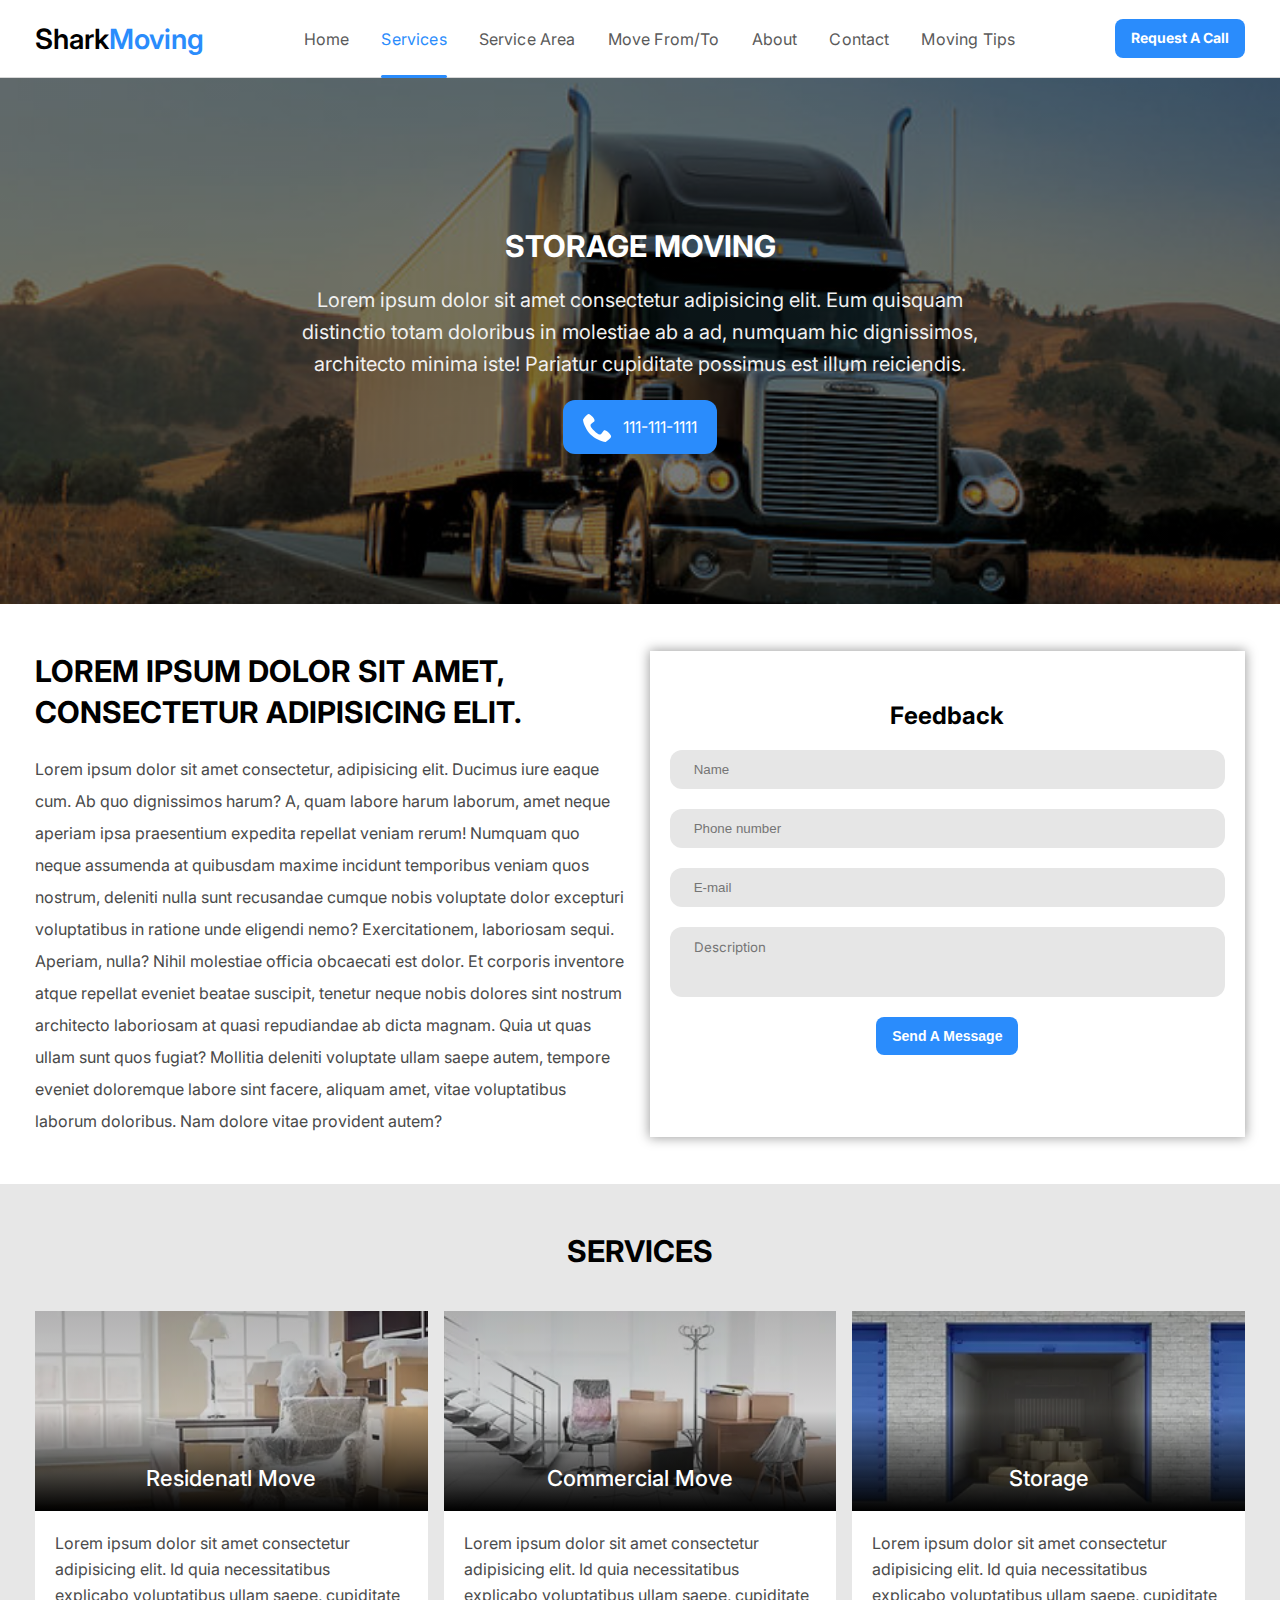
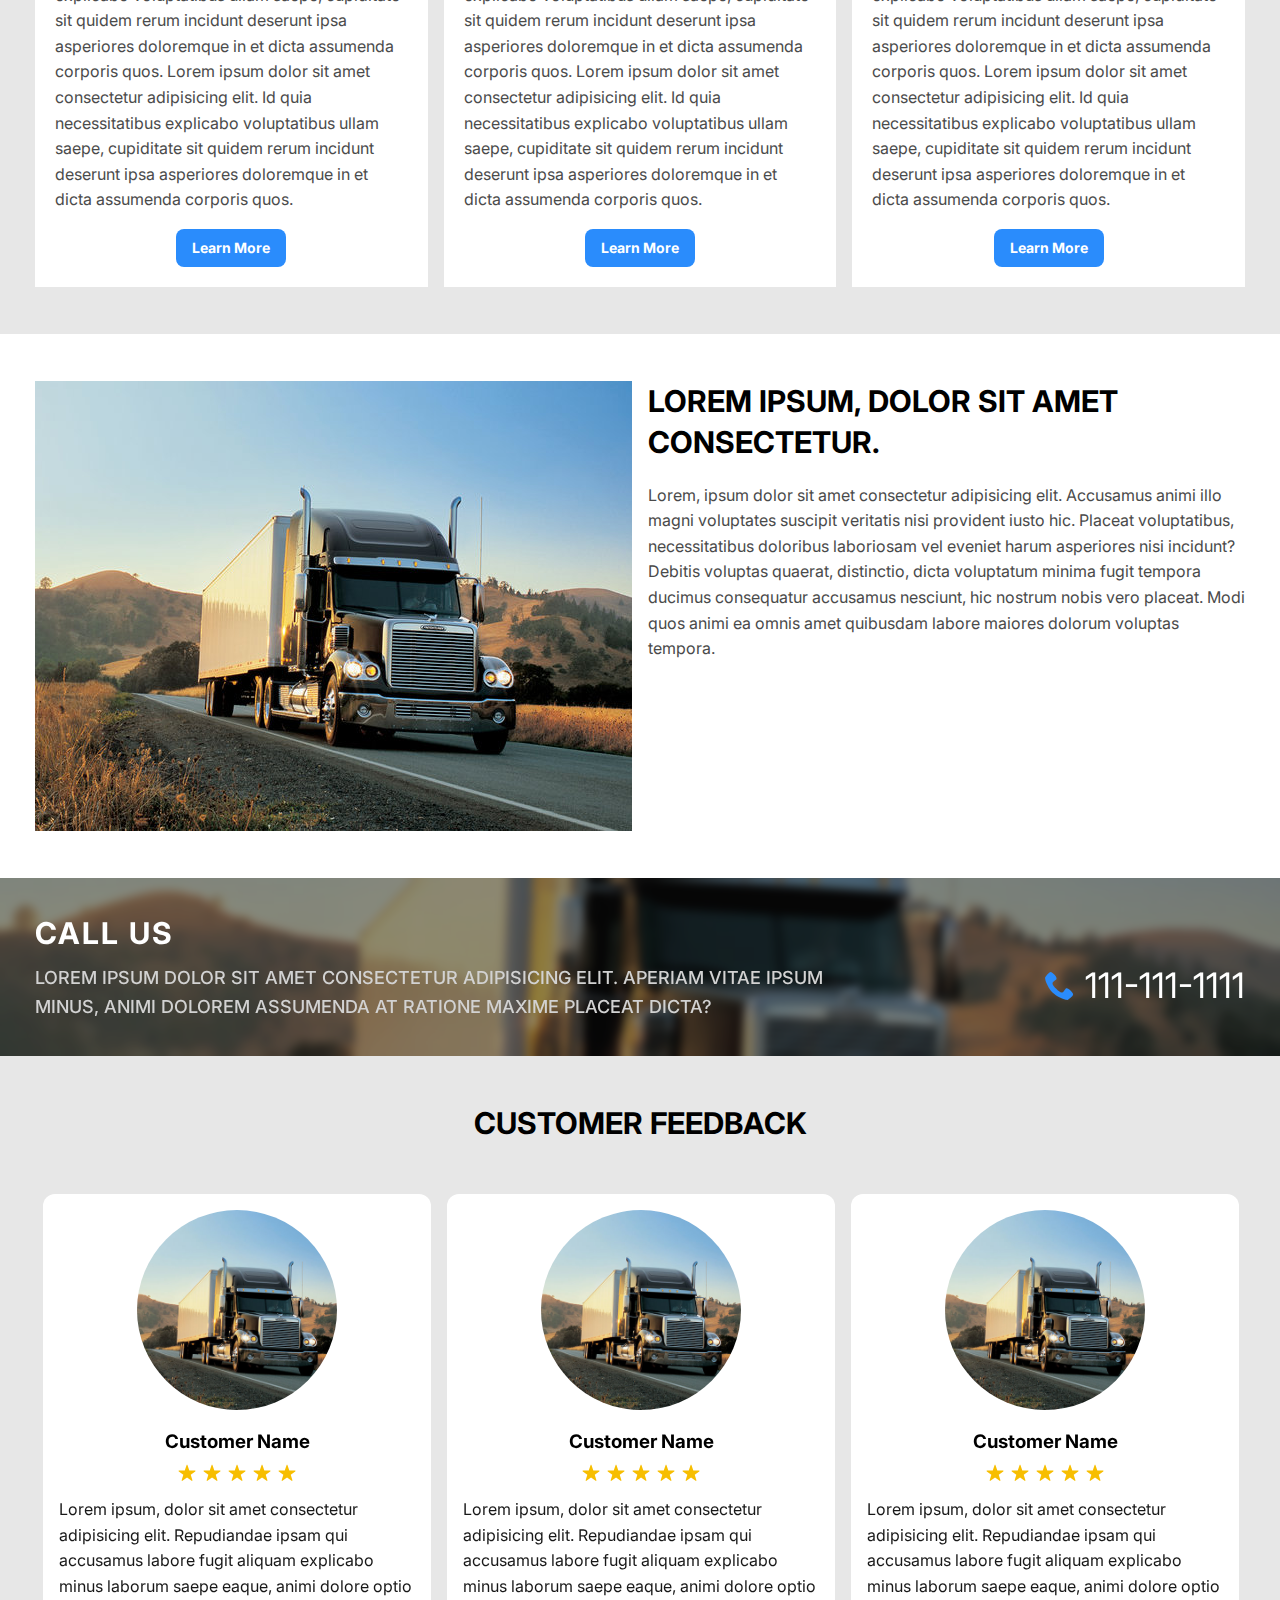
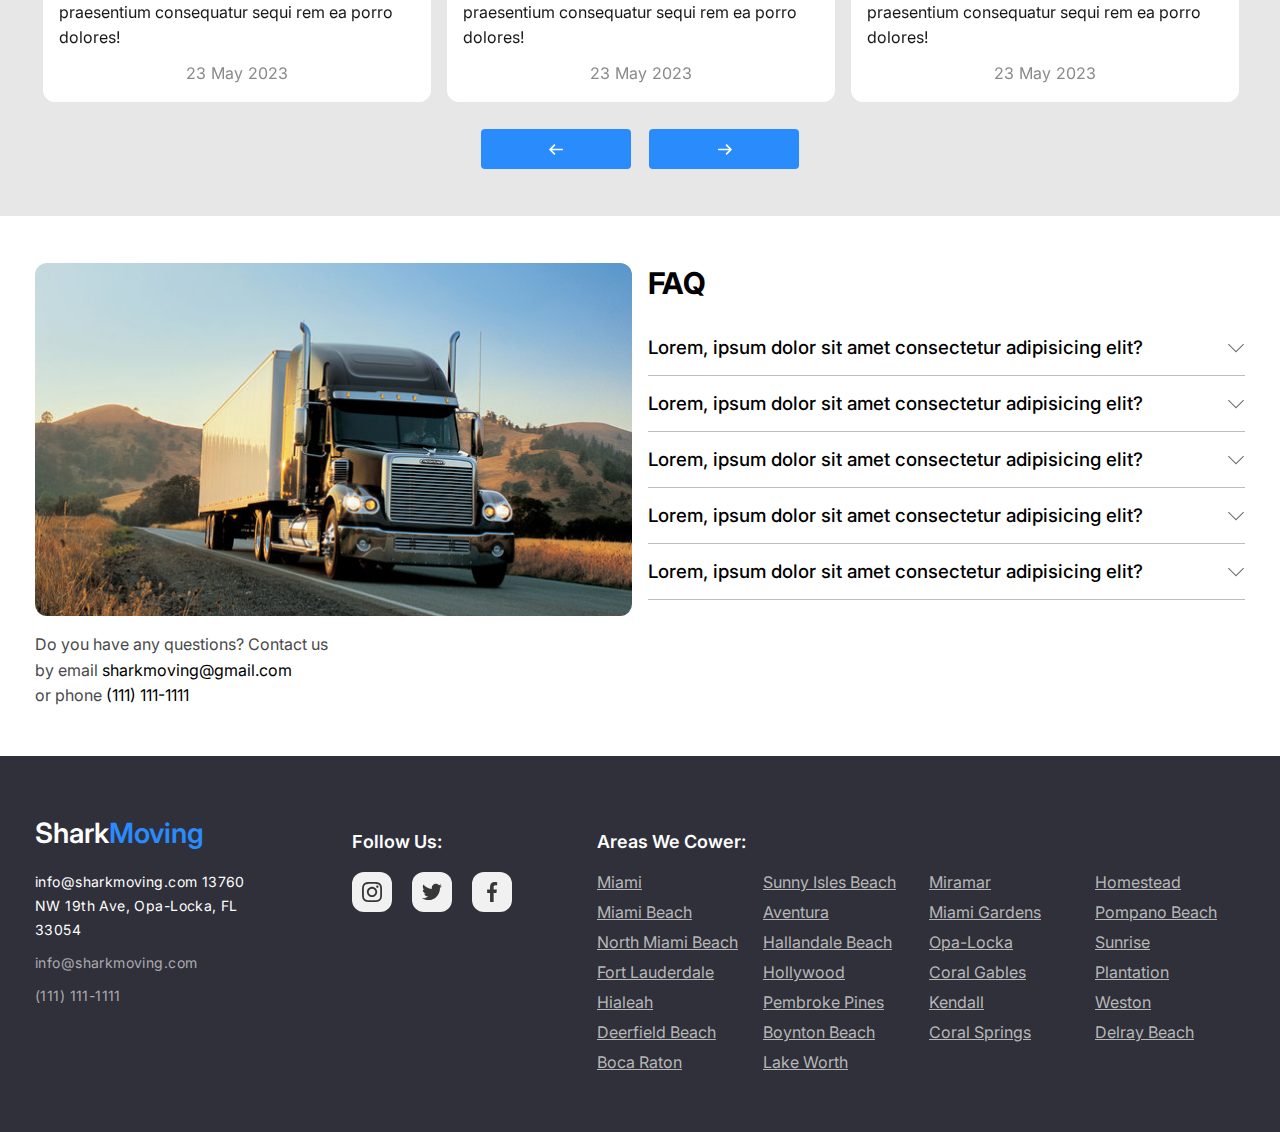
<file: servicesPage.html>
<!DOCTYPE html>
<html lang="en">
  <head>
    <meta charset="UTF-8" />
    <meta http-equiv="X-UA-Compatible" content="IE=edge" />
    <meta name="viewport" content="width=device-width, initial-scale=1.0" />
    <title>Shark Moving</title>
    <link rel="preconnect" href="https://fonts.googleapis.com" />
    <link rel="preconnect" href="https://fonts.gstatic.com" crossorigin />
    <link
      href="https://fonts.googleapis.com/css2?family=Inter:wght@300;400;500;600;700&display=swap"
      rel="stylesheet"
    />
    <link rel="stylesheet" href="./css/main.css" />
  </head>
  <body>
    <header class="header">
      <div class="container">
        <div class="header-body">
          <a class="logo"> Shark <span>Moving</span> </a>

          <nav class="header-nav">
            <ul class="nav-list">
              <li class="nav-item">
                <a href="index.html" class="nav-link">Home</a>
              </li>
              <li class="nav-item current">
                <p class="nav-link">Services</p>
                <ul class="sub-menu">
                  <li class="sub-menu-item">
                    <a href="servicesPage.html">Residential Movers</a>
                  </li>
                  <li class="sub-menu-item">
                    <a href="servicesPage.html">Commercial Movers</a>
                  </li>
                  <li class="sub-menu-item">
                    <a href="servicesPage.html">Storage Services</a>
                  </li>
                  <li class="sub-menu-item"><a href="#">Piano Movers</a></li>
                  <li class="sub-menu-item">
                    <a href="servicesPage.html">Furniture Movers</a>
                  </li>
                  <li class="sub-menu-item">
                    <a href="servicesPage.html">Long Distance Movers</a>
                  </li>
                  <li class="sub-menu-item">
                    <a href="servicesPage.html">Senior Movers</a>
                  </li>
                  <li class="sub-menu-item">
                    <a href="servicesPage.html">Student Movers</a>
                  </li>
                  <li class="sub-menu-item">
                    <a href="servicesPage.html">Pool Table Movers</a>
                  </li>
                </ul>
              </li>
              <li class="nav-item">
                <p class="nav-link">Service Area</p>
                <ul class="sub-menu">
                  <li class="sub-menu-item">
                    <p>Miami</p>
                    <ul class="item-menu">
                      <li class="sub-menu-item">
                        <a href="servicesPage.html">Miami Piano Movers</a>
                      </li>
                      <li class="sub-menu-item">
                        <a href="servicesPage.html">Miami Commercial Movers</a>
                      </li>
                      <li class="sub-menu-item">
                        <a href="servicesPage.html">Miami Furniture Movers</a>
                      </li>
                      <li class="sub-menu-item">
                        <a href="servicesPage.html">Miamo Pool Table Movers</a>
                      </li>
                      <li class="sub-menu-item">
                        <a href="servicesPage.html"
                          >Miami Long Distance Movers</a
                        >
                      </li>
                    </ul>
                  </li>
                </ul>
              </li>
              <li class="nav-item">
                <p class="nav-link">Move From/To</p>
                <ul class="sub-menu">
                  <li class="sub-menu-item">
                    <a href="servicesPage.html">Miami - Orlando</a>
                  </li>
                  <li class="sub-menu-item">
                    <a href="servicesPage.html">Miami - Atlanta</a>
                  </li>
                  <li class="sub-menu-item">
                    <a href="servicesPage.html">Miami - Tampa</a>
                  </li>
                  <li class="sub-menu-item">
                    <a href="servicesPage.html">Miami - California</a>
                  </li>
                  <li class="sub-menu-item">
                    <a href="servicesPage.html">Miami - Los Angeles</a>
                  </li>
                  <li class="sub-menu-item">
                    <a href="servicesPage.html">Miami - Chicago</a>
                  </li>
                  <li class="sub-menu-item">
                    <a href="servicesPage.html">Miami - San Francisco</a>
                  </li>
                  <li class="sub-menu-item">
                    <a href="servicesPage.html">Miami - Boston</a>
                  </li>
                </ul>
              </li>
              <li class="nav-item">
                <a href="about.html" class="nav-link">About</a>
                <ul class="sub-menu">
                  <li class="sub-menu-item">
                    <a href="testimonialPage.html">Testimonials</a>
                  </li>
                  <li class="sub-menu-item">
                    <a href="teamWorkPage.html">Our Team at Work</a>
                  </li>
                </ul>
              </li>
              <li class="nav-item">
                <a href="contactPage.html" class="nav-link">Contact</a>
              </li>
              <li class="nav-item">
                <p class="nav-link">Moving Tips</p>
                <ul class="sub-menu">
                  <li class="sub-menu-item">
                    <a href="faqPage.html">FAG</a>
                  </li>
                </ul>
              </li>
            </ul>
          </nav>

          <div class="request">
            <a href="#" class="btn">request a call</a>
          </div>
          <div class="header-burger"><span></span></div>
        </div>
      </div>
    </header>
    <section class="service-hero">
      <div class="container">
        <h1 class="hero-title">storage moving</h1>
        <p class="text">
          Lorem ipsum dolor sit amet consectetur adipisicing elit. Eum quisquam
          distinctio totam doloribus in molestiae ab a ad, numquam hic
          dignissimos, architecto minima iste! Pariatur cupiditate possimus est
          illum reiciendis.
        </p>
        <a class="tel-btn" href="tel:1111111111">
          <svg class="icon" width="30" height="30">
            <use href="./img/symbol-defs.svg#icon-phone"></use>
          </svg>
          111-111-1111</a
        >
      </div>
    </section>
    <section class="service-about">
      <div class="container">
        <div class="hero-card">
          <h1 class="section-title">
            Lorem ipsum dolor sit amet, consectetur adipisicing elit.
          </h1>
          <p class="text">
            Lorem ipsum dolor sit amet consectetur, adipisicing elit. Ducimus
            iure eaque cum. Ab quo dignissimos harum? A, quam labore harum
            laborum, amet neque aperiam ipsa praesentium expedita repellat
            veniam rerum! Numquam quo neque assumenda at quibusdam maxime
            incidunt temporibus veniam quos nostrum, deleniti nulla sunt
            recusandae cumque nobis voluptate dolor excepturi voluptatibus in
            ratione unde eligendi nemo? Exercitationem, laboriosam sequi.
            Aperiam, nulla? Nihil molestiae officia obcaecati est dolor. Et
            corporis inventore atque repellat eveniet beatae suscipit, tenetur
            neque nobis dolores sint nostrum architecto laboriosam at quasi
            repudiandae ab dicta magnam. Quia ut quas ullam sunt quos fugiat?
            Mollitia deleniti voluptate ullam saepe autem, tempore eveniet
            doloremque labore sint facere, aliquam amet, vitae voluptatibus
            laborum doloribus. Nam dolore vitae provident autem?
          </p>
        </div>
        <div class="hero-form">
          <h2 class="form-title">Feedback</h2>
          <form
            class="contact-form"
            action=""
            id="mainform"
            name="contact_form"
          >
            <input type="text" placeholder="Name" name="name" required />
            <input
              type="tel"
              placeholder="Phone number"
              name="phone"
              required
            />
            <input type="email" name="email" placeholder="E-mail" />
            <textarea placeholder="Description"></textarea>

            <button class="btn" type="submit">Send a message</button>
          </form>
        </div>
      </div>
    </section>
    <section class="services">
      <div class="container">
        <h2 class="section-title">services</h2>
        <ul class="services-list">
          <li class="services-item">
            <div class="services-img">
              <img src="./img/home.webp" alt="" />
              <h3 class="service-name">Residenatl move</h3>
            </div>
            <div class="services-info">
              <p class="text">
                Lorem ipsum dolor sit amet consectetur adipisicing elit. Id quia
                necessitatibus explicabo voluptatibus ullam saepe, cupiditate
                sit quidem rerum incidunt deserunt ipsa asperiores doloremque in
                et dicta assumenda corporis quos. Lorem ipsum dolor sit amet
                consectetur adipisicing elit. Id quia necessitatibus explicabo
                voluptatibus ullam saepe, cupiditate sit quidem rerum incidunt
                deserunt ipsa asperiores doloremque in et dicta assumenda
                corporis quos.
              </p>
              <a href="" class="btn">learn more</a>
            </div>
          </li>
          <li class="services-item">
            <div class="services-img">
              <img src="./img/office.webp" alt="" />
              <h3 class="service-name">Commercial move</h3>
            </div>
            <div class="services-info">
              <p class="text">
                Lorem ipsum dolor sit amet consectetur adipisicing elit. Id quia
                necessitatibus explicabo voluptatibus ullam saepe, cupiditate
                sit quidem rerum incidunt deserunt ipsa asperiores doloremque in
                et dicta assumenda corporis quos. Lorem ipsum dolor sit amet
                consectetur adipisicing elit. Id quia necessitatibus explicabo
                voluptatibus ullam saepe, cupiditate sit quidem rerum incidunt
                deserunt ipsa asperiores doloremque in et dicta assumenda
                corporis quos.
              </p>
              <a href="" class="btn">learn more</a>
            </div>
          </li>
          <li class="services-item">
            <div class="services-img">
              <img src="./img/storage.webp" alt="" />
              <h3 class="service-name">Storage</h3>
            </div>
            <div class="services-info">
              <p class="text">
                Lorem ipsum dolor sit amet consectetur adipisicing elit. Id quia
                necessitatibus explicabo voluptatibus ullam saepe, cupiditate
                sit quidem rerum incidunt deserunt ipsa asperiores doloremque in
                et dicta assumenda corporis quos. Lorem ipsum dolor sit amet
                consectetur adipisicing elit. Id quia necessitatibus explicabo
                voluptatibus ullam saepe, cupiditate sit quidem rerum incidunt
                deserunt ipsa asperiores doloremque in et dicta assumenda
                corporis quos.
              </p>
              <a href="" class="btn">learn more</a>
            </div>
          </li>
        </ul>
      </div>
    </section>
    <section class="service-advantage">
      <div class="container">
        <div class="left">
          <img src="./img/u185758.jpeg" alt="" />
        </div>
        <div class="right">
          <h2 class="section-title">
            Lorem ipsum, dolor sit amet consectetur.
          </h2>
          <p class="text">
            Lorem, ipsum dolor sit amet consectetur adipisicing elit. Accusamus
            animi illo magni voluptates suscipit veritatis nisi provident iusto
            hic. Placeat voluptatibus, necessitatibus doloribus laboriosam vel
            eveniet harum asperiores nisi incidunt? Debitis voluptas quaerat,
            distinctio, dicta voluptatum minima fugit tempora ducimus
            consequatur accusamus nesciunt, hic nostrum nobis vero placeat. Modi
            quos animi ea omnis amet quibusdam labore maiores dolorum voluptas
            tempora.
          </p>
        </div>
      </div>
    </section>

    <section class="callUs">
      <div class="wrap">
        <div class="container">
          <h2 class="section-title">call us</h2>
          <div class="call">
            <p class="text">
              Lorem ipsum dolor sit amet consectetur adipisicing elit. Aperiam
              vitae ipsum minus, animi dolorem assumenda at ratione maxime
              placeat dicta?
            </p>
            <a href="tel:1111111111">
              <svg class="icon" width="30" height="30">
                <use href="./img/symbol-defs.svg#icon-phone"></use>
              </svg>
              111-111-1111</a
            >
          </div>
        </div>
      </div>
    </section>
    <section class="reviews">
      <div class="container">
        <h2 class="section-title">customer feedback</h2>
        <div class="reviews-slider slider">
          <div class="review-slide">
            <img src="./img/u185758.jpeg" alt="" />
            <h3>Customer Name</h3>
            <ul class="rate">
              <li class="rate-item">
                <svg class="icon icon-Squared-Menu" width="20px" height="20px">
                  <use href="./img/symbol-defs.svg#icon-Star"></use>
                </svg>
              </li>
              <li class="rate-item">
                <svg class="icon icon-Squared-Menu" width="20px" height="20px">
                  <use href="./img/symbol-defs.svg#icon-Star"></use>
                </svg>
              </li>
              <li class="rate-item">
                <svg class="icon icon-Squared-Menu" width="20px" height="20px">
                  <use href="./img/symbol-defs.svg#icon-Star"></use>
                </svg>
              </li>
              <li class="rate-item">
                <svg class="icon icon-Squared-Menu" width="20px" height="20px">
                  <use href="./img/symbol-defs.svg#icon-Star"></use>
                </svg>
              </li>
              <li class="rate-item">
                <svg class="icon icon-Squared-Menu" width="20px" height="20px">
                  <use href="./img/symbol-defs.svg#icon-Star"></use>
                </svg>
              </li>
            </ul>
            <p class="text">
              Lorem ipsum, dolor sit amet consectetur adipisicing elit.
              Repudiandae ipsam qui accusamus labore fugit aliquam explicabo
              minus laborum saepe eaque, animi dolore optio praesentium
              consequatur sequi rem ea porro dolores!
            </p>

            <div class="date text">
              <p class="day">23</p>
              <p class="month">May</p>
              <p class="year">2023</p>
            </div>
          </div>
          <div class="review-slide">
            <img src="./img/u185758.jpeg" alt="" />
            <h3>Customer Name</h3>
            <ul class="rate">
              <li class="rate-item">
                <svg class="icon icon-Squared-Menu" width="20px" height="20px">
                  <use href="./img/symbol-defs.svg#icon-Star"></use>
                </svg>
              </li>
              <li class="rate-item">
                <svg class="icon icon-Squared-Menu" width="20px" height="20px">
                  <use href="./img/symbol-defs.svg#icon-Star"></use>
                </svg>
              </li>
              <li class="rate-item">
                <svg class="icon icon-Squared-Menu" width="20px" height="20px">
                  <use href="./img/symbol-defs.svg#icon-Star"></use>
                </svg>
              </li>
              <li class="rate-item">
                <svg class="icon icon-Squared-Menu" width="20px" height="20px">
                  <use href="./img/symbol-defs.svg#icon-Star"></use>
                </svg>
              </li>
              <li class="rate-item">
                <svg class="icon icon-Squared-Menu" width="20px" height="20px">
                  <use href="./img/symbol-defs.svg#icon-Star"></use>
                </svg>
              </li>
            </ul>
            <p class="text">
              Lorem ipsum, dolor sit amet consectetur adipisicing elit.
              Repudiandae ipsam qui accusamus labore fugit aliquam explicabo
              minus laborum saepe eaque, animi dolore optio praesentium
              consequatur sequi rem ea porro dolores!
            </p>
            <div class="date text">
              <p class="day">23</p>
              <p class="month">May</p>
              <p class="year">2023</p>
            </div>
          </div>
          <div class="review-slide">
            <img src="./img/u185758.jpeg" alt="" />
            <h3>Customer Name</h3>
            <ul class="rate">
              <li class="rate-item">
                <svg class="icon icon-Squared-Menu" width="20px" height="20px">
                  <use href="./img/symbol-defs.svg#icon-Star"></use>
                </svg>
              </li>
              <li class="rate-item">
                <svg class="icon icon-Squared-Menu" width="20px" height="20px">
                  <use href="./img/symbol-defs.svg#icon-Star"></use>
                </svg>
              </li>
              <li class="rate-item">
                <svg class="icon icon-Squared-Menu" width="20px" height="20px">
                  <use href="./img/symbol-defs.svg#icon-Star"></use>
                </svg>
              </li>
              <li class="rate-item">
                <svg class="icon icon-Squared-Menu" width="20px" height="20px">
                  <use href="./img/symbol-defs.svg#icon-Star"></use>
                </svg>
              </li>
              <li class="rate-item">
                <svg class="icon icon-Squared-Menu" width="20px" height="20px">
                  <use href="./img/symbol-defs.svg#icon-Star"></use>
                </svg>
              </li>
            </ul>
            <p class="text">
              Lorem ipsum, dolor sit amet consectetur adipisicing elit.
              Repudiandae ipsam qui accusamus labore fugit aliquam explicabo
              minus laborum saepe eaque, animi dolore optio praesentium
              consequatur sequi rem ea porro dolores!
            </p>
            <div class="date text">
              <p class="day">23</p>
              <p class="month">May</p>
              <p class="year">2023</p>
            </div>
          </div>
          <div class="review-slide">
            <img src="./img/u185758.jpeg" alt="" />
            <h3>Customer Name</h3>
            <ul class="rate">
              <li class="rate-item">
                <svg class="icon icon-Squared-Menu" width="20px" height="20px">
                  <use href="./img/symbol-defs.svg#icon-Star"></use>
                </svg>
              </li>
              <li class="rate-item">
                <svg class="icon icon-Squared-Menu" width="20px" height="20px">
                  <use href="./img/symbol-defs.svg#icon-Star"></use>
                </svg>
              </li>
              <li class="rate-item">
                <svg class="icon icon-Squared-Menu" width="20px" height="20px">
                  <use href="./img/symbol-defs.svg#icon-Star"></use>
                </svg>
              </li>
              <li class="rate-item">
                <svg class="icon icon-Squared-Menu" width="20px" height="20px">
                  <use href="./img/symbol-defs.svg#icon-Star"></use>
                </svg>
              </li>
              <li class="rate-item">
                <svg class="icon icon-Squared-Menu" width="20px" height="20px">
                  <use href="./img/symbol-defs.svg#icon-Star"></use>
                </svg>
              </li>
            </ul>
            <p class="text">
              Lorem ipsum, dolor sit amet consectetur adipisicing elit.
              Repudiandae ipsam qui accusamus labore fugit aliquam explicabo
              minus laborum saepe eaque, animi dolore optio praesentium
              consequatur sequi rem ea porro dolores!
            </p>
            <div class="date text">
              <p class="day">23</p>
              <p class="month">May</p>
              <p class="year">2023</p>
            </div>
          </div>
          <div class="review-slide">
            <img src="./img/u185758.jpeg" alt="" />
            <h3>Customer Name</h3>
            <ul class="rate">
              <li class="rate-item">
                <svg class="icon icon-Squared-Menu" width="20px" height="20px">
                  <use href="./img/symbol-defs.svg#icon-Star"></use>
                </svg>
              </li>
              <li class="rate-item">
                <svg class="icon icon-Squared-Menu" width="20px" height="20px">
                  <use href="./img/symbol-defs.svg#icon-Star"></use>
                </svg>
              </li>
              <li class="rate-item">
                <svg class="icon icon-Squared-Menu" width="20px" height="20px">
                  <use href="./img/symbol-defs.svg#icon-Star"></use>
                </svg>
              </li>
              <li class="rate-item">
                <svg class="icon icon-Squared-Menu" width="20px" height="20px">
                  <use href="./img/symbol-defs.svg#icon-Star"></use>
                </svg>
              </li>
              <li class="rate-item">
                <svg class="icon icon-Squared-Menu" width="20px" height="20px">
                  <use href="./img/symbol-defs.svg#icon-Star"></use>
                </svg>
              </li>
            </ul>
            <p class="text">
              Lorem ipsum, dolor sit amet consectetur adipisicing elit.
              Repudiandae ipsam qui accusamus labore fugit aliquam explicabo
              minus laborum saepe eaque, animi dolore optio praesentium
              consequatur sequi rem ea porro dolores!
            </p>
            <div class="date text">
              <p class="day">23</p>
              <p class="month">May</p>
              <p class="year">2023</p>
            </div>
          </div>
          <div class="review-slide">
            <img src="./img/u185758.jpeg" alt="" />
            <h3>Customer Name</h3>
            <ul class="rate">
              <li class="rate-item">
                <svg class="icon icon-Squared-Menu" width="20px" height="20px">
                  <use href="./img/symbol-defs.svg#icon-Star"></use>
                </svg>
              </li>
              <li class="rate-item">
                <svg class="icon icon-Squared-Menu" width="20px" height="20px">
                  <use href="./img/symbol-defs.svg#icon-Star"></use>
                </svg>
              </li>
              <li class="rate-item">
                <svg class="icon icon-Squared-Menu" width="20px" height="20px">
                  <use href="./img/symbol-defs.svg#icon-Star"></use>
                </svg>
              </li>
              <li class="rate-item">
                <svg class="icon icon-Squared-Menu" width="20px" height="20px">
                  <use href="./img/symbol-defs.svg#icon-Star"></use>
                </svg>
              </li>
              <li class="rate-item">
                <svg class="icon icon-Squared-Menu" width="20px" height="20px">
                  <use href="./img/symbol-defs.svg#icon-Star"></use>
                </svg>
              </li>
            </ul>
            <p class="text">
              Lorem ipsum, dolor sit amet consectetur adipisicing elit.
              Repudiandae ipsam qui accusamus labore fugit aliquam explicabo
              minus laborum saepe eaque, animi dolore optio praesentium
              consequatur sequi rem ea porro dolores!
            </p>
            <div class="date text">
              <p class="day">23</p>
              <p class="month">May</p>
              <p class="year">2023</p>
            </div>
          </div>
        </div>
      </div>
    </section>
    <section class="question">
      <div class="container">
        <div class="question-left">
          <img src="./img/u185758.jpeg" alt="" />
          <p class="text">
            Do you have any questions? Contact us<br />
            by email
            <a href="mailto:sharkmoving@gmail.com">sharkmoving@gmail.com</a>
            <br />
            or phone
            <a href="#">(111) 111-1111</a>
          </p>
        </div>
        <div class="gustion-right">
          <h2 class="section-title">FAQ</h2>
          <ul class="question-list">
            <li class="guestion-item">
              <div class="guestion-body">
                <h3 class="guestion-title">
                  Lorem, ipsum dolor sit amet consectetur adipisicing elit?
                </h3>
                <img src="./img/ExpandArrowgrey.svg" alt="" />
              </div>

              <p class="text answer">
                Lorem ipsum, dolor sit amet consectetur adipisicing elit. Labore
                dolor at, fugit nihil expedita suscipit cupiditate iusto debitis
                et tempore rem voluptatum. Fugit necessitatibus nesciunt maiores
                veniam rem quis dolore!
              </p>
            </li>
            <li class="guestion-item">
              <div class="guestion-body">
                <h3 class="guestion-title">
                  Lorem, ipsum dolor sit amet consectetur adipisicing elit?
                </h3>
                <img src="./img/ExpandArrowgrey.svg" alt="" />
              </div>
              <p class="text answer">
                Lorem ipsum, dolor sit amet consectetur adipisicing elit. Labore
                dolor at, fugit nihil expedita suscipit cupiditate iusto debitis
                et tempore rem voluptatum. Fugit necessitatibus nesciunt maiores
                veniam rem quis dolore!
              </p>
            </li>
            <li class="guestion-item">
              <div class="guestion-body">
                <h3 class="guestion-title">
                  Lorem, ipsum dolor sit amet consectetur adipisicing elit?
                </h3>
                <img src="./img/ExpandArrowgrey.svg" alt="" />
              </div>
              <p class="text answer">
                Lorem ipsum, dolor sit amet consectetur adipisicing elit. Labore
                dolor at, fugit nihil expedita suscipit cupiditate iusto debitis
                et tempore rem voluptatum. Fugit necessitatibus nesciunt maiores
                veniam rem quis dolore!
              </p>
            </li>
            <li class="guestion-item">
              <div class="guestion-body">
                <h3 class="guestion-title">
                  Lorem, ipsum dolor sit amet consectetur adipisicing elit?
                </h3>
                <img src="./img/ExpandArrowgrey.svg" alt="" />
              </div>
              <p class="text answer">
                Lorem ipsum, dolor sit amet consectetur adipisicing elit. Labore
                dolor at, fugit nihil expedita suscipit cupiditate iusto debitis
                et tempore rem voluptatum. Fugit necessitatibus nesciunt maiores
                veniam rem quis dolore!
              </p>
            </li>
            <li class="guestion-item">
              <div class="guestion-body">
                <h3 class="guestion-title">
                  Lorem, ipsum dolor sit amet consectetur adipisicing elit?
                </h3>
                <img src="./img/ExpandArrowgrey.svg" alt="" />
              </div>
              <p class="text answer">
                Lorem ipsum, dolor sit amet consectetur adipisicing elit. Labore
                dolor at, fugit nihil expedita suscipit cupiditate iusto debitis
                et tempore rem voluptatum. Fugit necessitatibus nesciunt maiores
                veniam rem quis dolore!
              </p>
            </li>
          </ul>
        </div>
      </div>
    </section>
    <footer class="footer">
      <div class="container footer-container">
        <div class="footer-contact">
          <a class="logo"> Shark <span>Moving</span> </a>
          <address>
            <a
              class="footer-address link"
              href="#"
              target="_blank"
              rel="noopener noreferrer nofollow"
            >
              info@sharkmoving.com 13760 NW 19th Ave, Opa-Locka, FL 33054
            </a>
            <ul class="footer-list">
              <li class="footer-item">
                <a class="footer-link" href="mailto:info@sharkmoving.com"
                  >info@sharkmoving.com</a
                >
              </li>
              <li>
                <a class="footer-link" href="tel:+380961111111"
                  >(111) 111-1111</a
                >
              </li>
            </ul>
          </address>
        </div>
        <div class="social">
          <p class="follow">Follow us:</p>

          <ul class="soc-list">
            <li class="soc-item">
              <a class="soc-link" href="">
                <svg class="soc-icon" width="20" height="20">
                  <use href="./img/symbol-defs.svg#icon-instagram-2"></use>
                </svg>
              </a>
            </li>
            <li class="soc-item">
              <a class="soc-link" href="">
                <svg class="soc-icon" width="20" height="20">
                  <use href="./img/symbol-defs.svg#icon-twitter-1"></use>
                </svg>
              </a>
            </li>
            <li class="soc-item">
              <a class="soc-link" href="">
                <svg class="soc-icon" width="20" height="20">
                  <use href="./img/symbol-defs.svg#icon-facebook-1"></use>
                </svg>
              </a>
            </li>
          </ul>
        </div>
        <div class="footer-local">
          <h3>Areas we cower:</h3>

          <ul class="areas-list">
            <li class="area-item">
              <a href="">miami</a>
              <a href="">Miami Beach</a>
              <a href="">North Miami Beach</a>
              <a href="">Fort Lauderdale </a>
              <a href="">Hialeah</a>
              <a href="">Deerfield Beach​ </a>
              <a href="">Boca Raton </a>
            </li>
            <li class="area-item">
              <a href="">Sunny Isles Beach </a>
              <a href="">Aventura</a>
              <a href="">Hallandale Beach </a>
              <a href="">Hollywood </a>
              <a href="">Pembroke Pines</a>
              <a href="">Boynton Beach </a>
              <a href="">Lake Worth</a>
            </li>
            <li class="area-item">
              <a href="">Miramar </a>
              <a href="">Miami Gardens</a>
              <a href="">Opa-Locka</a>
              <a href="">Coral Gables</a>
              <a href="">Kendall</a>
              <a href="">Coral Springs </a>
            </li>
            <li class="area-item">
              <a href="">Homestead</a>
              <a href="">Pompano Beach </a>
              <a href="">Sunrise</a>
              <a href="">Plantation</a>
              <a href="">Weston</a>
              <a href="">Delray Beach </a>
            </li>
          </ul>
        </div>
      </div>
    </footer>
    <script src="https://code.jquery.com/jquery-3.6.3.min.js"></script>
    <script src="./js/main.js"></script>
    <script src="./js/slick.min.js"></script>
    <script src="./js/sliders.js"></script>
  </body>
</html>
</file>
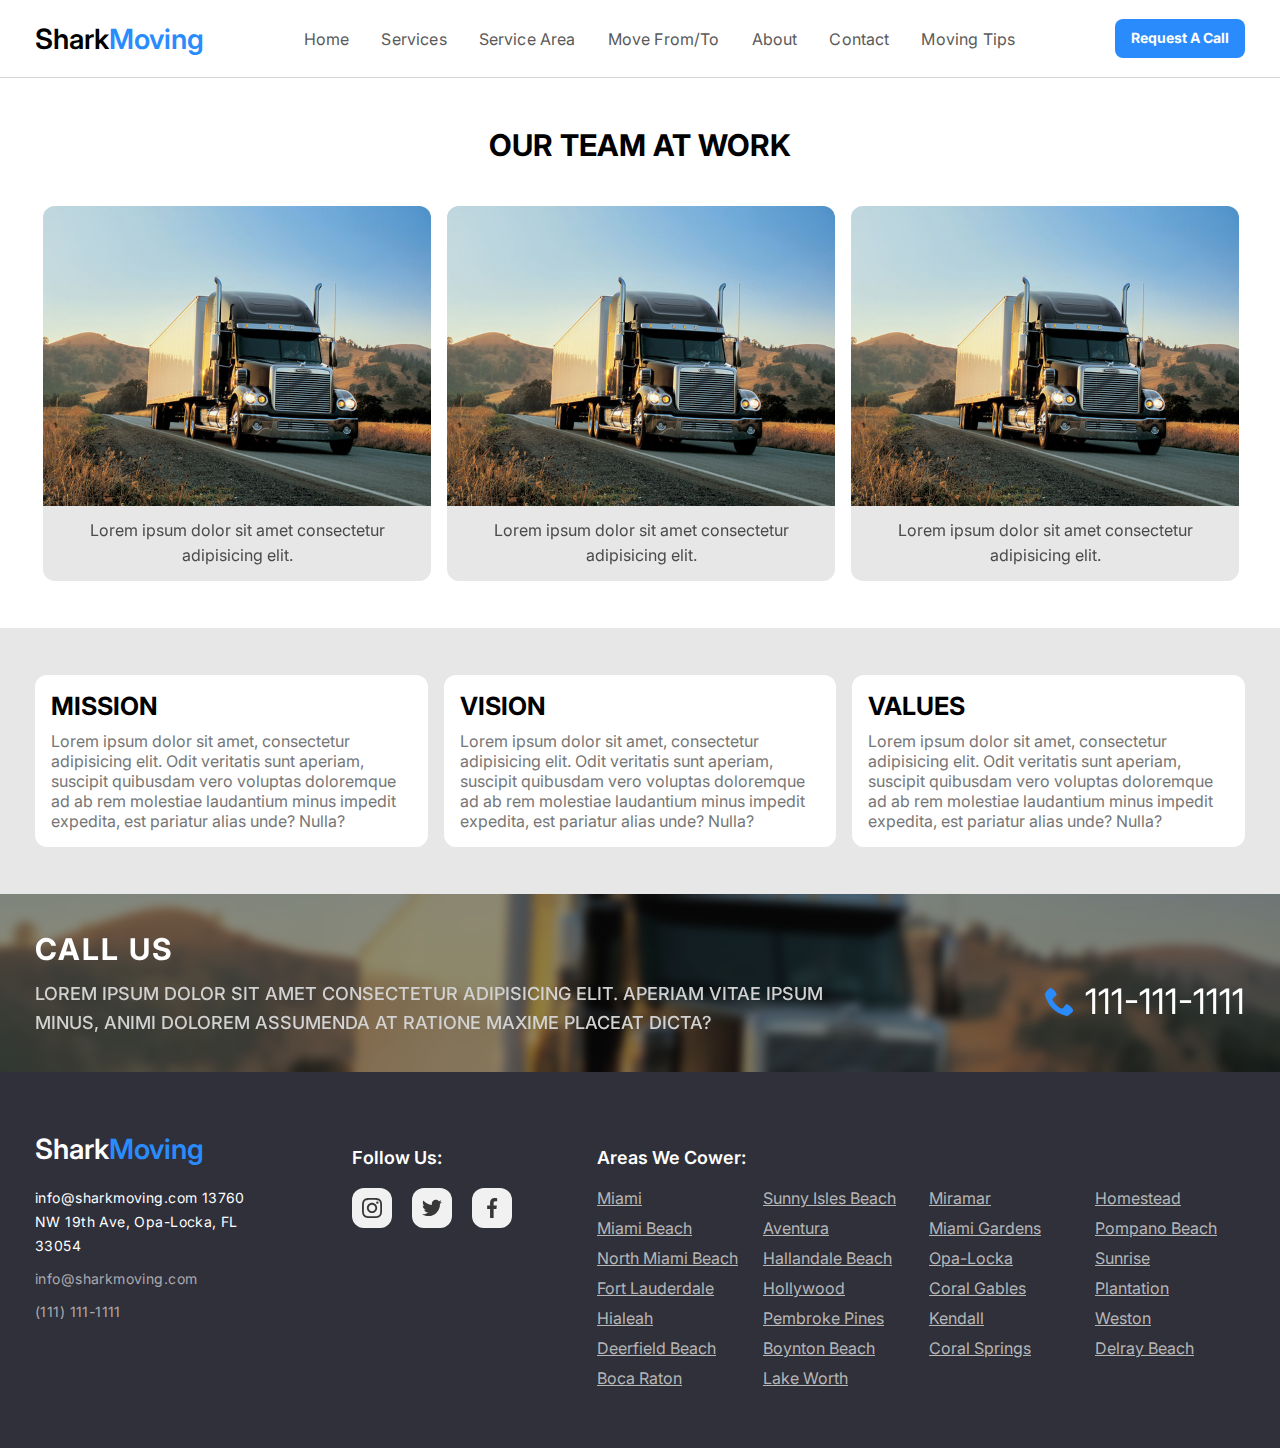
<file: teamWorkPage.html>
<!DOCTYPE html>
<html lang="en">
  <head>
    <meta charset="UTF-8" />
    <meta http-equiv="X-UA-Compatible" content="IE=edge" />
    <meta name="viewport" content="width=device-width, initial-scale=1.0" />
    <title>Shark Moving</title>
    <link rel="preconnect" href="https://fonts.googleapis.com" />
    <link rel="preconnect" href="https://fonts.gstatic.com" crossorigin />
    <link
      href="https://fonts.googleapis.com/css2?family=Inter:wght@300;400;500;600;700&display=swap"
      rel="stylesheet"
    />
    <link rel="stylesheet" href="./css/main.css" />
  </head>
  <body>
    <header class="header">
      <div class="container">
        <div class="header-body">
          <a class="logo"> Shark <span>Moving</span> </a>

          <nav class="header-nav">
            <ul class="nav-list">
              <li class="nav-item">
                <a href="index.html" class="nav-link">Home</a>
              </li>
              <li class="nav-item">
                <p class="nav-link">Services</p>
                <ul class="sub-menu">
                  <li class="sub-menu-item">
                    <a href="servicesPage.html">Residential Movers</a>
                  </li>
                  <li class="sub-menu-item">
                    <a href="servicesPage.html">Commercial Movers</a>
                  </li>
                  <li class="sub-menu-item">
                    <a href="servicesPage.html">Storage Services</a>
                  </li>
                  <li class="sub-menu-item"><a href="#">Piano Movers</a></li>
                  <li class="sub-menu-item">
                    <a href="servicesPage.html">Furniture Movers</a>
                  </li>
                  <li class="sub-menu-item">
                    <a href="servicesPage.html">Long Distance Movers</a>
                  </li>
                  <li class="sub-menu-item">
                    <a href="servicesPage.html">Senior Movers</a>
                  </li>
                  <li class="sub-menu-item">
                    <a href="servicesPage.html">Student Movers</a>
                  </li>
                  <li class="sub-menu-item">
                    <a href="servicesPage.html">Pool Table Movers</a>
                  </li>
                </ul>
              </li>
              <li class="nav-item">
                <p class="nav-link">Service Area</p>
                <ul class="sub-menu">
                  <li class="sub-menu-item">
                    <p>Miami</p>
                    <ul class="item-menu">
                      <li class="sub-menu-item">
                        <a href="servicesPage.html">Miami Piano Movers</a>
                      </li>
                      <li class="sub-menu-item">
                        <a href="servicesPage.html">Miami Commercial Movers</a>
                      </li>
                      <li class="sub-menu-item">
                        <a href="servicesPage.html">Miami Furniture Movers</a>
                      </li>
                      <li class="sub-menu-item">
                        <a href="servicesPage.html">Miamo Pool Table Movers</a>
                      </li>
                      <li class="sub-menu-item">
                        <a href="servicesPage.html"
                          >Miami Long Distance Movers</a
                        >
                      </li>
                    </ul>
                  </li>
                </ul>
              </li>
              <li class="nav-item">
                <p class="nav-link">Move From/To</p>
                <ul class="sub-menu">
                  <li class="sub-menu-item">
                    <a href="servicesPage.html">Miami - Orlando</a>
                  </li>
                  <li class="sub-menu-item">
                    <a href="servicesPage.html">Miami - Atlanta</a>
                  </li>
                  <li class="sub-menu-item">
                    <a href="servicesPage.html">Miami - Tampa</a>
                  </li>
                  <li class="sub-menu-item">
                    <a href="servicesPage.html">Miami - California</a>
                  </li>
                  <li class="sub-menu-item">
                    <a href="servicesPage.html">Miami - Los Angeles</a>
                  </li>
                  <li class="sub-menu-item">
                    <a href="servicesPage.html">Miami - Chicago</a>
                  </li>
                  <li class="sub-menu-item">
                    <a href="servicesPage.html">Miami - San Francisco</a>
                  </li>
                  <li class="sub-menu-item">
                    <a href="servicesPage.html">Miami - Boston</a>
                  </li>
                </ul>
              </li>
              <li class="nav-item">
                <a href="about.html" class="nav-link">About</a>
                <ul class="sub-menu">
                  <li class="sub-menu-item">
                    <a href="testimonialPage.html">Testimonials</a>
                  </li>
                  <li class="sub-menu-item">
                    <a href="teamWorkPage.html">Our Team at Work</a>
                  </li>
                </ul>
              </li>
              <li class="nav-item">
                <a href="#" class="nav-link">Contact</a>
              </li>
              <li class="nav-item">
                <p class="nav-link">Moving Tips</p>
                <ul class="sub-menu">
                  <li class="sub-menu-item">
                    <a href="faqPage.html">FAG</a>
                  </li>
                </ul>
              </li>
            </ul>
          </nav>

          <div class="request">
            <a href="#" class="btn">request a call</a>
          </div>
          <div class="header-burger"><span></span></div>
        </div>
      </div>
    </header>
    <section class="gallery">
      <div class="container">
        <h2 class="section-title">Our team at work</h2>
        <ul class="gallery-list slider">
          <li class="gallery-item">
            <img src="./img/u185758.jpeg" alt="" />
            <div class="gallery-info">
              <p class="text">
                Lorem ipsum dolor sit amet consectetur adipisicing elit.
              </p>
            </div>
          </li>
          <li class="gallery-item">
            <img src="./img/u185758.jpeg" alt="" />
            <div class="gallery-info">
              <p class="text">
                Lorem ipsum dolor sit amet consectetur adipisicing elit.
              </p>
            </div>
          </li>
          <li class="gallery-item">
            <img src="./img/u185758.jpeg" alt="" />
            <div class="gallery-info">
              <p class="text">
                Lorem ipsum dolor sit amet consectetur adipisicing elit.
              </p>
            </div>
          </li>
          <li class="gallery-item">
            <img src="./img/u185758.jpeg" alt="" />
            <div class="gallery-info">
              <p class="text">
                Lorem ipsum dolor sit amet consectetur adipisicing elit.
              </p>
            </div>
          </li>
          <li class="gallery-item">
            <img src="./img/u185758.jpeg" alt="" />
            <div class="gallery-info">
              <p class="text">
                Lorem ipsum dolor sit amet consectetur adipisicing elit.
              </p>
            </div>
          </li>
          <li class="gallery-item">
            <img src="./img/u185758.jpeg" alt="" />
            <div class="gallery-info">
              <p class="text">
                Lorem ipsum dolor sit amet consectetur adipisicing elit.
              </p>
            </div>
          </li>
          <li class="gallery-item">
            <img src="./img/u185758.jpeg" alt="" />
            <div class="gallery-info">
              <p class="text">
                Lorem ipsum dolor sit amet consectetur adipisicing elit.
              </p>
            </div>
          </li>
          <li class="gallery-item">
            <img src="./img/u185758.jpeg" alt="" />
            <div class="gallery-info">
              <p class="text">
                Lorem ipsum dolor sit amet consectetur adipisicing elit.
              </p>
            </div>
          </li>
        </ul>
      </div>
    </section>
    <section class="mission">
      <div class="container">
        <ul class="mision-list">
          <li>
            <h3>mission</h3>
            <p>
              Lorem ipsum dolor sit amet, consectetur adipisicing elit. Odit
              veritatis sunt aperiam, suscipit quibusdam vero voluptas
              doloremque ad ab rem molestiae laudantium minus impedit expedita,
              est pariatur alias unde? Nulla?
            </p>
          </li>
          <li>
            <h3>vision</h3>
            <p>
              Lorem ipsum dolor sit amet, consectetur adipisicing elit. Odit
              veritatis sunt aperiam, suscipit quibusdam vero voluptas
              doloremque ad ab rem molestiae laudantium minus impedit expedita,
              est pariatur alias unde? Nulla?
            </p>
          </li>
          <li>
            <h3>values</h3>
            <p>
              Lorem ipsum dolor sit amet, consectetur adipisicing elit. Odit
              veritatis sunt aperiam, suscipit quibusdam vero voluptas
              doloremque ad ab rem molestiae laudantium minus impedit expedita,
              est pariatur alias unde? Nulla?
            </p>
          </li>
        </ul>
      </div>
    </section>
    <section class="callUs">
      <div class="wrap">
        <div class="container">
          <h2 class="section-title">call us</h2>
          <div class="call">
            <p class="text">
              Lorem ipsum dolor sit amet consectetur adipisicing elit. Aperiam
              vitae ipsum minus, animi dolorem assumenda at ratione maxime
              placeat dicta?
            </p>
            <a href="tel:1111111111">
              <svg class="icon" width="30" height="30">
                <use href="./img/symbol-defs.svg#icon-phone"></use>
              </svg>
              111-111-1111</a
            >
          </div>
        </div>
      </div>
    </section>
    <footer class="footer">
      <div class="container footer-container">
        <div class="footer-contact">
          <a class="logo"> Shark <span>Moving</span> </a>
          <address>
            <a
              class="footer-address link"
              href="#"
              target="_blank"
              rel="noopener noreferrer nofollow"
            >
              info@sharkmoving.com 13760 NW 19th Ave, Opa-Locka, FL 33054
            </a>
            <ul class="footer-list">
              <li class="footer-item">
                <a class="footer-link" href="mailto:info@sharkmoving.com"
                  >info@sharkmoving.com</a
                >
              </li>
              <li>
                <a class="footer-link" href="tel:+380961111111"
                  >(111) 111-1111</a
                >
              </li>
            </ul>
          </address>
        </div>
        <div class="social">
          <p class="follow">Follow us:</p>

          <ul class="soc-list">
            <li class="soc-item">
              <a class="soc-link" href="">
                <svg class="soc-icon" width="20" height="20">
                  <use href="./img/symbol-defs.svg#icon-instagram-2"></use>
                </svg>
              </a>
            </li>
            <li class="soc-item">
              <a class="soc-link" href="">
                <svg class="soc-icon" width="20" height="20">
                  <use href="./img/symbol-defs.svg#icon-twitter-1"></use>
                </svg>
              </a>
            </li>
            <li class="soc-item">
              <a class="soc-link" href="">
                <svg class="soc-icon" width="20" height="20">
                  <use href="./img/symbol-defs.svg#icon-facebook-1"></use>
                </svg>
              </a>
            </li>
          </ul>
        </div>
        <div class="footer-local">
          <h3>Areas we cower:</h3>

          <ul class="areas-list">
            <li class="area-item">
              <a href="">miami</a>
              <a href="">Miami Beach</a>
              <a href="">North Miami Beach</a>
              <a href="">Fort Lauderdale </a>
              <a href="">Hialeah</a>
              <a href="">Deerfield Beach​ </a>
              <a href="">Boca Raton </a>
            </li>
            <li class="area-item">
              <a href="">Sunny Isles Beach </a>
              <a href="">Aventura</a>
              <a href="">Hallandale Beach </a>
              <a href="">Hollywood </a>
              <a href="">Pembroke Pines</a>
              <a href="">Boynton Beach </a>
              <a href="">Lake Worth</a>
            </li>
            <li class="area-item">
              <a href="">Miramar </a>
              <a href="">Miami Gardens</a>
              <a href="">Opa-Locka</a>
              <a href="">Coral Gables</a>
              <a href="">Kendall</a>
              <a href="">Coral Springs </a>
            </li>
            <li class="area-item">
              <a href="">Homestead</a>
              <a href="">Pompano Beach </a>
              <a href="">Sunrise</a>
              <a href="">Plantation</a>
              <a href="">Weston</a>
              <a href="">Delray Beach </a>
            </li>
          </ul>
        </div>
      </div>
    </footer>
    <script src="https://code.jquery.com/jquery-3.6.3.min.js"></script>
    <script src="./js/main.js"></script>
    <script src="./js/slick.min.js"></script>
    <script src="./js/sliders.js"></script>
  </body>
</html>
</file>
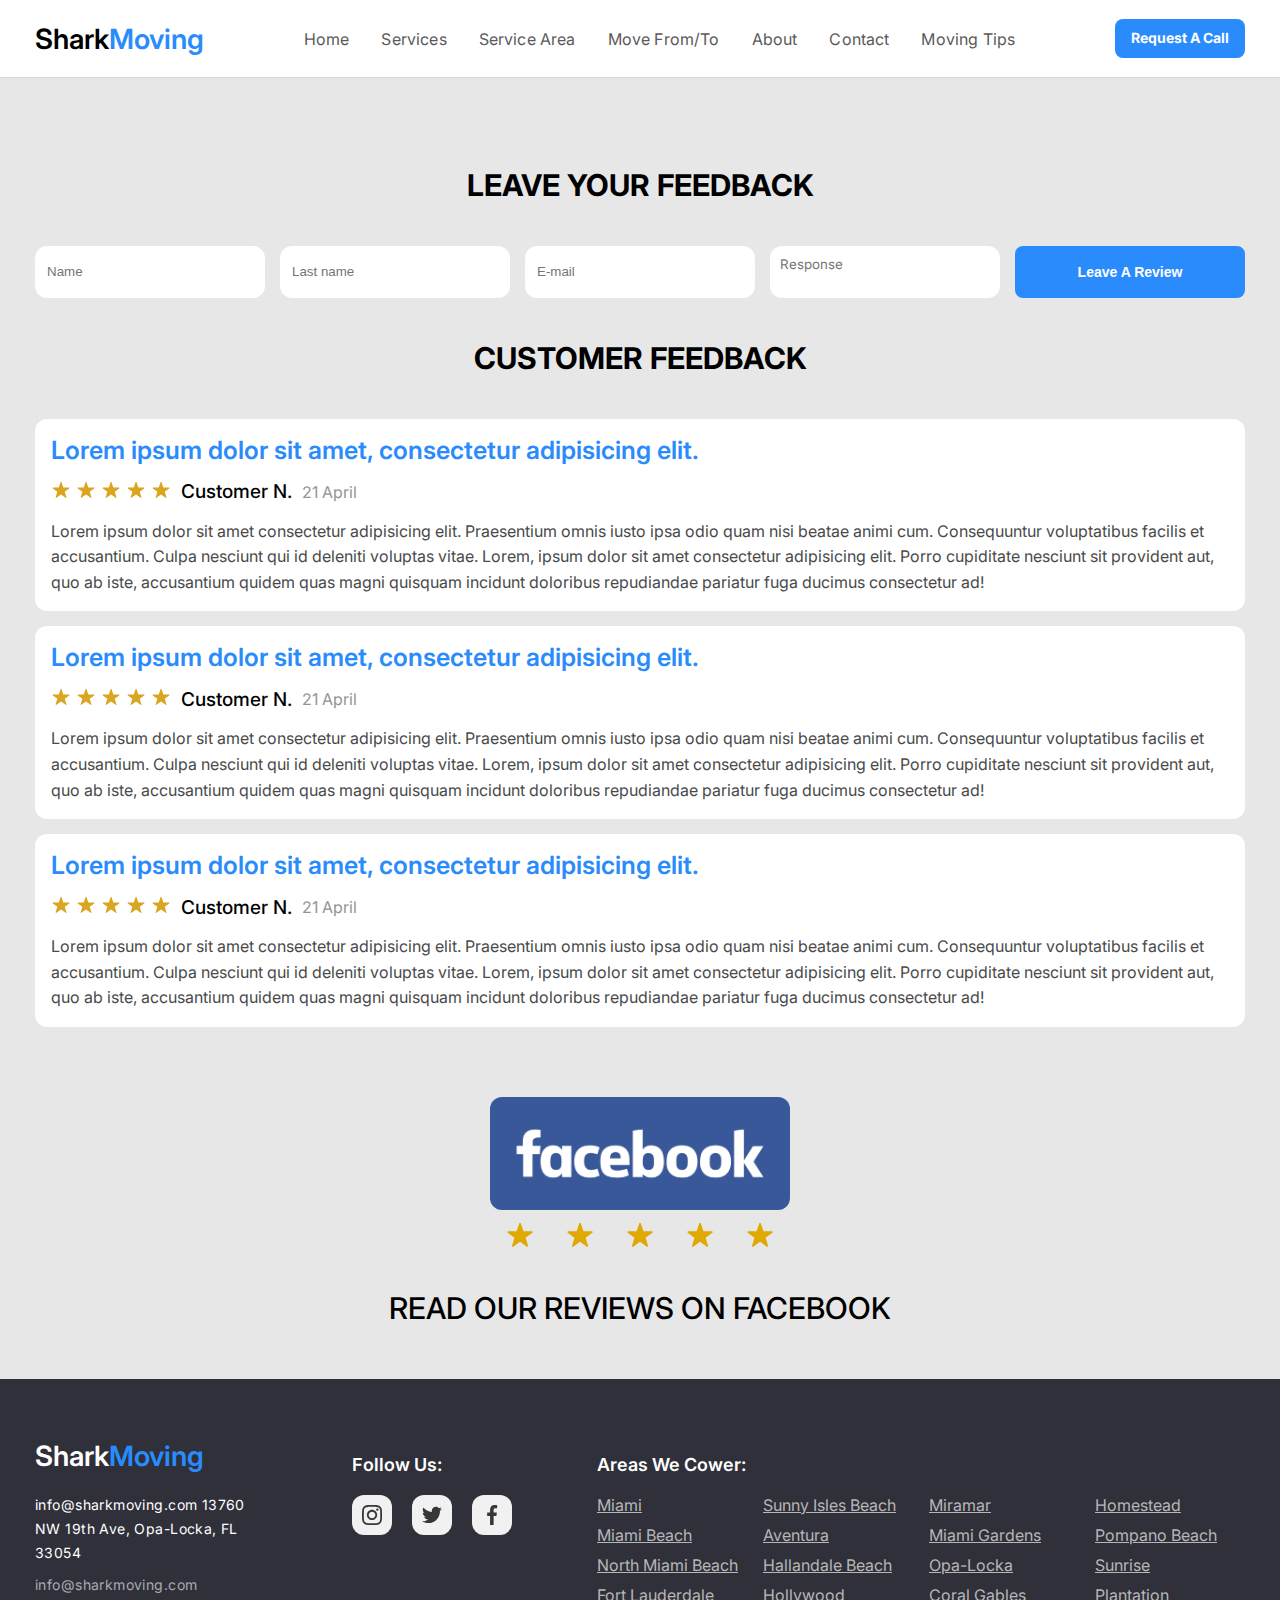
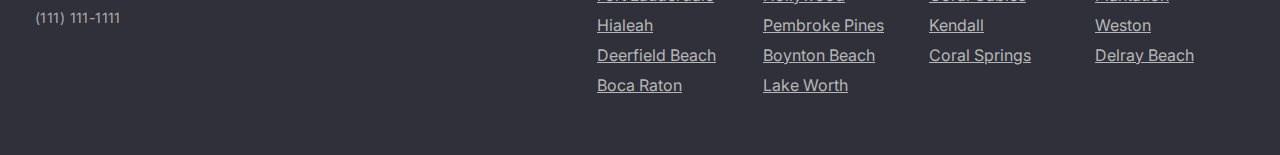
<file: testimonialPage.html>
<!DOCTYPE html>
<html lang="en">
  <head>
    <meta charset="UTF-8" />
    <meta http-equiv="X-UA-Compatible" content="IE=edge" />
    <meta name="viewport" content="width=device-width, initial-scale=1.0" />
    <title>Shark Moving</title>
    <link rel="preconnect" href="https://fonts.googleapis.com" />
    <link rel="preconnect" href="https://fonts.gstatic.com" crossorigin />
    <link
      href="https://fonts.googleapis.com/css2?family=Inter:wght@300;400;500;600;700&display=swap"
      rel="stylesheet"
    />
    <link rel="stylesheet" href="./css/main.css" />
  </head>
  <body>
    <header class="header">
      <div class="container">
        <div class="header-body">
          <a class="logo"> Shark <span>Moving</span> </a>

          <nav class="header-nav">
            <ul class="nav-list">
              <li class="nav-item">
                <a href="index.html" class="nav-link">Home</a>
              </li>
              <li class="nav-item">
                <p class="nav-link">Services</p>
                <ul class="sub-menu">
                  <li class="sub-menu-item">
                    <a href="servicesPage.html">Residential Movers</a>
                  </li>
                  <li class="sub-menu-item">
                    <a href="servicesPage.html">Commercial Movers</a>
                  </li>
                  <li class="sub-menu-item">
                    <a href="servicesPage.html">Storage Services</a>
                  </li>
                  <li class="sub-menu-item"><a href="#">Piano Movers</a></li>
                  <li class="sub-menu-item">
                    <a href="servicesPage.html">Furniture Movers</a>
                  </li>
                  <li class="sub-menu-item">
                    <a href="servicesPage.html">Long Distance Movers</a>
                  </li>
                  <li class="sub-menu-item">
                    <a href="servicesPage.html">Senior Movers</a>
                  </li>
                  <li class="sub-menu-item">
                    <a href="servicesPage.html">Student Movers</a>
                  </li>
                  <li class="sub-menu-item">
                    <a href="servicesPage.html">Pool Table Movers</a>
                  </li>
                </ul>
              </li>
              <li class="nav-item">
                <p class="nav-link">Service Area</p>
                <ul class="sub-menu">
                  <li class="sub-menu-item">
                    <p>Miami</p>
                    <ul class="item-menu">
                      <li class="sub-menu-item">
                        <a href="servicesPage.html">Miami Piano Movers</a>
                      </li>
                      <li class="sub-menu-item">
                        <a href="servicesPage.html">Miami Commercial Movers</a>
                      </li>
                      <li class="sub-menu-item">
                        <a href="servicesPage.html">Miami Furniture Movers</a>
                      </li>
                      <li class="sub-menu-item">
                        <a href="servicesPage.html">Miamo Pool Table Movers</a>
                      </li>
                      <li class="sub-menu-item">
                        <a href="servicesPage.html"
                          >Miami Long Distance Movers</a
                        >
                      </li>
                    </ul>
                  </li>
                </ul>
              </li>
              <li class="nav-item">
                <p class="nav-link">Move From/To</p>
                <ul class="sub-menu">
                  <li class="sub-menu-item">
                    <a href="servicesPage.html">Miami - Orlando</a>
                  </li>
                  <li class="sub-menu-item">
                    <a href="servicesPage.html">Miami - Atlanta</a>
                  </li>
                  <li class="sub-menu-item">
                    <a href="servicesPage.html">Miami - Tampa</a>
                  </li>
                  <li class="sub-menu-item">
                    <a href="servicesPage.html">Miami - California</a>
                  </li>
                  <li class="sub-menu-item">
                    <a href="servicesPage.html">Miami - Los Angeles</a>
                  </li>
                  <li class="sub-menu-item">
                    <a href="servicesPage.html">Miami - Chicago</a>
                  </li>
                  <li class="sub-menu-item">
                    <a href="servicesPage.html">Miami - San Francisco</a>
                  </li>
                  <li class="sub-menu-item">
                    <a href="servicesPage.html">Miami - Boston</a>
                  </li>
                </ul>
              </li>
              <li class="nav-item">
                <a href="about.html" class="nav-link">About</a>
                <ul class="sub-menu">
                  <li class="sub-menu-item">
                    <a href="testimonialPage.html">Testimonials</a>
                  </li>
                  <li class="sub-menu-item">
                    <a href="teamWorkPage.html">Our Team at Work</a>
                  </li>
                </ul>
              </li>
              <li class="nav-item">
                <a href="#" class="nav-link">Contact</a>
              </li>
              <li class="nav-item">
                <p class="nav-link">Moving Tips</p>
                <ul class="sub-menu">
                  <li class="sub-menu-item">
                    <a href="faqPage.html">FAG</a>
                  </li>
                </ul>
              </li>
            </ul>
          </nav>

          <div class="request">
            <a href="#" class="btn">request a call</a>
          </div>
          <div class="header-burger"><span></span></div>
        </div>
      </div>
    </header>
    <section class="leave-review">
      <div class="container">
        <h2 class="section-title">leave your feedback</h2>
        <div class="review-form">
          <form class="form" action="" id="mainform" name="contact_form">
            <input type="text" placeholder="Name" name="name" required />
            <input
              type="lastname"
              placeholder="Last name"
              name="lastname"
              required
            />
            <input type="email" name="email" placeholder="E-mail" />
            <textarea placeholder="Response"></textarea>

            <button class="btn" type="submit">leave a review</button>
          </form>
        </div>
        <h2 class="section-title">customer feedback</h2>
        <div class="reviews-table">
          <ul class="reviews-list">
            <li class="review-item">
              <p class="reivew-title">
                Lorem ipsum dolor sit amet, consectetur adipisicing elit.
              </p>
              <div class="review-info">
                <ul class="rate">
                  <li class="rate-item">
                    <svg class="icon" width="20px" height="20px">
                      <use href="./img/symbol-defs.svg#icon-Star"></use>
                    </svg>
                  </li>
                  <li class="rate-item">
                    <svg class="icon" width="20px" height="20px">
                      <use href="./img/symbol-defs.svg#icon-Star"></use>
                    </svg>
                  </li>
                  <li class="rate-item">
                    <svg class="icon" width="20px" height="20px">
                      <use href="./img/symbol-defs.svg#icon-Star"></use>
                    </svg>
                  </li>
                  <li class="rate-item">
                    <svg class="icon" width="20px" height="20px">
                      <use href="./img/symbol-defs.svg#icon-Star"></use>
                    </svg>
                  </li>
                  <li class="rate-item">
                    <svg class="icon" width="20px" height="20px">
                      <use href="./img/symbol-defs.svg#icon-Star"></use>
                    </svg>
                  </li>
                </ul>
                <p class="customer">Customer N.</p>
                <p class="date">21 April</p>
              </div>
              <p class="text reivew-text">
                Lorem ipsum dolor sit amet consectetur adipisicing elit.
                Praesentium omnis iusto ipsa odio quam nisi beatae animi cum.
                Consequuntur voluptatibus facilis et accusantium. Culpa nesciunt
                qui id deleniti voluptas vitae. Lorem, ipsum dolor sit amet
                consectetur adipisicing elit. Porro cupiditate nesciunt sit
                provident aut, quo ab iste, accusantium quidem quas magni
                quisquam incidunt doloribus repudiandae pariatur fuga ducimus
                consectetur ad!
              </p>
            </li>
            <li class="review-item">
              <p class="reivew-title">
                Lorem ipsum dolor sit amet, consectetur adipisicing elit.
              </p>
              <div class="review-info">
                <ul class="rate">
                  <li class="rate-item">
                    <svg class="icon" width="20px" height="20px">
                      <use href="./img/symbol-defs.svg#icon-Star"></use>
                    </svg>
                  </li>
                  <li class="rate-item">
                    <svg class="icon" width="20px" height="20px">
                      <use href="./img/symbol-defs.svg#icon-Star"></use>
                    </svg>
                  </li>
                  <li class="rate-item">
                    <svg class="icon" width="20px" height="20px">
                      <use href="./img/symbol-defs.svg#icon-Star"></use>
                    </svg>
                  </li>
                  <li class="rate-item">
                    <svg class="icon" width="20px" height="20px">
                      <use href="./img/symbol-defs.svg#icon-Star"></use>
                    </svg>
                  </li>
                  <li class="rate-item">
                    <svg class="icon" width="20px" height="20px">
                      <use href="./img/symbol-defs.svg#icon-Star"></use>
                    </svg>
                  </li>
                </ul>
                <p class="customer">Customer N.</p>
                <p class="date">21 April</p>
              </div>
              <p class="text reivew-text">
                Lorem ipsum dolor sit amet consectetur adipisicing elit.
                Praesentium omnis iusto ipsa odio quam nisi beatae animi cum.
                Consequuntur voluptatibus facilis et accusantium. Culpa nesciunt
                qui id deleniti voluptas vitae. Lorem, ipsum dolor sit amet
                consectetur adipisicing elit. Porro cupiditate nesciunt sit
                provident aut, quo ab iste, accusantium quidem quas magni
                quisquam incidunt doloribus repudiandae pariatur fuga ducimus
                consectetur ad!
              </p>
            </li>
            <li class="review-item">
              <p class="reivew-title">
                Lorem ipsum dolor sit amet, consectetur adipisicing elit.
              </p>
              <div class="review-info">
                <ul class="rate">
                  <li class="rate-item">
                    <svg class="icon" width="20px" height="20px">
                      <use href="./img/symbol-defs.svg#icon-Star"></use>
                    </svg>
                  </li>
                  <li class="rate-item">
                    <svg class="icon" width="20px" height="20px">
                      <use href="./img/symbol-defs.svg#icon-Star"></use>
                    </svg>
                  </li>
                  <li class="rate-item">
                    <svg class="icon" width="20px" height="20px">
                      <use href="./img/symbol-defs.svg#icon-Star"></use>
                    </svg>
                  </li>
                  <li class="rate-item">
                    <svg class="icon" width="20px" height="20px">
                      <use href="./img/symbol-defs.svg#icon-Star"></use>
                    </svg>
                  </li>
                  <li class="rate-item">
                    <svg class="icon" width="20px" height="20px">
                      <use href="./img/symbol-defs.svg#icon-Star"></use>
                    </svg>
                  </li>
                </ul>
                <p class="customer">Customer N.</p>
                <p class="date">21 April</p>
              </div>
              <p class="text reivew-text">
                Lorem ipsum dolor sit amet consectetur adipisicing elit.
                Praesentium omnis iusto ipsa odio quam nisi beatae animi cum.
                Consequuntur voluptatibus facilis et accusantium. Culpa nesciunt
                qui id deleniti voluptas vitae. Lorem, ipsum dolor sit amet
                consectetur adipisicing elit. Porro cupiditate nesciunt sit
                provident aut, quo ab iste, accusantium quidem quas magni
                quisquam incidunt doloribus repudiandae pariatur fuga ducimus
                consectetur ad!
              </p>
            </li>
          </ul>
        </div>
        <div class="facebook">
          <a class="facebookRate">
            <img src="./img/Facebook_New_Logo_(2015).svg.png" alt="facebook" />
            <ul class="rate">
              <li class="rate-item">
                <svg class="icon" width="30px" height="30px">
                  <use href="./img/symbol-defs.svg#icon-Star"></use>
                </svg>
              </li>
              <li class="rate-item">
                <svg class="icon" width="30px" height="30px">
                  <use href="./img/symbol-defs.svg#icon-Star"></use>
                </svg>
              </li>
              <li class="rate-item">
                <svg class="icon" width="30px" height="30px">
                  <use href="./img/symbol-defs.svg#icon-Star"></use>
                </svg>
              </li>
              <li class="rate-item">
                <svg class="icon" width="30px" height="30px">
                  <use href="./img/symbol-defs.svg#icon-Star"></use>
                </svg>
              </li>
              <li class="rate-item">
                <svg class="icon" width="30px" height="30px">
                  <use href="./img/symbol-defs.svg#icon-Star"></use>
                </svg>
              </li>
            </ul>
          </a>
          <p class="text">Read our reviews on Facebook</p>
        </div>
      </div>
    </section>
    <!-- <section class="video-reviews">
      <div class="container">
        <div class="video-slider slider">
          <div class="video-slide">
            <img src="./img/u185758.jpeg" alt="" />
          </div>
          <div class="video-slide">
            <img src="./img/u185758.jpeg" alt="" />
          </div>
          <div class="video-slide">
            <img src="./img/u185758.jpeg" alt="" />
          </div>
          <div class="video-slide">
            <img src="./img/u185758.jpeg" alt="" />
          </div>
          <div class="video-slide">
            <img src="./img/u185758.jpeg" alt="" />
          </div>
        </div>
      </div>
    </section> -->

    <footer class="footer">
      <div class="container footer-container">
        <div class="footer-contact">
          <a class="logo"> Shark <span>Moving</span> </a>
          <address>
            <a
              class="footer-address link"
              href="#"
              target="_blank"
              rel="noopener noreferrer nofollow"
            >
              info@sharkmoving.com 13760 NW 19th Ave, Opa-Locka, FL 33054
            </a>
            <ul class="footer-list">
              <li class="footer-item">
                <a class="footer-link" href="mailto:info@sharkmoving.com"
                  >info@sharkmoving.com</a
                >
              </li>
              <li>
                <a class="footer-link" href="tel:+380961111111"
                  >(111) 111-1111</a
                >
              </li>
            </ul>
          </address>
        </div>
        <div class="social">
          <p class="follow">Follow us:</p>

          <ul class="soc-list">
            <li class="soc-item">
              <a class="soc-link" href="">
                <svg class="soc-icon" width="20" height="20">
                  <use href="./img/symbol-defs.svg#icon-instagram-2"></use>
                </svg>
              </a>
            </li>
            <li class="soc-item">
              <a class="soc-link" href="">
                <svg class="soc-icon" width="20" height="20">
                  <use href="./img/symbol-defs.svg#icon-twitter-1"></use>
                </svg>
              </a>
            </li>
            <li class="soc-item">
              <a class="soc-link" href="">
                <svg class="soc-icon" width="20" height="20">
                  <use href="./img/symbol-defs.svg#icon-facebook-1"></use>
                </svg>
              </a>
            </li>
          </ul>
        </div>
        <div class="footer-local">
          <h3>Areas we cower:</h3>

          <ul class="areas-list">
            <li class="area-item">
              <a href="">miami</a>
              <a href="">Miami Beach</a>
              <a href="">North Miami Beach</a>
              <a href="">Fort Lauderdale </a>
              <a href="">Hialeah</a>
              <a href="">Deerfield Beach​ </a>
              <a href="">Boca Raton </a>
            </li>
            <li class="area-item">
              <a href="">Sunny Isles Beach </a>
              <a href="">Aventura</a>
              <a href="">Hallandale Beach </a>
              <a href="">Hollywood </a>
              <a href="">Pembroke Pines</a>
              <a href="">Boynton Beach </a>
              <a href="">Lake Worth</a>
            </li>
            <li class="area-item">
              <a href="">Miramar </a>
              <a href="">Miami Gardens</a>
              <a href="">Opa-Locka</a>
              <a href="">Coral Gables</a>
              <a href="">Kendall</a>
              <a href="">Coral Springs </a>
            </li>
            <li class="area-item">
              <a href="">Homestead</a>
              <a href="">Pompano Beach </a>
              <a href="">Sunrise</a>
              <a href="">Plantation</a>
              <a href="">Weston</a>
              <a href="">Delray Beach </a>
            </li>
          </ul>
        </div>
      </div>
    </footer>
    <script src="https://code.jquery.com/jquery-3.6.3.min.js"></script>
    <script src="./js/main.js"></script>
    <script src="./js/slick.min.js"></script>
    <script src="./js/sliders.js"></script>
  </body>
</html>
</file>
<file: css/main.css>
@charset "UTF-8";
*,
::before,
::after {
  box-sizing: border-box;
}

body {
  margin: 0;
  background: var(--background-color);
  font-family: "Inter", sans-serif;
}

ul,
ol {
  list-style: none;
  margin: 0;
  padding: 0;
}

p {
  padding: 0;
  margin: 0;
  cursor: default;
}

a {
  text-decoration: none;
  cursor: pointer;
}

h1,
h2,
h3 {
  margin: 0;
  font-family: inherit;
  cursor: default;
}

img {
  display: block;
}

button {
  border: none;
}

section {
  padding: 47px 0;
  overflow: hidden;
}

.container {
  max-width: 1240px;
  margin: 0 auto;
  padding: 0 15px;
}

.btn {
  width: -moz-fit-content;
  width: fit-content;
  padding: 9px 16px;
  background-color: var(--accent-color);
  border-radius: 8px;
  font-weight: 700;
  font-size: 14px;
  line-height: 1.43;
  text-align: center;
  text-transform: capitalize;
  color: #ffffff;
  display: block;
}

header {
  position: sticky;
  z-index: 10000;
  top: 0;
  left: 0;
  width: 100%;
  border-bottom: 1px solid rgb(216, 216, 216);
}

.header {
  height: 78px;
  align-items: center;
  background-color: #ffffff;
}
.header .container {
  height: 100%;
}
@media screen and (max-width: 1124px) {
  .header .btn {
    display: none;
  }
}
.header .header-body {
  display: flex;
  align-items: center;
  gap: 15px;
  justify-content: space-between;
  width: 100%;
  height: 100%;
}
.header .header-burger {
  font-weight: 700;
  font-size: 13px;
  line-height: 1.26;
  position: relative;
  text-transform: uppercase;
  border-radius: 4px;
  display: none;
}
.header .header-burger span {
  display: block;
  width: 21px;
  height: 2px;
  border-radius: 2px;
  background-color: var(--accent-color);
}
.header .header-burger span::before, .header .header-burger span::after {
  content: "";
  position: absolute;
  width: 21px;
  height: 2px;
  border-radius: 2px;
  background-color: var(--accent-color);
  transition: all 0.1s linear;
}
.header .header-burger span::before {
  top: -6px;
}
.header .header-burger span::after {
  top: 6px;
}
@media screen and (max-width: 1124px) {
  .header .header-burger {
    display: flex;
    align-items: center;
    gap: 10px;
    margin-right: 15px;
  }
}
.header .header-burger.active span {
  background-color: transparent;
}
.header .header-burger.active span::after {
  transform: rotate(45deg);
  top: 0;
}
.header .header-burger.active span::before {
  transform: rotate(-45deg);
  top: 0;
}
.header .header-nav {
  height: 100%;
}
@media screen and (max-width: 1124px) {
  .header .header-nav {
    position: fixed;
    top: 78px;
    right: -100%;
    width: 60%;
    height: 50%;
    background-color: rgba(102, 102, 102, 0.9647058824);
    padding-top: 25px;
    transition: all 0.2s ease;
    overflow: auto;
    flex-direction: column;
    border-bottom-left-radius: 20px;
  }
}
@media screen and (max-width: 538px) {
  .header .header-nav {
    top: 70px;
    padding-top: 45px;
  }
}
.header .header-nav.active {
  right: 0;
}
.header .nav-list {
  height: 100%;
  display: flex;
  gap: 32px;
  align-items: center;
}
@media screen and (max-width: 1024px) {
  .header .nav-list {
    flex-direction: column;
    height: auto;
  }
}
.header .nav-item {
  height: 100%;
  display: flex;
  align-items: center;
  position: relative;
}
@media screen and (max-width: 1024px) {
  .header .nav-item {
    height: 25px;
  }
}
.header .nav-link {
  position: relative;
  height: 100%;
  display: flex;
  align-items: center;
  font-size: 16px;
  letter-spacing: 0.01em;
  color: #5a5a5a;
  transition: all 0.1s linear;
}
@media screen and (max-width: 1024px) {
  .header .nav-link {
    flex-direction: column;
    font-weight: 500;
    font-size: 17px;
  }
}
.header .nav-link:hover, .header .nav-link:active, .header .nav-link:focus {
  color: var(--accent-color);
  opacity: 1;
}
.header .nav-link::after {
  content: "";
  height: 2px;
  width: 0%;
  background-color: var(--accent-color);
  display: block;
  transition: all 0.2s linear;
  position: absolute;
  border-radius: 5px;
  bottom: 0;
}
.header .nav-link:hover::after {
  width: 100%;
}
.header .nav-item:hover .sub-menu {
  display: block;
}
.header .sub-menu {
  background-color: rgb(254, 254, 254);
  width: 200px;
  position: absolute;
  display: none;
  top: 100%;
  border-top: 2px solid var(--accent-color);
  transition: 0s linear 0.5s;
}
.header .sub-menu .sub-menu-item {
  padding: 7px 20px;
  position: relative;
}
.header .sub-menu .sub-menu-item a {
  color: #2d2d2d;
}
.header .sub-menu .sub-menu-item:hover {
  background-color: #eeeeee;
}
.header .sub-menu .sub-menu-item:hover .item-menu {
  display: block;
}
.header .sub-menu .item-menu {
  position: absolute;
  background-color: #ffffff;
  left: 100%;
  top: 0;
  width: 200px;
  display: none;
}

.logo {
  cursor: pointer;
  display: flex;
  align-items: center;
  color: #000000;
  font-size: 28px;
  font-weight: 600;
  text-transform: capitalize;
}
.logo span {
  color: var(--accent-color);
}

.current .nav-link {
  color: var(--accent-color);
}
.current::after {
  content: "";
  height: 3px;
  width: 100%;
  background-color: var(--accent-color);
  display: block;
  transition: all 0.2s linear;
  position: absolute;
  border-radius: 5px;
  bottom: -1px;
}

:root {
  --accent-color: #2a8cfc;
  --text-color: #4a4a4a;
  --background-color: #ffffff;
  --background-accent: #e7e7e7;
  --transition: all 0.1s linear;
}

.hero {
  padding: 100px 0;
  background: linear-gradient(100deg, rgb(255, 255, 255) 0%, rgb(69, 152, 248) 50%, rgb(9, 9, 121) 100%);
}
.hero .container {
  display: flex;
  align-items: center;
  gap: 16px;
  max-width: 1000px;
}
@media screen and (max-width: 768px) {
  .hero .container {
    flex-direction: column;
  }
}
.hero .hero-card {
  position: relative;
  display: flex;
  flex-direction: column;
  gap: 24px;
  max-width: 517px;
  margin: 0 auto;
}
.hero .hero-card::before {
  content: "";
  height: 100%;
  width: 4px;
  border-radius: 3px;
  background-color: var(--accent-color);
  position: absolute;
  left: -25px;
}
.hero .hero-title {
  font-weight: 600;
  font-size: 38px;
  line-height: 1.21;
  text-transform: capitalize;
  color: black;
  text-align: left;
}
.hero .text {
  color: #3b3b3b;
}
.hero .hero-info {
  font-size: 24px;
  line-height: 29px;
  text-transform: capitalize;
  color: #ffffff;
}

.hero-form {
  box-shadow: 0px 0px 27px 7px rgba(0, 0, 0, 0.374);
  background-color: #ffffff;
  width: 100%;
  padding: 50px 20px;
  min-width: 500px;
}
@media screen and (max-width: 768px) {
  .hero-form {
    min-width: 0px;
    max-width: 512px;
  }
}
.hero-form .form-title {
  text-align: center;
  margin-bottom: 20px;
}
.hero-form .contact-form {
  display: flex;
  gap: 20px;
  flex-direction: column;
}
.hero-form .contact-form input {
  border: none;
  background-color: rgb(230, 230, 230);
  padding: 12px 24px;
  border-radius: 12px;
}
.hero-form .contact-form textarea {
  border: none;
  resize: none;
  font-family: inherit;
  background-color: rgb(230, 230, 230);
  padding: 12px 24px;
  border-radius: 12px;
  height: 70px;
}
.hero-form .btn {
  margin: 0 auto;
}

.about-company .container {
  display: flex;
  align-items: center;
  gap: 30px;
}
@media screen and (max-width: 768px) {
  .about-company .container {
    flex-direction: column;
  }
}
.about-company .about-img {
  display: flex;
  flex-wrap: wrap;
  width: 50%;
  gap: 16px;
}
@media screen and (max-width: 768px) {
  .about-company .about-img {
    width: 100%;
  }
}
.about-company .about-img img {
  width: calc((100% - 16px) / 2);
  height: 200px;
  -o-object-fit: cover;
     object-fit: cover;
}
.about-company .about-card {
  display: flex;
  flex-direction: column;
  gap: 16px;
  width: 50%;
}
@media screen and (max-width: 768px) {
  .about-company .about-card {
    width: 100%;
  }
}
.about-company .section-title {
  text-align: left;
}
.social {
  display: flex;
  align-items: center;
  gap: 20px;
}
.social .follow {
  font-size: 17px;
  color: var(--text-color);
  font-weight: 400;
  text-transform: capitalize;
}
.social .soc-list {
  display: flex;
  align-items: center;
  gap: 20px;
}
.social .soc-list .soc-item:hover .soc-link {
  background-color: var(--accent-color);
}
.social .soc-list .soc-item:hover .soc-icon {
  fill: #ffffff;
}
.social .soc-list .soc-link {
  background-color: #f1f1f1;
  width: 40px;
  height: 40px;
  display: flex;
  align-items: center;
  justify-content: center;
  transition: all 0.1s linear;
}
.social .soc-list .soc-icon {
  fill: #373737;
  transition: all 0.1s linear;
}

.services {
  background-color: #e7e7e7;
}
.services .services-list {
  display: flex;
  flex-wrap: wrap;
  gap: 16px;
}
.services .services-item {
  display: flex;
  flex-direction: column;
  align-items: center;
  overflow: hidden;
  background-color: #ffffff;
  width: calc((100% - 32px) / 3);
}
@media screen and (max-width: 900px) {
  .services .services-item {
    width: 100%;
  }
}
.services .services-img {
  width: 100%;
  position: relative;
}
.services .services-img img {
  width: 100%;
  height: 200px;
  -o-object-fit: cover;
     object-fit: cover;
}
.services .services-info {
  padding: 20px;
  display: flex;
  flex-direction: column;
  gap: 16px;
  align-items: center;
}
.services .service-name {
  position: absolute;
  bottom: 0;
  padding: 30px 20px 20px;
  font-size: 20px;
  text-transform: capitalize;
  width: 100%;
  height: 100%;
  background: linear-gradient(180deg, rgba(0, 0, 0, 0.296) 0%, rgba(119, 119, 119, 0.2955977069) 50%, rgb(0, 0, 0) 100%);
  display: flex;
  align-items: flex-end;
  justify-content: center;
  color: #ffffff;
  font-weight: 500;
  font-size: 22px;
}
.services .text {
  color: #4b4b4b;
}
.advantages .advantages-list {
  display: flex;
  flex-wrap: wrap;
  gap: 16px;
}
.advantages .advantges-item {
  border-radius: 12px;
  display: flex;
  align-items: center;
  gap: 30px;
  width: calc((100% - 16px) / 2);
  background: var(--accent-color);
  padding: 20px 30px;
}
@media screen and (max-width: 800px) {
  .advantages .advantges-item {
    width: 100%;
  }
}
@media screen and (max-width: 450px) {
  .advantages .advantges-item {
    flex-direction: column;
  }
}
.advantages .advantges-icon {
  fill: #ffffff;
  width: 100px;
}
.advantages .advantages-title {
  margin-bottom: 10px;
  color: #ffffff;
}
.advantages .text {
  color: #ffffff;
}

.process {
  background-color: var(--background-accent);
}
.process .section-title {
  margin-bottom: 10px;
}
.process .process-list {
  display: flex;
  align-items: center;
  justify-content: center;
  flex-wrap: wrap;
  gap: 16px;
}
.process .process-item {
  border-radius: 12px;
  overflow: hidden;
  background-color: #ffffff;
  width: calc((100% - 48px) / 4);
}
@media screen and (max-width: 1024px) {
  .process .process-item {
    width: calc((100% - 16px) / 2);
  }
}
@media screen and (max-width: 550px) {
  .process .process-item {
    width: 100%;
  }
}
.process .process-item img {
  height: 170px;
  width: 100%;
  -o-object-fit: cover;
     object-fit: cover;
}
.process .process-info {
  padding: 16px;
  display: flex;
  flex-direction: column;
  gap: 10px;
}
.process .process-num {
  color: var(--accent-color);
  font-weight: 500;
  font-size: 30px;
  line-height: 1.26;
}
.process .process-title {
  color: var(--accent-color);
  font-weight: 700;
  font-size: 15px;
  line-height: 18px;
  letter-spacing: 0.035em;
  text-transform: uppercase;
}

.local {
  position: relative;
}
.local .map {
  position: absolute;
  max-width: 900px;
  top: -95px;
  transform: rotate(5deg);
  right: 50px;
  z-index: -1;
}
.local .section-title {
  text-align: left;
  margin-bottom: 20px;
}
.local .section-subtitle {
  text-align: left;
  max-width: 700px;
  font-weight: 500;
  color: #717171;
}
.local .local-card {
  overflow: auto;
  padding-bottom: 20px;
}
.local .local-card .local-list {
  display: flex;
  gap: 16px;
  flex-wrap: wrap;
  min-width: 700px;
}
.local .local-card .local-list .local-item {
  display: flex;
  flex-direction: column;
  width: calc((100% - 64px) / 5);
  vertical-align: top;
}
.local .local-card .local-list .local-title-letter {
  margin-bottom: 5px;
  color: var(--accent-color);
}
.local .local-card .local-list .place {
  color: #373737;
}

.reviews {
  background-color: var(--background-accent);
}

.question .container {
  display: flex;
  gap: 16px;
}
@media screen and (max-width: 768px) {
  .question .container {
    flex-direction: column;
    align-items: center;
  }
}
.question .question-left {
  width: 50%;
}
@media screen and (max-width: 768px) {
  .question .question-left {
    width: 100%;
    order: 2;
  }
}
.question .question-left img {
  width: 100%;
  height: 353px;
  -o-object-fit: cover;
     object-fit: cover;
  margin-bottom: 16px;
  border-radius: 12px;
}
.question .question-left .text {
  text-align: left;
}
.question .question-left .text a {
  color: black;
}
.question .gustion-right {
  width: 50%;
}
@media screen and (max-width: 768px) {
  .question .gustion-right {
    width: 100%;
  }
}
.question .gustion-right .section-title {
  text-align: left;
  margin: 0;
}
.question .gustion-right .question-list {
  margin-top: 16px;
}
.question .gustion-right .guestion-item {
  border-bottom: 1px solid #bebebe;
  padding: 16px 0;
}
.question .gustion-right .guestion-item div {
  display: flex;
  align-items: center;
  justify-content: space-between;
  cursor: pointer;
}
.question .gustion-right .guestion-item img {
  transition: all 0.1s linear;
}
.question .gustion-right .guestion-item img.open {
  transform: rotate(-180deg);
  margin: 0;
}
.question .gustion-right .guestion-title {
  font-weight: 500;
}
.question .gustion-right .text {
  text-align: left;
}
.question .gustion-right .answer {
  height: 0px;
  font-size: 0px;
  transition: all 0.3s linear;
}
.question .gustion-right .open {
  margin-top: 16px;
  font-size: 16px;
  height: 100%;
}

.gallery .gallery-list {
  position: relative;
  display: flex;
  flex-wrap: wrap;
  gap: 16px;
}
.gallery .gallery-item {
  width: calc((100% - 48px) / 4);
  background-color: var(--background-accent);
  border-radius: 12px;
  overflow: hidden;
}
.gallery .gallery-item img {
  width: 100%;
  height: 300px;
  -o-object-fit: cover;
     object-fit: cover;
}
.gallery .gallery-info {
  padding: 12px;
}
.gallery .text {
  text-align: center;
}

.callUs {
  background-image: url("../img/u185758.jpeg");
  background-repeat: no-repeat;
  background-size: cover;
  background-position: center;
  padding: 0;
}
.callUs .wrap {
  max-width: 100%;
  background: rgba(14, 14, 14, 0.445);
  box-shadow: 0 4px 30px rgba(0, 0, 0, 0.1);
  backdrop-filter: blur(5px);
  -webkit-backdrop-filter: blur(5px);
  padding: 35px 0;
}
.callUs .section-title {
  color: #ffffff;
  text-align: left;
  margin-bottom: 10px;
  letter-spacing: 2px;
}
.callUs .call {
  display: flex;
  align-items: flex-start;
  justify-content: space-between;
  gap: 20px;
  flex-wrap: wrap;
}
.callUs .text {
  max-width: 800px;
  color: rgb(210, 210, 210);
  font-size: 18px;
  text-transform: uppercase;
  font-weight: 500;
}
.callUs a {
  font-size: 35px;
  color: #ffffff;
  transition: all 0.1s linear;
  display: flex;
  gap: 10px;
  align-items: center;
  margin-left: auto;
}
.callUs a:hover {
  color: #d9d9d9;
}
.callUs a .icon {
  fill: var(--accent-color);
}

.blogPage .container {
  display: flex;
  gap: 40px;
}
@media screen and (max-width: 900px) {
  .blogPage .container {
    flex-direction: column;
  }
}
.blogPage .blog_table {
  width: 65%;
}
@media screen and (max-width: 900px) {
  .blogPage .blog_table {
    width: 100%;
  }
}
.blogPage .section-title {
  text-align: left;
  margin-bottom: 32px;
}
@media screen and (max-width: 900px) {
  .blogPage .section-title {
    font-size: 24px;
    margin-bottom: 16px;
  }
}
.blogPage .blog-list {
  display: flex;
  flex-direction: column;
  gap: 32px;
}
.blogPage .blog-item {
  border-radius: 16px;
  background: #fff;
  box-shadow: 0px 4px 25.2px 0px rgba(0, 0, 0, 0.15);
  overflow: hidden;
  cursor: pointer;
}
.blogPage .blog-item img {
  width: 100%;
  height: 247px;
  -o-object-fit: cover;
     object-fit: cover;
}
@media screen and (min-width: 900px) {
  .blogPage .blog-item:hover .card {
    background-color: var(--accent-color);
    color: #fff;
  }
  .blogPage .blog-item:hover .date {
    color: #fff;
    font-family: Inter;
    font-size: 14px;
    font-style: normal;
    font-weight: 400;
    line-height: normal;
    cursor: pointer;
  }
  .blogPage .blog-item:hover .title {
    color: #fff;
  }
  .blogPage .blog-item:hover .text {
    color: #fff;
  }
  .blogPage .blog-item:hover .more {
    display: flex !important;
  }
}
.blogPage .card {
  padding: 16px;
  display: flex;
  flex-direction: column;
  gap: 8px;
}
.blogPage .card .date {
  color: #9d9d9d;
  font-family: Inter;
  font-size: 14px;
  font-style: normal;
  font-weight: 400;
  line-height: normal;
  cursor: pointer;
}
.blogPage .card .title {
  color: #000;
  font-family: Inter;
  font-size: 20px;
  font-style: normal;
  font-weight: 600;
  line-height: normal;
  cursor: pointer;
}
.blogPage .card .more {
  display: none;
  align-items: center;
  gap: 8px;
  color: #fff;
  font-size: 16px;
  font-weight: 600;
  line-height: normal;
  text-transform: uppercase;
  margin-top: 16px;
  cursor: pointer;
}
.blogPage .card .more img {
  width: 20px;
  height: 15px;
  display: block;
}
@media screen and (max-width: 900px) {
  .blogPage .card .more {
    display: flex;
    color: var(--accent-color);
  }
  .blogPage .card .more path {
    fill: var(--accent-color);
  }
}
.blogPage .pagination-list {
  display: flex;
  align-items: center;
  justify-content: center;
  gap: 16px;
  margin-top: 24px;
}
.blogPage .pagination-list .pagination-item {
  width: 40px;
  height: 40px;
  border: 2px solid var(--accent-color);
  border-radius: 4px;
  display: flex;
  justify-content: center;
  align-items: center;
  cursor: pointer;
}
.blogPage .pagination-list .pagination-item:hover {
  background-color: #e7e7e7;
}
.blogPage .pagination-list .open {
  background-color: var(--accent-color);
  color: #fff;
}
.blogPage .text {
  line-height: normal;
  cursor: pointer;
}
.blogPage .setBar {
  width: 35%;
  border-radius: 16px;
  background: #f5f6f7;
  padding: 24px;
  display: flex;
  flex-direction: column;
  gap: 48px;
}
@media screen and (max-width: 900px) {
  .blogPage .setBar {
    width: 100%;
  }
}
@media screen and (max-width: 500px) {
  .blogPage .setBar {
    padding: 16px;
  }
}
.blogPage .barTitle {
  color: #000;
  font-family: Inter;
  font-size: 24px;
  font-style: normal;
  font-weight: 600;
  line-height: 40.8px; /* 170% */
  padding-left: 8px;
  border-left: 16px solid var(--accent-color);
  margin-bottom: 24px;
}
.blogPage .category-list {
  display: flex;
  flex-direction: column;
  gap: 8px;
  list-style: disc;
  padding-left: 24px;
}
.blogPage .category-list li a {
  color: #000;
}
.blogPage .category-list li a:hover {
  color: var(--accent-color);
}
.blogPage .search_form {
  display: flex;
  width: 100%;
}
.blogPage .search_form input {
  border: none;
  padding: 16px;
  border-radius: 8px 0 0 8px;
  width: 100%;
}
.blogPage .search_form .btn {
  border-radius: 0;
  padding: 0;
  width: 56px;
  border-radius: 0px 8px 8px 0;
}
.blogPage .aboutUS .logo {
  gap: 8px;
}
.blogPage .aboutUS .logo img {
  width: 110px;
}
.blogPage .aboutUS .logo p {
  font-size: 50px;
}
.blogPage .aboutUS .logo span {
  display: block;
  line-height: 1;
  margin-top: -14px;
}
.blogPage .aboutUS .text {
  margin-top: 24px;
}

.blogBody .container {
  display: flex;
  flex-direction: column;
  gap: 32px;
}
.blogBody .row {
  display: flex;
  gap: 32px;
}
@media screen and (max-width: 744px) {
  .blogBody .row {
    flex-direction: column;
  }
}
@media screen and (max-width: 744px) {
  .blogBody .row.reverse {
    flex-direction: column-reverse;
  }
}
.blogBody .left,
.blogBody .right {
  width: 50%;
}
@media screen and (max-width: 744px) {
  .blogBody .left,
  .blogBody .right {
    width: 100%;
  }
}
.blogBody .left {
  background-size: cover;
  background-position: center;
}
@media screen and (max-width: 744px) {
  .blogBody .left {
    height: 194px;
  }
}
.blogBody .title {
  color: #000;
  font-family: Inter;
  font-size: 20px;
  font-style: normal;
  font-weight: 600;
  line-height: normal;
  margin-bottom: 23px;
}
.blogBody .col .imgBaner {
  height: 290px;
  background-size: cover;
  background-position: center;
  margin-top: 16px;
}
.blogBody .author {
  border-radius: 16px;
  background: #f5f6f7;
  padding: 24px;
}
.blogBody .author .info {
  display: flex;
  align-items: center;
  margin-bottom: 20px;
  gap: 16px;
}
.blogBody .author .info .icon {
  width: 64px;
  height: 64px;
  border-radius: 50%;
  overflow: hidden;
}
.blogBody .author .info .icon img {
  width: 100%;
  height: 100%;
  -o-object-fit: cover;
     object-fit: cover;
}
.blogBody .author .info .name {
  color: #000;
  font-size: 24px;
  font-style: normal;
  font-weight: 600;
  line-height: normal;
}
@media screen and (max-width: 900px) {
  .blogBody .author .info .name {
    font-size: 20px;
  }
}
.blogBody .author .bio .title {
  font-size: 20px;
  margin-bottom: 8px;
}

.button-prev,
.button-next {
  background-color: #ffffff;
  width: 150px;
  height: 40px;
  border-radius: 4px;
  position: absolute;
  bottom: 0;
  display: flex;
  justify-content: center;
  align-items: center;
}

.button-prev {
  left: 50%;
  transform: translateX(-106%);
}
.button-prev:active {
  transform: translateX(-106%) scale(0.95);
  box-shadow: inset 4px 4px 12px #c5c5c5, inset -4px -4px 12px #ffffff;
  transition: all 200ms ease;
}

.button-next {
  right: 50%;
  transform: translateX(106%);
}
.button-next:active {
  transform: translateX(106%) scale(0.95);
  transition: all 200ms ease;
  box-shadow: inset 4px 4px 12px #1e1e1e, inset -4px -4px 12px #ffffff;
}

.reviews-slider {
  position: relative;
  padding-bottom: 57px;
}
.reviews-slider .review-slide {
  background-color: #ffffff;
  border-radius: 12px;
  padding: 16px;
  display: flex;
  flex-direction: column;
  align-items: center;
  gap: 10px;
}
.reviews-slider .review-slide img {
  max-width: 200px;
  height: 200px;
  -o-object-fit: cover;
     object-fit: cover;
  border-radius: 50%;
}
.reviews-slider h3 {
  margin-top: 10px;
}
.reviews-slider .rate {
  display: flex;
  gap: 5px;
}
.reviews-slider .icon {
  fill: #f7be00;
}
.reviews-slider .text {
  color: #181818;
}
.reviews-slider .date {
  display: flex;
  align-items: center;
  gap: 5px;
  color: #8a8a8a;
  margin-top: auto;
}
/* Слайдер */
.slick-slider {
  margin-top: 16px;
}

/* Слайдер запущен */
/* Слайдер с точками */
/* Ограничивающая оболочка */
.slick-list {
  overflow: hidden;
}

/* Лента слайдов */
.slick-track {
  display: flex;
}

.reviews-slider .slick-track {
  padding: 10px 0;
}

/* Слайд */
.slick-slide {
  margin: 0 8px;
}

/* Слайд активный (показывается) */
/* Слайд основной */
/* Слайд по центру */
/* Клонированный слайд */
/* Стрелка */
.slick-arrow {
  position: absolute;
  bottom: 0;
  background-color: var(--accent-color);
  width: 150px;
  height: 40px;
  border-radius: 4px;
  font-size: 0;
}

/* Стрелка влево */
.slick-arrow.slick-prev {
  background-image: url(../img/prew.svg);
  background-repeat: no-repeat;
  background-position: center;
  left: 50%;
  transform: translateX(-106%);
}
.slick-arrow.slick-prev:active {
  transform: translateX(-106%) scale(0.95);
  box-shadow: inset 4px 4px 12px #c5c5c5, inset -4px -4px 12px #ffffff;
  transition: all 200ms ease;
}

/* Стрелка вправо */
.slick-arrow.slick-next {
  background-image: url(../img/next.svg);
  background-repeat: no-repeat;
  background-position: center;
  right: 50%;
  transform: translateX(106%);
}
.slick-arrow.slick-next:active {
  transform: translateX(106%) scale(0.95);
  transition: all 200ms ease;
  box-shadow: inset 4px 4px 12px #c5c5c5, inset -4px -4px 12px #ffffff;
}

/* Стрелка не активная */
/* Точки (булиты) */
/* Активная точка */
/* Элемент точки */
.footer {
  background: #2f303a;
  padding-top: 60px;
  padding-bottom: 60px;
  /*-----------------FOOTER_SOC----------*/
}
.footer .footer-container {
  display: flex;
  flex-wrap: wrap;
  justify-content: center;
  gap: 60px;
}
@media screen and (min-width: 768px) {
  .footer .footer-container {
    justify-content: space-around;
  }
}
@media screen and (min-width: 1200px) {
  .footer .footer-container {
    gap: 70px;
    justify-content: space-between;
    flex-wrap: nowrap;
  }
}
.footer .footer-contact {
  text-align: center;
  width: 231px;
}
@media screen and (min-width: 1200px) {
  .footer .footer-contact {
    text-align: left;
  }
}
.footer .logo {
  color: #ffffff;
}
@media screen and (max-width: 1200px) {
  .footer .logo {
    justify-content: center;
  }
}
.footer .footer-address {
  font-style: normal;
  font-size: 14px;
  line-height: 1.71;
  letter-spacing: 0.03em;
  color: #ffffff;
  display: block;
  margin-top: 20px;
  margin-bottom: 9px;
}
.footer .footer-item:first-child {
  margin-bottom: 9px;
}
.footer .footer-link {
  font-family: inherit;
  font-style: normal;
  font-size: 14px;
  line-height: 1.71;
  letter-spacing: 0.03em;
  color: rgba(255, 255, 255, 0.6);
  cursor: pointer;
}
.footer .social {
  flex-direction: column;
}
.footer .social .follow {
  padding-top: 15px;
  font-size: 18px;
  font-weight: 600;
  color: #ffffff;
  width: 100%;
}
@media screen and (max-width: 1200px) {
  .footer .social .follow {
    text-align: center;
  }
}
.footer .social .soc-link {
  border-radius: 12px;
}
.footer .footer-local h3 {
  color: #ffffff;
  padding-top: 15px;
  margin-bottom: 20px;
  text-transform: capitalize;
  font-weight: 600;
  font-size: 18px;
}
@media screen and (max-width: 678px) {
  .footer .footer-local h3 {
    text-align: center;
  }
}
.footer .footer-local .areas-list {
  display: flex;
  flex-wrap: wrap;
  justify-content: center;
  gap: 16px;
}
.footer .footer-local .area-item {
  display: flex;
  flex-direction: column;
  gap: 10px;
  min-width: 150px;
}
.footer .footer-local .area-item a {
  text-transform: capitalize;
  color: #b7b7b7;
  text-decoration: underline;
  transition: all 0.1s linear;
}
@media screen and (max-width: 678px) {
  .footer .footer-local .area-item a {
    text-align: center;
  }
}
.footer .footer-local .area-item a:hover {
  color: var(--accent-color);
}

.text {
  font-size: 16px;
  color: var(--text-color);
  line-height: 1.6;
}

.section-title {
  text-align: center;
  font-size: 30px;
  line-height: 1.36;
  text-transform: uppercase;
  margin-bottom: 40px;
}

.section-subtitle {
  font-size: 20px;
  text-transform: uppercase;
  font-weight: 600;
  color: var(--accent-color);
  text-align: center;
  margin-bottom: 40px;
}

.hero-title {
  text-align: center;
  text-transform: uppercase;
  font-size: 30px;
}

.contact-hero {
  background-image: linear-gradient(rgba(0, 0, 0, 0.522), rgba(0, 0, 0, 0.522)), url(../img/u185758.jpeg);
  background-repeat: no-repeat;
  background-size: cover;
  background-position: center;
  padding: 150px 0;
}
.contact-hero .container {
  display: flex;
  flex-direction: column;
  align-items: center;
  gap: 20px;
}
.contact-hero .hero-title {
  color: #ffffff;
}
.contact-hero .text {
  font-size: 20px;
  text-align: center;
  max-width: 700px;
  color: rgb(240, 240, 240);
}

.contactForm {
  padding: 50px 0;
  background: linear-gradient(360deg, rgb(255, 255, 255) 0%, rgb(69, 152, 248) 50%, rgb(9, 9, 121) 100%);
}
.contactForm h1 {
  color: #ffffff;
}
.contactForm .container {
  display: flex;
  gap: 20px;
  background: rgba(0, 0, 0, 0.43);
  box-shadow: 0 4px 30px rgba(0, 0, 0, 0.1);
  backdrop-filter: blur(9px);
  -webkit-backdrop-filter: blur(9px);
  padding: 0;
}
@media screen and (max-width: 960px) {
  .contactForm .container {
    flex-direction: column;
  }
}
.contactForm .hero-card {
  display: flex;
  flex-direction: column;
  justify-content: center;
  gap: 16px;
  width: 50%;
  padding: 50px;
}
@media screen and (max-width: 960px) {
  .contactForm .hero-card {
    width: 100%;
    margin: 0 auto;
  }
}
.contactForm .hero-card a {
  display: flex;
  align-items: center;
  gap: 10px;
  color: rgb(231, 231, 231);
  font-size: 18px;
}
.contactForm .hero-card a:hover {
  color: #ffffff;
}
.contactForm .hero-card a:hover .icon {
  fill: #ffffff;
}
.contactForm .hero-card .icon {
  fill: #434343;
  transition: all 0.1s linear;
  width: 30px !important;
}
.contactForm .hero-card .text {
  text-transform: uppercase;
  margin-bottom: 10px;
  color: rgb(255, 255, 255);
  font-weight: 500;
}
.contactForm .hero-title {
  text-transform: capitalize;
}
.contactForm .hero-form {
  max-width: 500px;
  margin-left: auto;
}
@media screen and (max-width: 960px) {
  .contactForm .hero-form {
    margin: 0 auto;
  }
}
.service-hero {
  background-image: linear-gradient(rgba(0, 0, 0, 0.522), rgba(0, 0, 0, 0.522)), url(../img/u185758.jpeg);
  background-repeat: no-repeat;
  background-size: cover;
  background-position: center;
  padding: 150px 0;
}
.service-hero .container {
  display: flex;
  flex-direction: column;
  align-items: center;
  gap: 20px;
}
.service-hero .hero-title {
  color: #ffffff;
}
.service-hero .text {
  font-size: 20px;
  text-align: center;
  max-width: 700px;
  color: rgb(240, 240, 240);
}

.tel-btn {
  display: flex;
  align-items: center;
  gap: 10px;
  width: -moz-fit-content;
  width: fit-content;
  margin: 0 auto;
  background-color: var(--accent-color);
  padding: 12px 20px;
  border-radius: 12px;
  color: #ffffff;
  transition: all 0.1s linear;
}
.tel-btn:active {
  transform: scale(0.95);
}
.tel-btn .icon {
  fill: #ffffff;
}

.service-about .container {
  display: flex;
  gap: 20px;
}
@media screen and (max-width: 1000px) {
  .service-about .container {
    flex-direction: column;
    gap: 30px;
  }
}
.service-about .hero-card {
  width: 50%;
}
@media screen and (max-width: 1000px) {
  .service-about .hero-card {
    width: 100%;
  }
}
.service-about .section-title {
  margin-bottom: 20px;
  text-align: left;
}
.service-about .text {
  line-height: 2;
}
@media screen and (max-width: 1000px) {
  .service-about .text {
    line-height: 1.3;
  }
}
.service-about .hero-form {
  width: 50%;
  box-shadow: 0px 0px 11px 1px rgba(0, 0, 0, 0.374);
}
@media screen and (max-width: 1000px) {
  .service-about .hero-form {
    margin: 0 auto;
    width: 100%;
    max-width: 500px;
  }
}
.service-about .btn {
  display: block;
  margin-top: auto;
}

.service-advantage .container {
  display: flex;
  gap: 16px;
}
@media screen and (max-width: 768px) {
  .service-advantage .container {
    flex-direction: column;
  }
}
.service-advantage .left {
  width: 50%;
}
@media screen and (max-width: 768px) {
  .service-advantage .left {
    width: 100%;
    order: 1;
  }
}
.service-advantage .left img {
  width: 100%;
  height: 450px;
  -o-object-fit: cover;
     object-fit: cover;
}
.service-advantage .right {
  width: 50%;
}
@media screen and (max-width: 768px) {
  .service-advantage .right {
    width: 100%;
  }
}
.service-advantage .section-title {
  text-align: left;
  margin-bottom: 20px;
}
.about-hero {
  background-image: linear-gradient(rgba(0, 0, 0, 0.522), rgba(0, 0, 0, 0.522)), url(../img/u185758.jpeg);
  background-repeat: no-repeat;
  background-size: cover;
  background-position: center;
  padding: 150px 0;
}
.about-hero .container {
  display: flex;
  flex-direction: column;
  align-items: center;
  gap: 20px;
}
.about-hero .hero-title {
  color: #ffffff;
}
.about-hero .text {
  font-size: 20px;
  text-align: center;
  max-width: 700px;
  color: rgb(240, 240, 240);
}

.about-block {
  padding: 100px 0;
  background: #ffffff;
}
.about-block .container {
  display: flex;
  align-items: center;
  gap: 20px;
}
@media screen and (max-width: 1100px) {
  .about-block .container {
    flex-direction: column;
  }
}
.about-block .hero-card {
  position: relative;
  display: flex;
  flex-direction: column;
  gap: 24px;
  margin: 0 auto;
}
.about-block .hero-title {
  text-align: left;
}
.about-block .text {
  color: #3b3b3b;
}
.about-block .hero-info {
  font-size: 24px;
  line-height: 29px;
  text-transform: capitalize;
  color: #ffffff;
}
.about-block .hero-form {
  max-width: 500px;
  box-shadow: 0px 0px 7px 1px rgba(0, 0, 0, 0.374);
}

.mission {
  background-color: var(--background-accent);
}
.mission .mision-list {
  display: flex;
  gap: 16px;
}
.mission .mision-list li {
  background-color: #ffffff;
  padding: 16px;
  border-radius: 12px;
}
.mission .mision-list li h3 {
  font-size: 25px;
  text-transform: uppercase;
  margin-bottom: 10px;
}
.mission .mision-list li p {
  color: #767676;
}

.leave-review {
  background-color: var(--background-accent);
}
.leave-review .section-title {
  margin-top: 40px;
}
.leave-review .form {
  display: flex;
  flex-wrap: wrap;
  gap: 15px;
  margin: 0 auto;
}
@media screen and (max-width: 1024px) {
  .leave-review .form {
    flex-direction: column;
  }
}
.leave-review .form input {
  border: none;
  padding: 12px;
  border-radius: 12px;
  width: calc((100% - 60px) / 5);
}
@media screen and (max-width: 1024px) {
  .leave-review .form input {
    width: 90%;
    margin: auto;
  }
}
.leave-review .form textarea {
  border: none;
  display: block;
  border-radius: 12px;
  resize: none;
  width: 250px;
  font-family: inherit;
  padding: 10px;
  width: calc((100% - 60px) / 5);
}
@media screen and (max-width: 1024px) {
  .leave-review .form textarea {
    width: 90%;
    margin: auto;
    height: 100px;
  }
}
.leave-review .form .btn {
  display: block;
  margin: 0 auto;
  width: calc((100% - 60px) / 5);
}
@media screen and (max-width: 1024px) {
  .leave-review .form .btn {
    width: 230px;
  }
}
.leave-review .facebook {
  display: flex;
  flex-direction: column;
  align-items: center;
  margin-top: 40px;
}
.leave-review .facebook .text {
  font-size: 30px;
  text-transform: uppercase;
  font-weight: 500;
  color: #000;
}
.leave-review .facebook .facebookRate {
  margin: 30px auto;
  display: block;
  width: -moz-fit-content;
  width: fit-content;
}
.leave-review .facebook .facebookRate img {
  width: 300px;
  border-radius: 12px;
}
.leave-review .facebook .facebookRate .rate {
  display: flex;
  justify-content: space-around;
  margin-top: 10px;
}
.leave-review .facebook .facebookRate .icon {
  fill: rgb(224, 169, 2);
}

.reviews-table .reviews-list {
  display: flex;
  flex-direction: column;
  gap: 15px;
}
.reviews-table .review-item {
  display: flex;
  flex-direction: column;
  gap: 15px;
  background-color: #ffffff;
  padding: 16px;
  border-radius: 12px;
}
.reviews-table .reivew-title {
  font-size: 25px;
  font-weight: 600;
  color: var(--accent-color);
}
.reviews-table .review-info {
  display: flex;
  align-items: center;
  flex-wrap: wrap;
  gap: 10px;
}
.reviews-table .rate {
  display: flex;
  gap: 5px;
}
.reviews-table .rate .icon {
  fill: goldenrod;
}
.reviews-table .customer {
  font-size: 19px;
  font-weight: 500;
}
.reviews-table .date {
  color: rgb(148, 148, 148);
}
.fag-hero {
  background-image: linear-gradient(rgba(0, 0, 0, 0.522), rgba(0, 0, 0, 0.522)), url(../img/u185758.jpeg);
  background-repeat: no-repeat;
  background-size: cover;
  background-position: center;
  padding: 150px 0;
}
.fag-hero .container {
  display: flex;
  flex-direction: column;
  align-items: center;
  gap: 20px;
}
.fag-hero .hero-title {
  color: #ffffff;
}
.fag-hero .text {
  font-size: 20px;
  text-align: center;
  max-width: 700px;
  color: rgb(240, 240, 240);
}

@media screen and (max-width: 980px) {
  .question .container {
    flex-direction: column;
  }
}

@media screen and (max-width: 980px) {
  .question-left {
    width: 100% !important;
  }
}
.question-left .form-title {
  margin-bottom: 20px;
  text-transform: uppercase;
}
.question-left .contact-form {
  display: flex;
  flex-direction: column;
  gap: 16px;
}
.question-left .contact-form input {
  border: none;
  background-color: var(--background-accent);
  padding: 12px 24px;
}
.question-left .contact-form textarea {
  border: none;
  background-color: var(--background-accent);
  padding: 12px 24px;
  font-family: inherit;
  resize: none;
}/*# sourceMappingURL=main.css.map */
</file>
